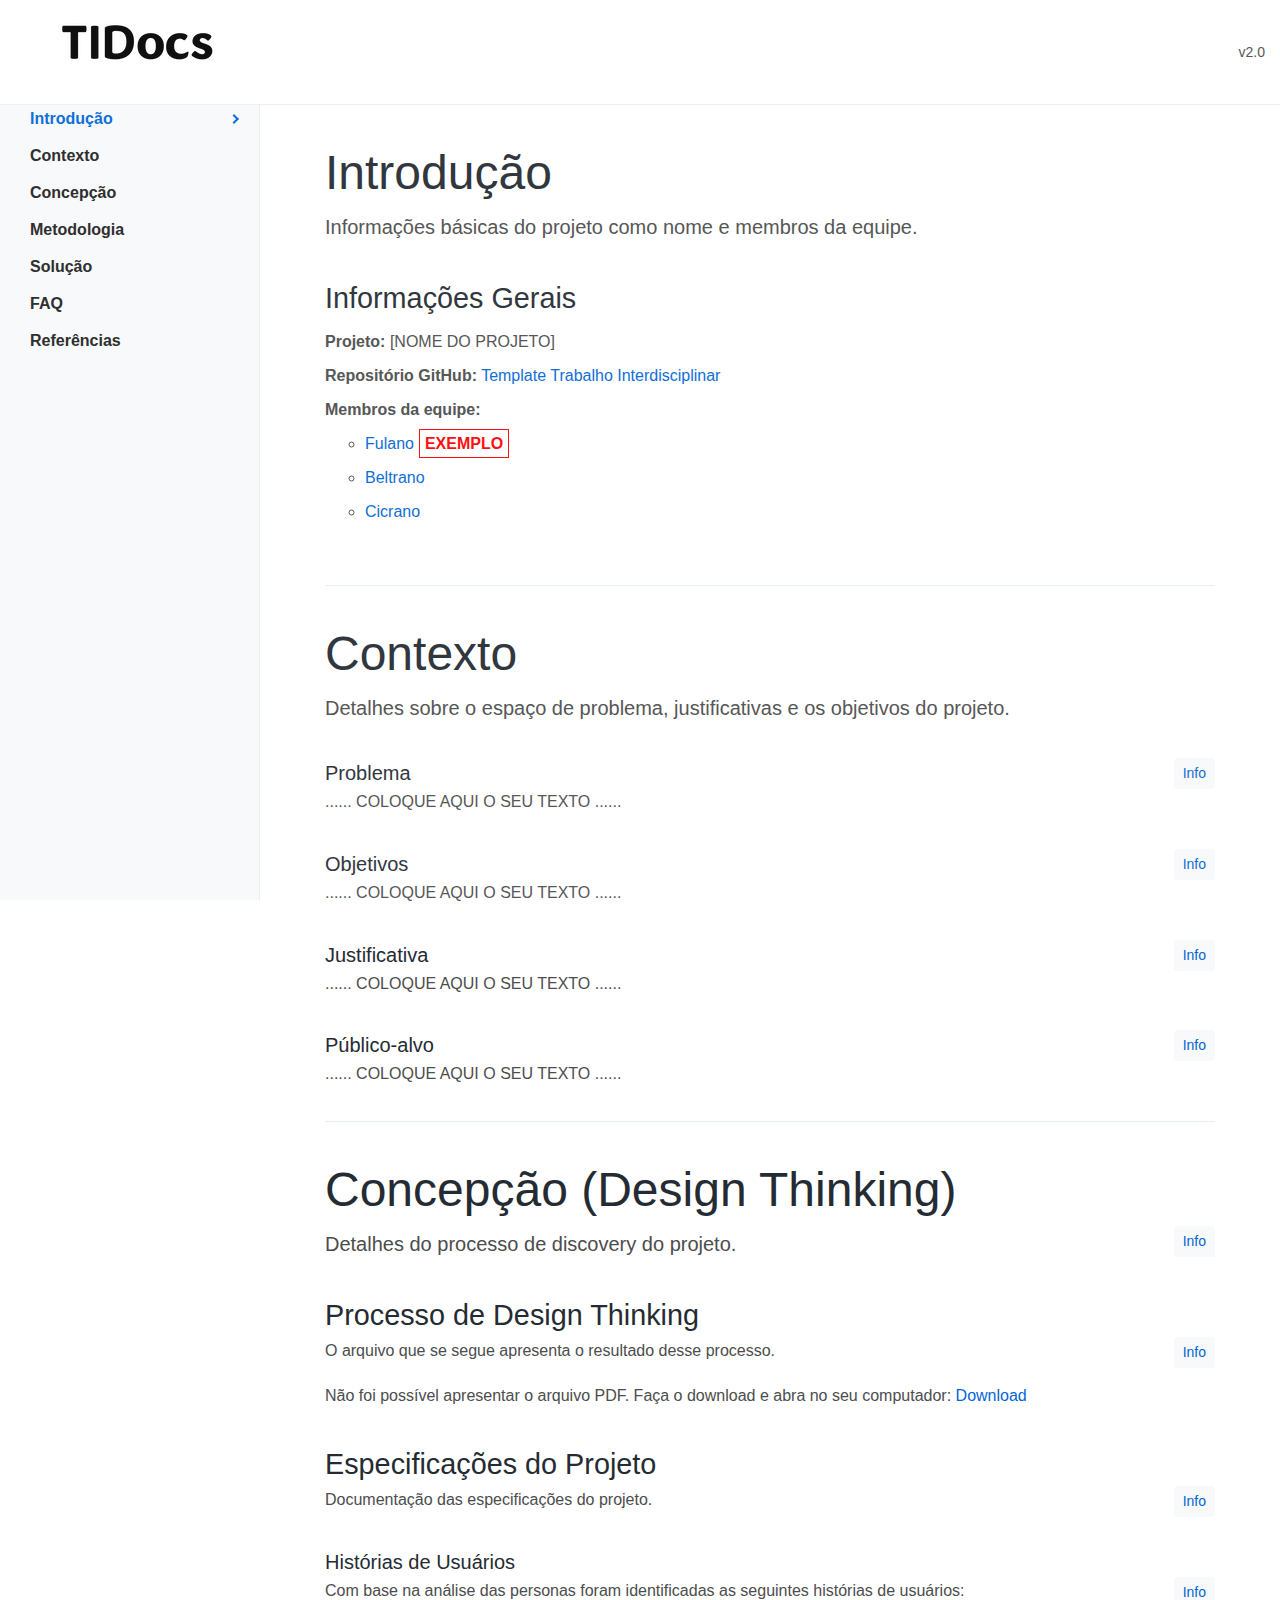
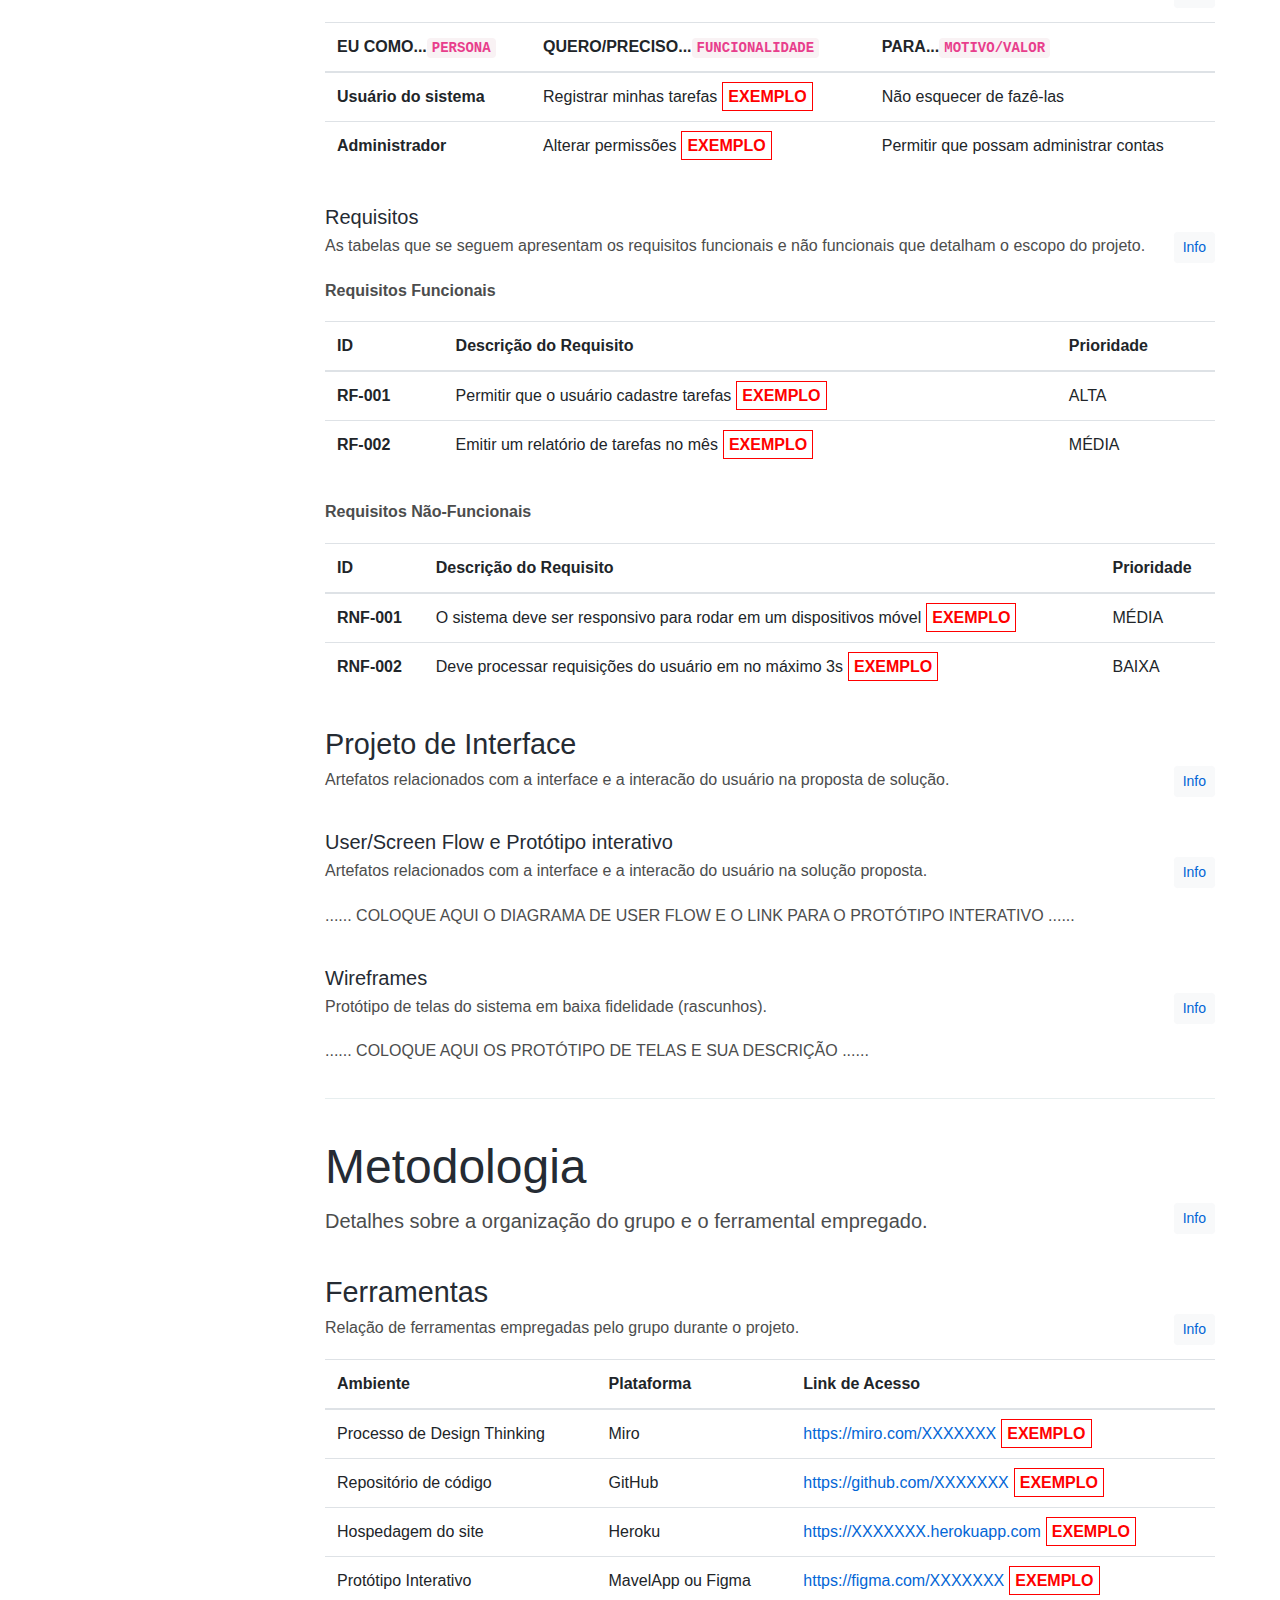
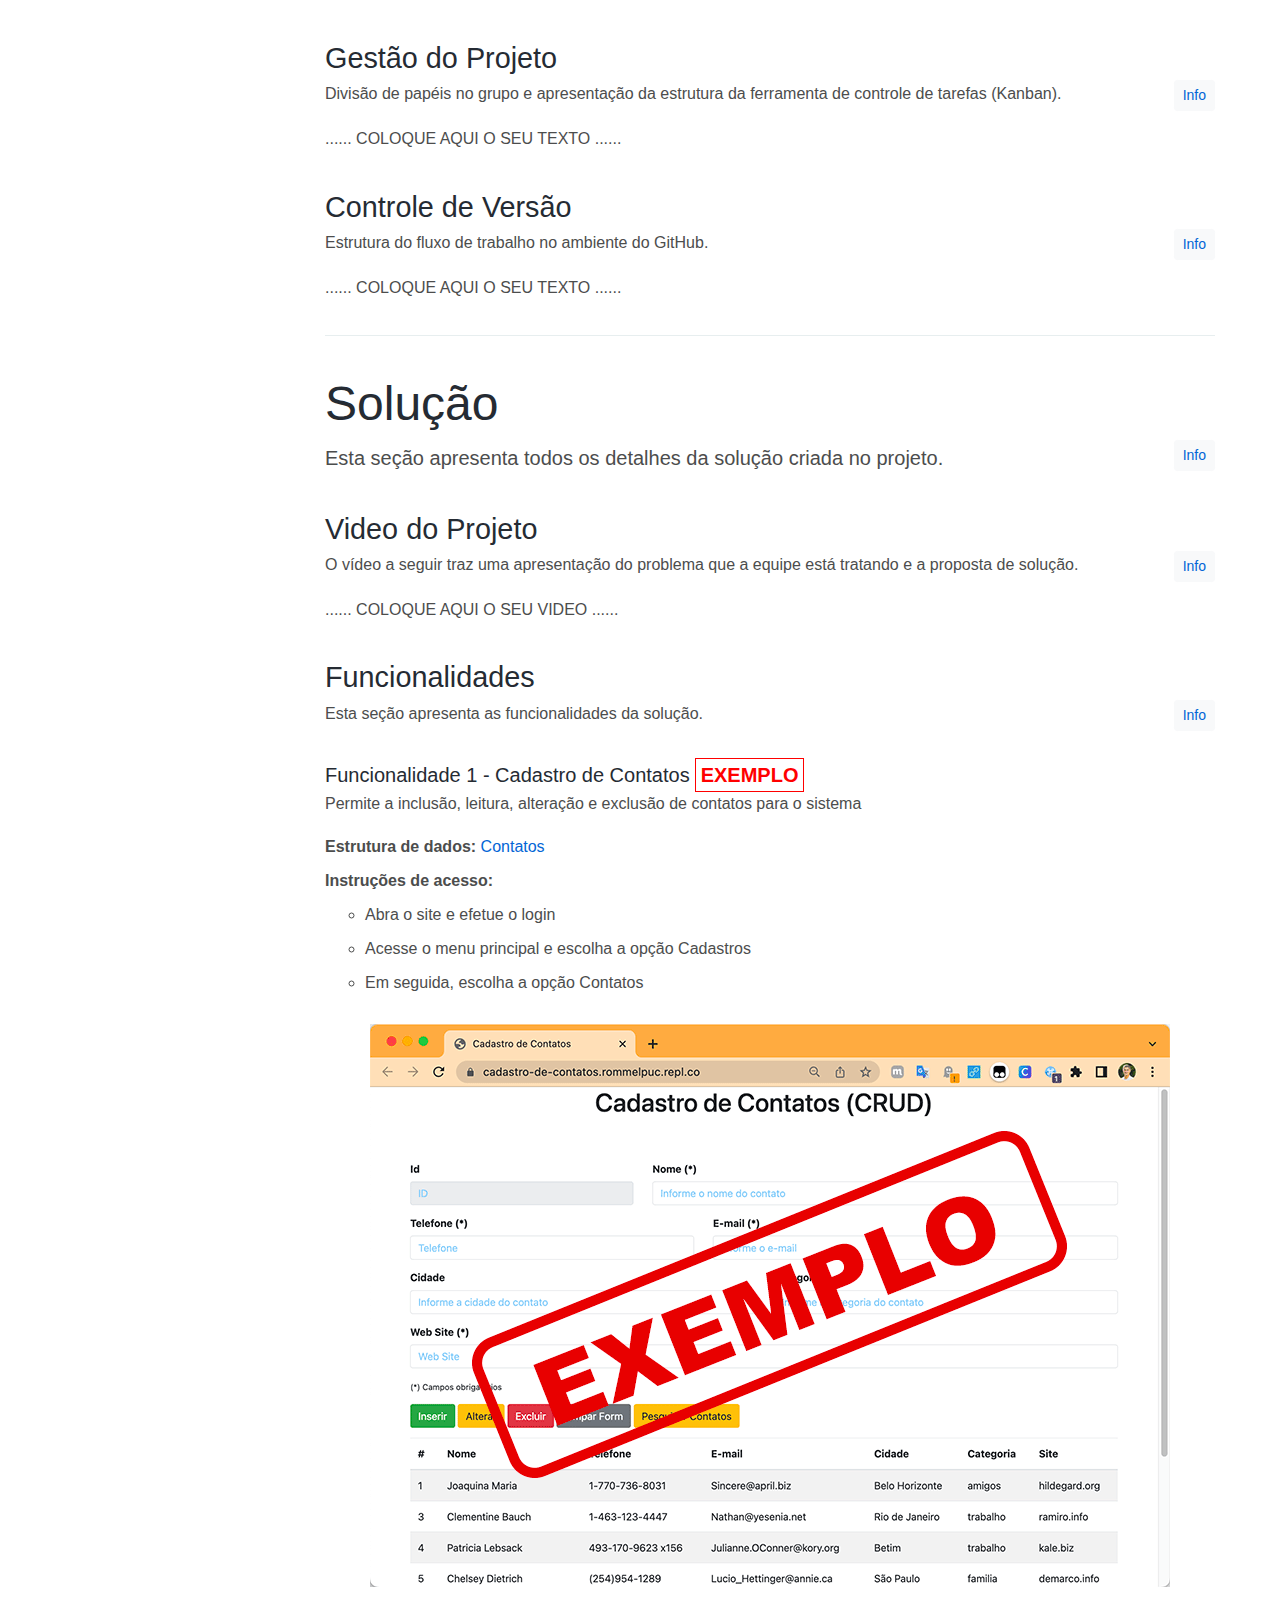
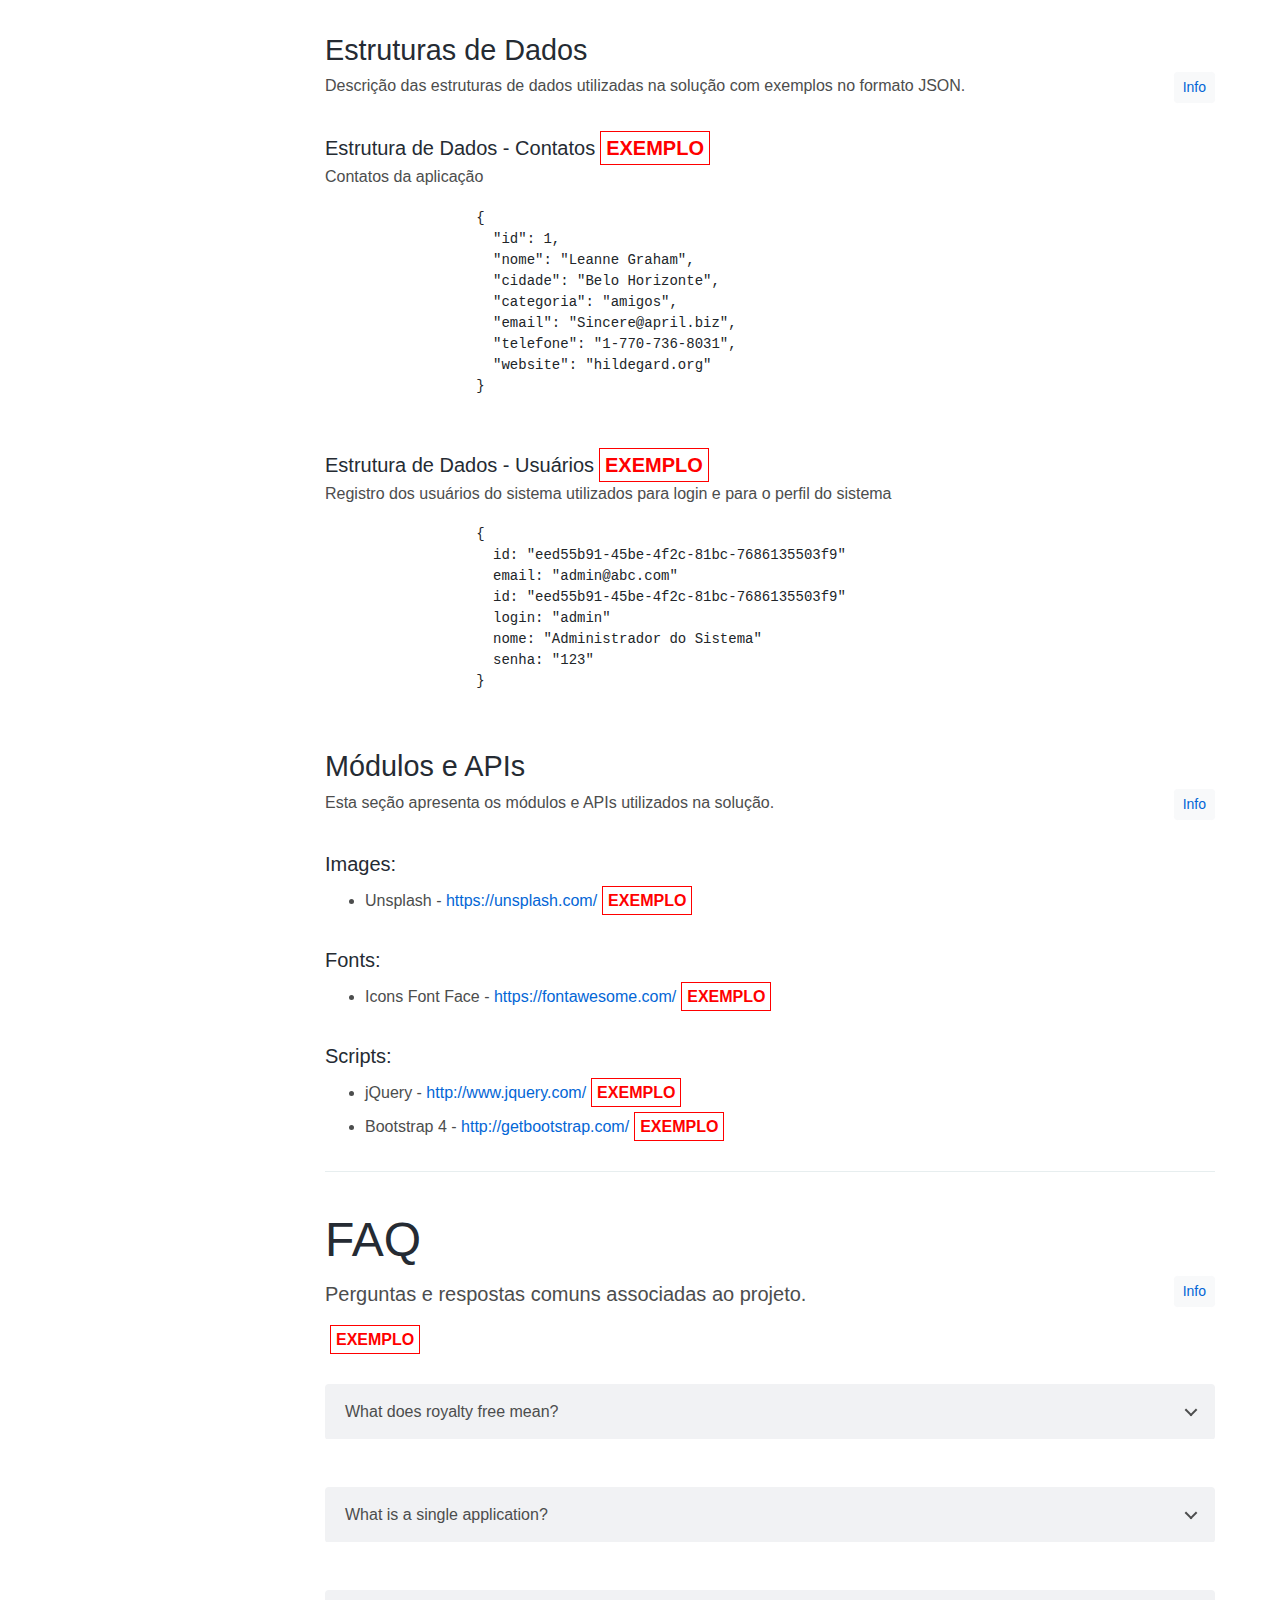
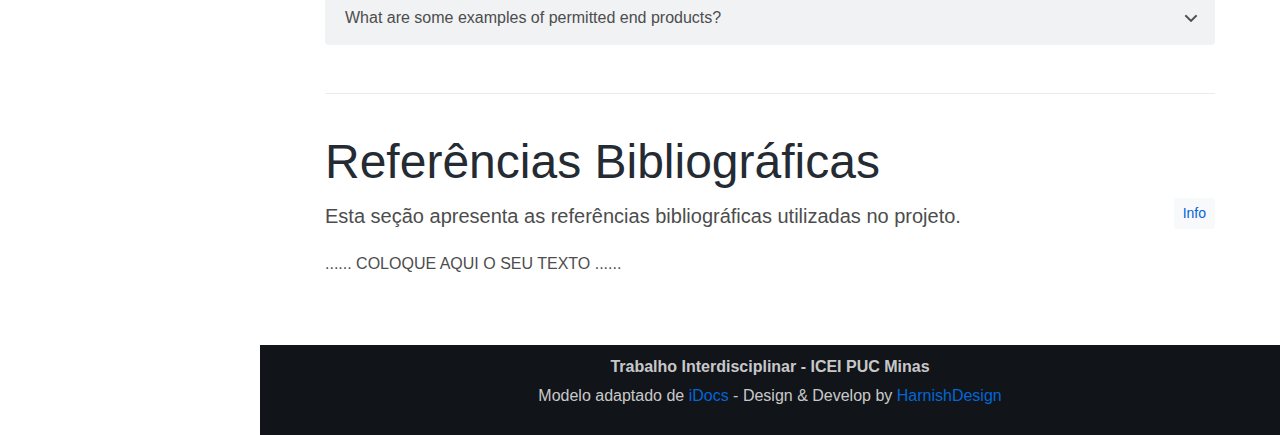
<file: docs/index.html>
<!DOCTYPE html>
<html lang="en">

<head>
  <meta charset="UTF-8">
  <meta http-equiv="X-UA-Compatible" content="IE=edge">
  <meta name="viewport" content="width=device-width, initial-scale=1, minimum-scale=1.0, shrink-to-fit=no">
  <link href="assets/images/favicon.png" rel="icon">
  <title>Trabalho Interdisciplinar - Documentação</title>
  <meta name="description" content="Documentação do projeto da disciplina de Trabalho Interdisciplinar">
  <meta name="author" content="Rommel Carneiro (WebTech)">

  <!-- Stylesheet ========================= -->
  <link rel="stylesheet" type="text/css" href="assets/vendor/bootstrap/css/bootstrap.min.css">
  <link rel="stylesheet" type="text/css" href="assets/vendor/font-awesome/css/all.min.css">
  <link rel="stylesheet" type="text/css" href="assets/vendor/magnific-popup/magnific-popup.min.css">
  <link rel="stylesheet" type="text/css" href="assets/vendor/highlight.js/styles/github.css">
  <!-- Custom Stylesheet -->
  <link rel="stylesheet" type="text/css" href="assets/css/stylesheet.css">
</head>

<body data-spy="scroll" data-target=".idocs-navigation" data-offset="125">
  <!-- Preloader -->
  <div class="preloader">
    <div class="lds-ellipsis">
      <div></div>
      <div></div>
      <div></div>
      <div></div>
    </div>
  </div>

  <!-- Document Wrapper  =============================== -->
  <div id="main-wrapper">

    <!-- Header  ============================ -->
    <header id="header" class="sticky-top">
      <!-- Navbar -->
      <nav class="primary-menu navbar navbar-expand-lg navbar-dropdown-dark">
        <div class="container-fluid">
          <!-- Sidebar Toggler -->
          <button type="button" id="sidebarCollapse" class="navbar-toggler d-block d-md-none"><span></span><span
              class="w-75"></span><span class="w-50"></span></button>

          <!-- Logo -->
          <a class="logo ml-md-3" href="index.html" title="iDocs Template"> <img src="assets/images/logo.png"
              alt="iDocs Template"> </a>
          <span class="text-2 ml-2">v2.0</span>
          <!-- Logo End -->
        </div>
      </nav>
    </header>
    <!-- Header End -->

    <!-- Content ============================ -->
    <main id="content">

      <!-- Sidebar Navigation	============================ -->
      <div class="idocs-navigation bg-light">
        <ul class="nav flex-column ">
          <li class="nav-item"><a class="nav-link active" href="#ti_intro">Introdução</a> </li>
          <li class="nav-item"><a class="nav-link" href="#ti_contexto">Contexto</a></li>
          <li class="nav-item"><a class="nav-link" href="#ti_concepcao">Concepção</a>
            <ul class="nav flex-column">
              <li class="nav-item"><a class="nav-link" href="#ti_processo_dt">Design Thinking</a></li>
              <li class="nav-item"><a class="nav-link" href="#ti_especificacoes">Especificações</a></li>
              <li class="nav-item"><a class="nav-link" href="#ti_projeto_interfaces">Projeto de Interfaces</a></li>
            </ul>
          </li>
          <li class="nav-item"><a class="nav-link" href="#ti_metodologia">Metodologia</a>
            <ul class="nav flex-column">
              <li class="nav-item"><a class="nav-link" href="#ti_ferramentas">Ferramentas</a></li>
              <li class="nav-item"><a class="nav-link" href="#ti_gestao_projeto">Gestao do Projeto</a></li>
              <li class="nav-item"><a class="nav-link" href="#ti_controle_versao">Controle de Versão</a></li>
            </ul>
          </li>
          <li class="nav-item"><a class="nav-link" href="#ti_solucao">Solução</a>
            <ul class="nav flex-column">
              <li class="nav-item"><a class="nav-link" href="#ti_video">Vídeo do Projeto</a></li>
              <li class="nav-item"><a class="nav-link" href="#ti_funcionalidades">Funcionalidades</a></li>
              <li class="nav-item"><a class="nav-link" href="#ti_estruturas_dados">Estruturas de Dados</a></li>
              <li class="nav-item"><a class="nav-link" href="#ti_modulos_apis">Módulos e APIs</a></li>
            </ul>
          </li>
          <li class="nav-item"><a class="nav-link" href="#ti_faq">FAQ</a></li>
          <li class="nav-item"><a class="nav-link" href="#ti_referencias">Referências</a></li>
        </ul>
      </div>

      <!-- Docs Content ============================ -->
      <div class="idocs-content">
        <div class="container">

          <!-- Introdução ============================ -->
          <section id="ti_intro">
            <h2>Introdução</h2>
            <p class="lead">Informações básicas do projeto como nome e membros da equipe.</p>

            <section id="ti_intro_info">
              <h4>Informações Gerais</h4>
              <div class="row">
                <div class="col-12">
                  <ul class="list-unstyled">
                    <li><strong>Projeto:</strong> [NOME DO PROJETO]</li>
                    <li><strong>Repositório GitHub:</strong> <a href="https://github.com/WebTech-PUC-Minas/ti1-template">Template Trabalho Interdisciplinar</a>
                    </li>
                    <li><strong>Membros da equipe:</strong>
                      <ul>
                        <li><a href="https://github.com/fulano">Fulano</a><span class="exemplo">EXEMPLO</span></li>
                        <li><a href="https://github.com/beltrano">Beltrano</a></li>
                        <li><a href="https://github.com/cicrano">Cicrano</a></li>
                      </ul>
                    </li>
                  </ul>
                </div>
              </div>
            </section>

          </section>
          <hr class="divider">

          <!-- Contexto ============================ -->
          <section id="ti_contexto">
            <h2>Contexto</h2>
            <p class="lead">Detalhes sobre o espaço de problema, justificativas e os objetivos do projeto.</p>
            <section>
              <h5>Problema
              <button type="button" class="btn btn-light btn-sm float-right" data-toggle="collapse" href="#collapseProblema">Info</button></h5>
              <div class="alert alert-warning collapse" role="alert" id="collapseProblema">
                Nesse momento você deve apresentar o problema que a sua aplicação deve resolver. No entanto, não é a hora de comentar sobre a aplicação. Descreva também o contexto em que essa aplicação será usada, se houver: empresa, tecnologias, etc. Novamente, descreva apenas o que de fato existir, pois ainda não é a hora de apresentar requisitos detalhados ou projetos.
              </div>
              <p>......  COLOQUE AQUI O SEU TEXTO ......</p>
            </section>

            <section>
              <h5>Objetivos
              <button type="button" class="btn btn-light btn-sm float-right" data-toggle="collapse" href="#collapseObjetivos">Info</button></h5>
              <div class="alert alert-warning collapse" role="alert" id="collapseObjetivos">
                Aqui você deve descrever os objetivos do trabalho indicando que o objetivo geral é desenvolver um software para solucionar o problema apresentado acima. Apresente também alguns (pelo menos 2) objetivos específicos dependendo de onde você vai querer concentrar a sua prática investigativa, ou como você vai aprofundar no seu trabalho.
              </div>
              <p>......  COLOQUE AQUI O SEU TEXTO ......</p>
            </section>

            <section>
              <h5>Justificativa
              <button type="button" class="btn btn-light btn-sm float-right" data-toggle="collapse" href="#collapseJustificativa">Info</button></h5>
              <div class="alert alert-warning collapse" role="alert" id="collapseJustificativa">
                Descreva a importância ou a motivação para trabalhar com esta aplicação que você escolheu. Indique as razões pelas quais você escolheu seus objetivos específicos ou as razões para aprofundar em certos aspectos do software. O grupo de trabalho pode fazer uso de questionários, entrevistas e dados estatísticos, que podem ser apresentados, com o objetivo de esclarecer detalhes do problema que será abordado pelo grupo.
              </div>
              <p>......  COLOQUE AQUI O SEU TEXTO ......</p>
            </section>

            <section>
              <h5>Público-alvo
              <button type="button" class="btn btn-light btn-sm float-right" data-toggle="collapse" href="#collapsePublico">Info</button></h5>
              <div class="alert alert-warning collapse" role="alert" id="collapsePublico">
                Descreva quem serão as pessoas que usarão a sua aplicação indicando os diferentes perfis. O objetivo aqui não é definir quem serão os clientes ou quais serão os papéis dos usuários na aplicação. A ideia é, dentro do possível, conhecer um pouco mais sobre o perfil dos usuários: conhecimentos prévios, relação com a tecnologia, relações hierárquicas, etc.
                Adicione informações sobre o público-alvo por meio de uma descrição textual, ou diagramas de personas, mapa de stakeholders, ou como o grupo achar mais conveniente.
              </div>
              <p>......  COLOQUE AQUI O SEU TEXTO ......</p>
            </section>

          </section>
          <hr class="divider">

          <!-- Concepção ============================ -->
          <section id="ti_concepcao">
            <h2>Concepção (Design Thinking)</h2>
            <p class="lead">Detalhes do processo de discovery do projeto.
            <button type="button" class="btn btn-light btn-sm float-right" data-toggle="collapse" href="#collapseConcepcao">Info</button></p>
            <div class="alert alert-warning collapse" role="alert" id="collapseConcepcao">
              <p>Apresente o processo de discovery do projeto. Com foco na experiência do usuário, esse processo abrange a compreensão do contexto do problema e das características do usuário, a definição do problema, a geração de ideias, a prototipagem e a elaboração de uma proposta de solução</p>
            </div>

            <section id="ti_processo_dt">
              <h4>Processo de Design Thinking</h4>
              <p>O arquivo que se segue apresenta o resultado desse processo.
                <button type="button" class="btn btn-light btn-sm float-right" data-toggle="collapse" href="#collapseProcesso">Info</button>
              </p>
              <div class="alert alert-warning collapse" role="alert" id="collapseProcesso">
                <p>Apresente o processo de Design Thinking realizado pelo grupo e documentado por meio do software Miro. No documento apresentado, devem ser incluídos: (1) a matriz CSD, (2) o mapa de stakeholders, (3) as personas, (4) as respectivas propostas de valor e (5) o processo de ideação identificando as ideias levantadas e sua priorização.</p>
              </div>
              <object data="assets/files/processo-dt.pdf" type="application/pdf" width="100%" height="500px">
                <p>Não foi possível apresentar o arquivo PDF. Faça o download e abra no seu computador: <a href="/assets/files/processo-dt.pdf">Download</a></p>
              </object>
            </section>

            <section id="ti_especificacoes">
              <h4>Especificações do Projeto</h4>
              <p>Documentação das especificações do projeto.
                <button type="button" class="btn btn-light btn-sm float-right" data-toggle="collapse" href="#collapseEspecificacao">Info</button>
              </p>
              <div class="alert alert-warning collapse" role="alert" id="collapseEspecificacao">
                <p>Apresente as especificações do projeto, incluindo as histórias de usuário e os requisitos funcionais e não funcionais.</p>
              </div>

              <section>
                <h5>Histórias de Usuários</h5>
                <p>Com base na análise das personas foram identificadas as seguintes histórias de usuários:
                  <button type="button" class="btn btn-light btn-sm float-right" data-toggle="collapse" href="#collapseHistorias">Info</button>
                </p>
                <div class="alert alert-warning collapse" role="alert" id="collapseHistorias">
                  <p>Apresente aqui as histórias de usuário que são relevantes para o projeto de sua solução. As Histórias de Usuário consistem em uma ferramenta poderosa para a compreensão e elicitação dos requisitos funcionais e não funcionais da sua aplicação. Se possível, agrupe as histórias de usuário por contexto, para facilitar consultas recorrentes à essa parte do documento.</p>
                </div>
                <table class="table">
                  <thead>
                      <tr>
                          <th scope="col">EU COMO...<code>PERSONA</code></th>
                          <th scope="col">QUERO/PRECISO...<code>FUNCIONALIDADE</code></th>
                          <th scope="col">PARA...<code>MOTIVO/VALOR</code></th>
                      </tr>
                  </thead>
                  <tbody>
                      <tr>
                          <th scope="row">Usuário do sistema</th>
                          <td>Registrar minhas tarefas<span class="exemplo">EXEMPLO</span></td>
                          <td>Não esquecer de fazê-las</td>
                      </tr>
                      <tr>
                          <th scope="row">Administrador</th>
                          <td>Alterar permissões<span class="exemplo">EXEMPLO</span></td>
                          <td>Permitir que possam administrar contas</td>
                      </tr>
                  </tbody>
                </table>
              </section>

              <section>
                <h5>Requisitos</h5>
                <p>As tabelas que se seguem apresentam os requisitos funcionais e não funcionais que detalham o escopo do projeto.
                  <button type="button" class="btn btn-light btn-sm float-right" data-toggle="collapse" href="#collapseRequisitos">Info</button>
                </p>
                <div class="alert alert-warning collapse" role="alert" id="collapseRequisitos">
                  <p>Com base nas Histórias de Usuário, enumere os requisitos da sua
                    solução. Classifique esses requisitos em dois grupos:</p>
                  <ul>
                    <li><a href="https://pt.wikipedia.org/wiki/Requisito_funcional">Requisitos Funcionais (RF)</a>:
                      correspondem a uma funcionalidade que deve estar presente na plataforma (ex: cadastro de usuário).</li>
                    <li><a href="https://pt.wikipedia.org/wiki/Requisito_n%C3%A3o_funcional">Requisitos Não Funcionais (RNF)</a>: correspondem a uma característica técnica, seja de usabilidade, desempenho, confiabilidade, segurança ou outro (ex: suporte a dispositivos iOS e Android).</li>
                  </ul>

                  <p>Lembre-se que cada requisito deve corresponder à uma e somente uma característica alvo da sua solução. Além disso, certifique-se de que todos os aspectos capturados nas Histórias de Usuário foram cobertos.</p>
                </div>

                <p><strong>Requisitos Funcionais</strong></p>
                <table class="table">
                  <thead>
                      <tr>
                          <th scope="col">ID</th>
                          <th scope="col">Descrição do Requisito</th>
                          <th scope="col">Prioridade</th>
                      </tr>
                  </thead>
                  <tbody>
                      <tr>
                          <th scope="row">RF-001</th>
                          <td>Permitir que o usuário cadastre tarefas<span class="exemplo">EXEMPLO</span></td>
                          <td>ALTA</td>
                      </tr>
                      <tr>
                          <th scope="row">RF-002</th>
                          <td>Emitir um relatório de tarefas no mês<span class="exemplo">EXEMPLO</span></td>
                          <td>MÉDIA</td>
                      </tr>
                  </tbody>
                </table>

                <p><strong>Requisitos Não-Funcionais</strong></p>
                <table class="table">
                  <thead>
                      <tr>
                          <th scope="col">ID</th>
                          <th scope="col">Descrição do Requisito</th>
                          <th scope="col">Prioridade</th>
                      </tr>
                  </thead>
                  <tbody>
                      <tr>
                          <th scope="row">RNF-001</th>
                          <td>O sistema deve ser responsivo para rodar em um dispositivos móvel<span class="exemplo">EXEMPLO</span></td>
                          <td>MÉDIA</td>
                      </tr>
                      <tr>
                          <th scope="row">RNF-002</th>
                          <td>Deve processar requisições do usuário em no máximo 3s<span class="exemplo">EXEMPLO</span></td>
                          <td>BAIXA</td>
                      </tr>
                  </tbody>
                </table>
              </section>
            </section>

            <section id="ti_projeto_interfaces">
              <h4>Projeto de Interface</h4>
              <p>Artefatos relacionados com a interface e a interacão do usuário na proposta de solução.
                <button type="button" class="btn btn-light btn-sm float-right" data-toggle="collapse" href="#collapseInterface">Info</button>
              </p>
              <div class="alert alert-warning collapse" role="alert" id="collapseInterface">
                <p>Apresente a ideia de interface que está sendo prevista para o projeto. Inclua os wireframes, o user/screen flow e o protótipo interativo.</p>
              </div>

              <section>
                <h5>User/Screen Flow e Protótipo interativo</h5>
                <p>Artefatos relacionados com a interface e a interacão do usuário na solução proposta.
                  <button type="button" class="btn btn-light btn-sm float-right" data-toggle="collapse" href="#collapseUserFlow">Info</button>
                </p>
                <div class="alert alert-warning collapse" role="alert" id="collapseUserFlow">
                  <p>O fluxo de usuário (User Flow) é uma técnica que permite ao desenvolvedor mapear todo fluxo de telas do site ou app. Essa técnica funciona para alinhar os caminhos e as possíveis ações que o usuário pode fazer junto com os membros de sua equipe. <img  class="img-fluid" src="assets/images/exemplo-userflow.png" alt="Exemplo de fluxo de usuário">
                  </p>
                  <p>Um protótipo interativo apresenta o projeto de interfaces e permite ao usuário navegar pelas funcionalidades como se estivesse lidando com o software pronto. Veja o exemplo a seguir.<br>
                    <iframe title="Protótipo interativo" src="https://marvelapp.com/prototype/4hd6091?emb=1&iosapp=false&frameless=false" width="600px" height="360px" allowtransparency="true" frameborder="0"></iframe>
                  </p>
                </div>
                <p>......  COLOQUE AQUI O DIAGRAMA DE USER FLOW E O LINK PARA O PROTÓTIPO INTERATIVO ......</p>
              </section>

              <section>
                <h5>Wireframes</h5>
                <p>Protótipo de telas do sistema em baixa fidelidade (rascunhos).
                  <button type="button" class="btn btn-light btn-sm float-right" data-toggle="collapse" href="#collapseWireframes">Info</button>
                </p>
                <div class="alert alert-warning collapse" role="alert" id="collapseWireframes">
                  <p>Os Wireframes são protótipos das telas da aplicação usados em design de interface para sugerir a estrutura de um site web e seu relacionamentos entre suas páginas. Um wireframe web é uma ilustração semelhante ao layout de elementos fundamentais na interface. <img  class="img-fluid" src="assets/images/exemplo-wireframe.png" alt="Exemplo de wireframe"></p>
                </div>
                <p>......  COLOQUE AQUI OS PROTÓTIPO DE TELAS E SUA DESCRIÇÃO ......</p>
              </section>

            </section>
          </section>

          <hr class="divider">

          <!-- Metodologia ============================ -->
          <section id="ti_metodologia">
            <h2>Metodologia</h2>
            <p class="lead">Detalhes sobre a organização do grupo e o ferramental empregado.
              <button type="button" class="btn btn-light btn-sm float-right" data-toggle="collapse" href="#collapseMetodologia">Info</button>
            </p>
            <div class="alert alert-warning collapse" role="alert"  id="collapseMetodologia">
              <p>Nesta parte do documento, você deve apresentar a metodologia adotada pelo grupo, descrevendo o processo de trabalho baseado nas metodologias ágeis, a divisão de papéis e tarefas, as ferramentas empregadas e como foi realizada agestão de configuração do projeto via GitHub.</p>
              <p>Coloque detalhes sobre o processo de Design Thinking e a implementação do Framework Scrum seguido pelo grupo. O grupo poderá fazer uso de ferramentas on-line para acompanhar o andamento do projeto, a execução das tarefas e o status de desenvolvimento da solução.</p>
            </div>

            <section>
              <h4 id="ti_ferramentas">Ferramentas</h4>
              <p>Relação de ferramentas empregadas pelo grupo durante o projeto.
                <button type="button" class="btn btn-light btn-sm float-right" data-toggle="collapse" href="#collapseFerramentas">Info</button>
              </p>
              <div class="alert alert-warning collapse" role="alert" id="collapseFerramentas">
                <p>Liste as ferramentas empregadas no desenvolvimento do projeto, justificando a escolha delas, sempre que possível. Inclua itens como: (1) Editor de código, ferramentas de comunicação, ferramentas de diagramação, plataformas de hospedagem, entre outras.</p>
              </div>
              <table class="table">
                <thead>
                    <tr>
                        <th scope="col">Ambiente</th>
                        <th scope="col">Plataforma</th>
                        <th scope="col">Link de Acesso</th>
                    </tr>
                </thead>
                <tbody>
                    <tr>
                        <td>Processo de Design Thinking</td>
                        <td>Miro</td>
                        <td><a href="https://miro.com/XXXXXXX">https://miro.com/XXXXXXX</a><span class="exemplo">EXEMPLO</span></td>
                    </tr>
                    <tr>
                        <td>Repositório de código</td>
                        <td>GitHub</td>
                        <td><a href="https://github.com/XXXXXXX">https://github.com/XXXXXXX</a><span class="exemplo">EXEMPLO</span></td>
                    </tr>
                    <tr>
                        <td>Hospedagem do site</td>
                        <td>Heroku</td>
                        <td><a href="https://XXXXXXX.herokuapp.com">https://XXXXXXX.herokuapp.com</a><span class="exemplo">EXEMPLO</span></td>
                    </tr>
                    <tr>
                        <td>Protótipo Interativo</td>
                        <td>MavelApp ou Figma</td>
                        <td><a href="https://figma.com/XXXXXXX">https://figma.com/XXXXXXX</a><span class="exemplo">EXEMPLO</span></td>
                    </tr>
                </tbody>
              </table>
            </section>

            <section id="ti_gestao_projeto">
              <h4>Gestão do Projeto</h4>
              <p>Divisão de papéis no grupo e apresentação da estrutura da ferramenta de controle de tarefas (Kanban).
                <button type="button" class="btn btn-light btn-sm float-right" data-toggle="collapse" href="#collapsePapeis">Info</button>
              </p>
              <div class="alert alert-warning collapse" role="alert" id="collapsePapeis">
                <p>Apresente a divisão de papéis e tarefas entre os membros do grupo. Informe quem é o Scrum Master, o Product Owner e os desenvolvedores. Informe também quem é o responsável pela documentação do projeto.</p>
                <p>Apresente o quadro de gerenciamento do time (Kanban), seu formato e as experiências na utilização dessa ferramenta (GitHub Projects) </p>
              </div>
              <p>......  COLOQUE AQUI O SEU TEXTO ......</p>
            </section>


            <section id="ti_controle_versao">
              <h4>Controle de Versão</h4>
              <p>Estrutura do fluxo de trabalho no ambiente do GitHub.
              <button type="button" class="btn btn-light btn-sm float-right" data-toggle="collapse" href="#collapseVersao">Info</button>
              </p>
              <div class="alert alert-warning collapse" role="alert" id="collapseVersao">
                <p>Discuta como a configuração do projeto foi feita na ferramenta de versionamento (GitHub). Exponha como a gerência de tags, merges, commits e branchs é realizada. Discuta como a gerência de issues foi realizada.<br>
                  <img class="img-fluid" src="assets/images/exemplo-workflow.png" alt="">
                </p>
              </div>
              <p>......  COLOQUE AQUI O SEU TEXTO ......</p>
            </section>
          </section>
          <hr class="divider">

          <!-- Funcionalidades ==================== -->
          <section id="ti_solucao">
            <h2>Solução</h2>
            <p class="lead">Esta seção apresenta todos os detalhes da solução criada no projeto.
              <button type="button" class="btn btn-light btn-sm float-right" data-toggle="collapse" href="#collapseSolucao">Info</button>
            </p>
            <div class="alert alert-warning collapse" role="alert" id="collapseSolucao">
              <p>Apresente cada uma das funcionalidades que a aplicação fornece tanto para os usuários quanto aos administradores da solução.</p>
              <p>Inclua, para cada funcionalidade, itens como: (1) titulos e descrição da funcionalidade; (2) Estrutura de dados associada; (3) o detalhe sobre as instruções de acesso e uso.</p>
            </div>

            <section id="ti_video">
              <h4>Video do Projeto</h4>
              <p>O vídeo a seguir traz uma apresentação do problema que a equipe está tratando e a proposta de solução.
                <button type="button" class="btn btn-light btn-sm float-right" data-toggle="collapse" href="#collapseVideo">Info</button>
              </p>
              <div class="alert alert-warning collapse" role="alert" id="collapseVideo">
                <p>O video de apresentação é voltado para que o público externo possa conhecer a solução. O formato é livre, sendo importante que seja apresentado o problema e a solução numa linguagem descomplicada e direta.</p>
                <p>Utilize o recurso de compartilhamento via embed e inclua o vídeo logo abaixo.</p>
              </div>
              <p>......  COLOQUE AQUI O SEU VIDEO ......</p>
            </section>

            <section id="ti_funcionalidades">
              <h4>Funcionalidades</h4>
              <p>Esta seção apresenta as funcionalidades da solução.
              <button type="button" class="btn btn-light btn-sm float-right" data-toggle="collapse" href="#collapseFuncionalidades">Info</button>
              </p>
              <div class="alert alert-warning collapse" role="alert" id="collapseFuncionalidades">
                <p>Apresente cada uma das funcionalidades que a aplicação fornece tanto para os usuários quanto aos administradores da solução.</p>
                <p>Inclua, para cada funcionalidade, itens como: (1) titulos e descrição da funcionalidade; (2) Estrutura de dados associada; (3) o detalhe sobre as instruções de acesso e uso.</p>
              </div>

              <section>
                <h5>Funcionalidade 1 - Cadastro de Contatos<span class="exemplo">EXEMPLO</span></h5>
                <p>Permite a inclusão, leitura, alteração e exclusão de contatos para o sistema</p>
                <ul class="list-unstyled">
                  <li><strong>Estrutura de dados: </strong><a href="#ti_ed_contatos">Contatos</a></li>
                  <li><strong>Instruções de acesso: </strong><ul>
                    <li>Abra o site e efetue o login</li>
                    <li>Acesse o menu principal e escolha a opção Cadastros </li>
                    <li>Em seguida, escolha a opção Contatos</li>
                  </ul></li>
                </ul>
                <p class="text-center"><img class="img-fluid" src="assets/images/exemplo-funcionalidade.png" alt="Tela Cadastro de Contatos"></p>
              </section>
            </section>

            <!-- Estruturas de dados =============== -->
            <section id="ti_estruturas_dados">
              <h4>Estruturas de Dados</h4>
              <p>Descrição das estruturas de dados utilizadas na solução com exemplos no formato JSON.
                <button type="button" class="btn btn-light btn-sm float-right" data-toggle="collapse" href="#collapseEstruturas">Info</button>
              </p>
              <div class="alert alert-warning collapse" role="alert" id="collapseEstruturas">
                <p>Apresente as estruturas de dados utilizadas na solução tanto para dados utilizados na essência da aplicação quanto outras estruturas que foram criadas para algum tipo de configuração</p>
                <p>Nomeie a estrutura, coloque uma descrição sucinta e apresente um exemplo em formato JSON.</p>
              </div>

              <section>
                <h5>Estrutura de Dados - Contatos<span class="exemplo">EXEMPLO</span></h5>
                <p>Contatos da aplicação</p>
                <pre>
                  {
                    "id": 1,
                    "nome": "Leanne Graham",
                    "cidade": "Belo Horizonte",
                    "categoria": "amigos",
                    "email": "Sincere@april.biz",
                    "telefone": "1-770-736-8031",
                    "website": "hildegard.org"
                  }
                </pre>
              </section>

              <section>
                <h5>Estrutura de Dados - Usuários<span class="exemplo">EXEMPLO</span></h5>
                <p>Registro dos usuários do sistema utilizados para login e para o perfil do sistema</p>
                <pre>
                  {
                    id: "eed55b91-45be-4f2c-81bc-7686135503f9"
                    email: "admin@abc.com"
                    id: "eed55b91-45be-4f2c-81bc-7686135503f9"
                    login: "admin"
                    nome: "Administrador do Sistema"
                    senha: "123"
                  }
                </pre>
              </section>
            </section>

            <!-- Módulos e APIs ================= -->
            <section id="ti_modulos_apis">
              <h4>Módulos e APIs</h4>
              <p>Esta seção apresenta os módulos e APIs utilizados na solução.
                <button type="button" class="btn btn-light btn-sm float-right" data-toggle="collapse" href="#collapseModulos">Info</button>
              </p>
              <div class="alert alert-warning collapse" role="alert" id="collapseModulos">
                <p>Apresente os módulos e APIs utilizados no desenvolvimento da solução. Inclua itens como: (1) Frameworks, bibliotecas, módulos, etc. utilizados no desenvolvimento da solução; (2) APIs utilizadas para acesso a dados, serviços, etc.</p>
              </div>

              <section>
                <h5>Images:</h5>
                <ul>
                  <li>Unsplash - <a target="_blank" href="https://unsplash.com/">https://unsplash.com/</a><span class="exemplo">EXEMPLO</span></li>
                </ul>
              </section>

              <section>
                <h5>Fonts:</h5>
                <ul>
                  <li>Icons Font Face - <a target="_blank" href="https://fontawesome.com/">https://fontawesome.com/</a><span class="exemplo">EXEMPLO</span></li>
                </ul>
              </section>

              <section>
                <h5>Scripts:</h5>
                <ul>
                  <li>jQuery - <a target="_blank" href="http://www.jquery.com/">http://www.jquery.com/</a><span class="exemplo">EXEMPLO</span></li>
                  <li>Bootstrap 4 - <a target="_blank" href="http://getbootstrap.com/">http://getbootstrap.com/</a><span class="exemplo">EXEMPLO</span></li>
                </ul>
              </section>
            </section>

          </section>
          <hr class="divider">

          <!-- FAQ ============================ -->
          <section id="ti_faq">
            <h2>FAQ</h2>
            <p class="lead">Perguntas e respostas comuns associadas ao projeto.
              <button type="button" class="btn btn-light btn-sm float-right" data-toggle="collapse" href="#collapseFAQ">Info</button>
            </p>
            <div class="alert alert-warning collapse" role="alert" id="collapseFAQ">
              <p>Apresente uma lista de perguntas e respostas comuns associadas ao projeto. Inclua perguntas como: (1) detalhes de acesso e uso do projeto; (2) informações sobre a instalação e configuração da aplicação; (3) questões sobre a manutenção da aplicação; (4) detalhes sobre a integração da aplicação com outros sistemas; (5) questões sobre a segurança da aplicação.</p>
            </div>

            <span class="exemplo">EXEMPLO</span>
            <div class="row">
              <div class="col-lg-12">
                <div class="accordion accordion-alterate arrow-right" id="popularTopics">
                  <div class="card">
                    <div class="card-header" id="heading1">
                      <h5 class="mb-0"> <a href="#" class="collapsed" data-toggle="collapse" data-target="#collapse1"
                          aria-expanded="false" aria-controls="collapse1">What does royalty free mean?</a> </h5>
                    </div>
                    <div id="collapse1" class="collapse" aria-labelledby="heading1" data-parent="#popularTopics">
                      <div class="card-body"> Lorem Ipsum is simply dummy text of the printing and typesetting industry.
                        Lorem Ipsum has been the industry's standard dummy text ever since the 1500s, when an unknown
                        printer took a galley of type and scrambled it to make a type specimen book. It has survived not
                        only five centuries, but also the leap into electronic typesetting, remaining essentially
                        unchanged. </div>
                    </div>
                  </div>
                  <div class="card">
                    <div class="card-header" id="heading2">
                      <h5 class="mb-0"> <a href="#" class="collapsed" data-toggle="collapse" data-target="#collapse2"
                          aria-expanded="false" aria-controls="collapse2">What is a single application?</a> </h5>
                    </div>
                    <div id="collapse2" class="collapse" aria-labelledby="heading2" data-parent="#popularTopics">
                      <div class="card-body"> Iisque Anim pariatur cliche reprehenderit, enim eiusmod high life
                        accusamus terry richardson ad squid. Food truck quinoa nesciunt laborum eiusmod. Brunch 3 wolf
                        moon tempor, sunt aliqua put a bird on it squid single-origin coffee nulla assumenda shoreditch
                        et. Nihil anim keffiyeh helvetica, craft beer labore wes anderson cred nesciunt sapiente ea
                        proident. Ad vegan excepteur butcher vice lomo. </div>
                    </div>
                  </div>
                  <div class="card">
                    <div class="card-header" id="heading3">
                      <h5 class="mb-0"> <a href="#" class="collapsed" data-toggle="collapse" data-target="#collapse3"
                          aria-expanded="false" aria-controls="collapse3">What are some examples of permitted end
                          products?</a> </h5>
                    </div>
                    <div id="collapse3" class="collapse" aria-labelledby="heading3" data-parent="#popularTopics">
                      <div class="card-body"> Iisque persius interesset his et, in quot quidam persequeris vim, ad mea
                        essent possim iriure. Mutat tacimates id sit. Ridens mediocritatem ius an, eu nec magna
                        imperdiet. </div>
                    </div>
                  </div>
                </div>
              </div>
            </div>

          </section>
          <hr class="divider">

          <!-- Referências Bibliográficas ================= -->
          <section id="ti_referencias">
            <h2>Referências Bibliográficas</h2>
            <p class="lead">Esta seção apresenta as referências bibliográficas utilizadas no projeto.
              <button type="button" class="btn btn-light btn-sm float-right" data-toggle="collapse" href="#collapseReferencias">Info</button></p>
            <div class="alert alert-warning collapse" role="alert" id="collapseReferencias">
              <p>Apresente as referências bibliográficas utilizadas no projeto. Inclua itens como: (1) livros, artigos, tutoriais, etc. utilizados no desenvolvimento da solução; (2) links para sites, blogs, etc. utilizados no desenvolvimento da solução.</p>
            </div>
            <p>......  COLOQUE AQUI O SEU TEXTO ......</p>
          </section>

        </div>
      </div>
    <!-- Content end -->
    </main>

    <!-- Footer
  ============================ -->
    <footer id="footer" class="section bg-dark footer-text-light">
      <div class="container">
        <p class="text-center"><strong>Trabalho Interdisciplinar - ICEI PUC Minas</strong><br>Modelo adaptado de <a
            href="http://www.harnishdesign.net/idocs-one-page-documentation-html-template/">iDocs</a>  - Design &amp; Develop by <a class="btn-link" target="_blank"
            href="http://www.harnishdesign.net/">HarnishDesign</a></p>
      </div>
    </footer>
    <!-- Footer end -->

    <!-- Document Wrapper end -->
  </div>

  <!-- Back To Top -->
  <a id="back-to-top" data-toggle="tooltip" title="Topo" href="javascript:void(0)"><i
        class="fa fa-chevron-up"></i></a>

  <!-- JavaScript ============================ -->
  <script src="assets/vendor/jquery/jquery.min.js"></script>
  <script src="assets/vendor/bootstrap/js/bootstrap.bundle.min.js"></script>
  <!-- Highlight JS -->
  <script src="assets/vendor/highlight.js/highlight.min.js"></script>
  <!-- Easing -->
  <script src="assets/vendor/jquery.easing/jquery.easing.min.js"></script>
  <!-- Magnific Popup -->
  <script src="assets/vendor/magnific-popup/jquery.magnific-popup.min.js"></script>
  <!-- Custom Script -->
  <script src="assets/js/theme.js"></script>
</body>

</html>
</file>
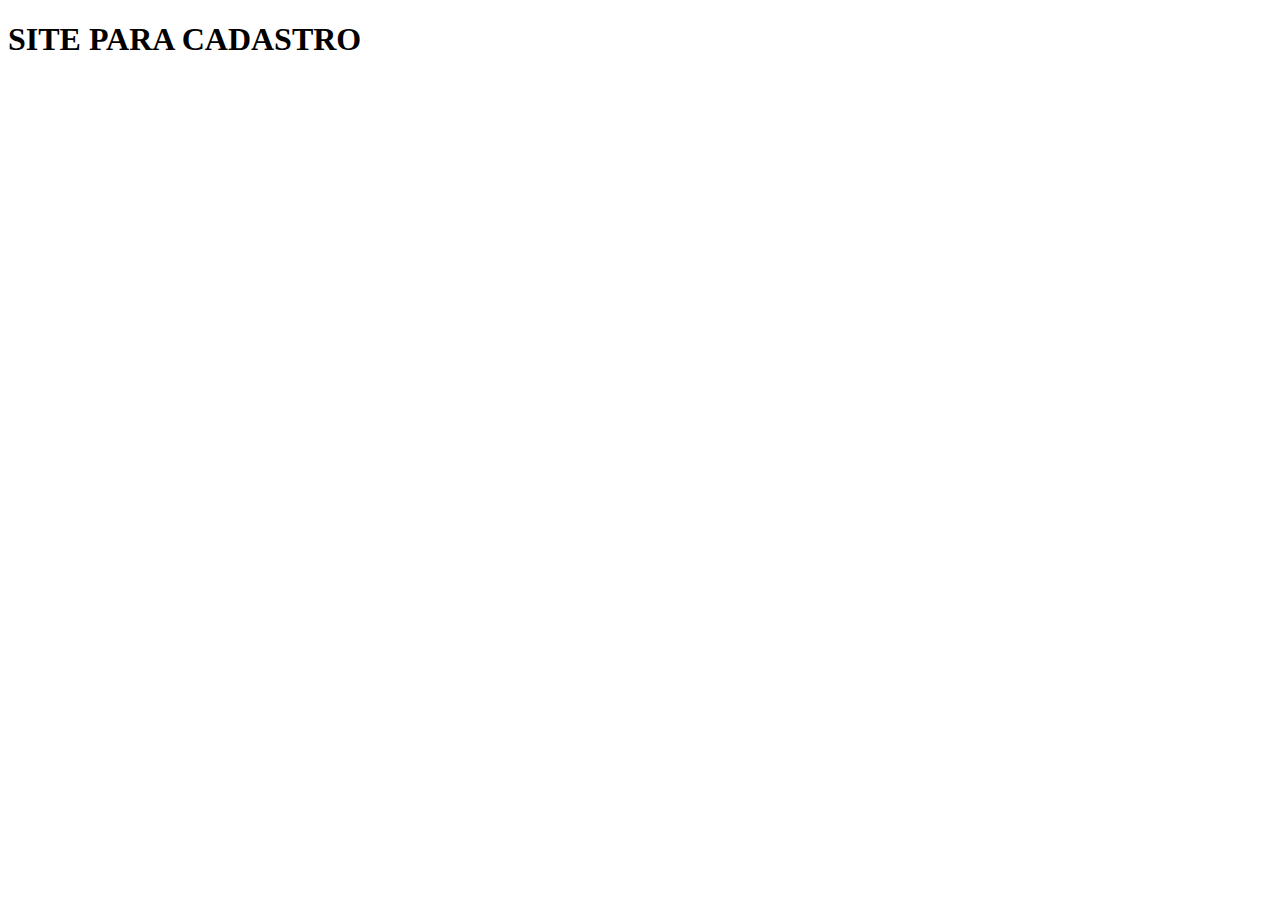
<file: codigo/cadastro.html>
<!DOCTYPE html>
<html lang="en">
<head>
    <meta charset="UTF-8">
    <meta name="viewport" content="width=device-width, initial-scale=1.0">
    <title>cadastro</title>
</head>
<body>
    <h1>SITE PARA CADASTRO</h1>
</body>
</html>
</file>
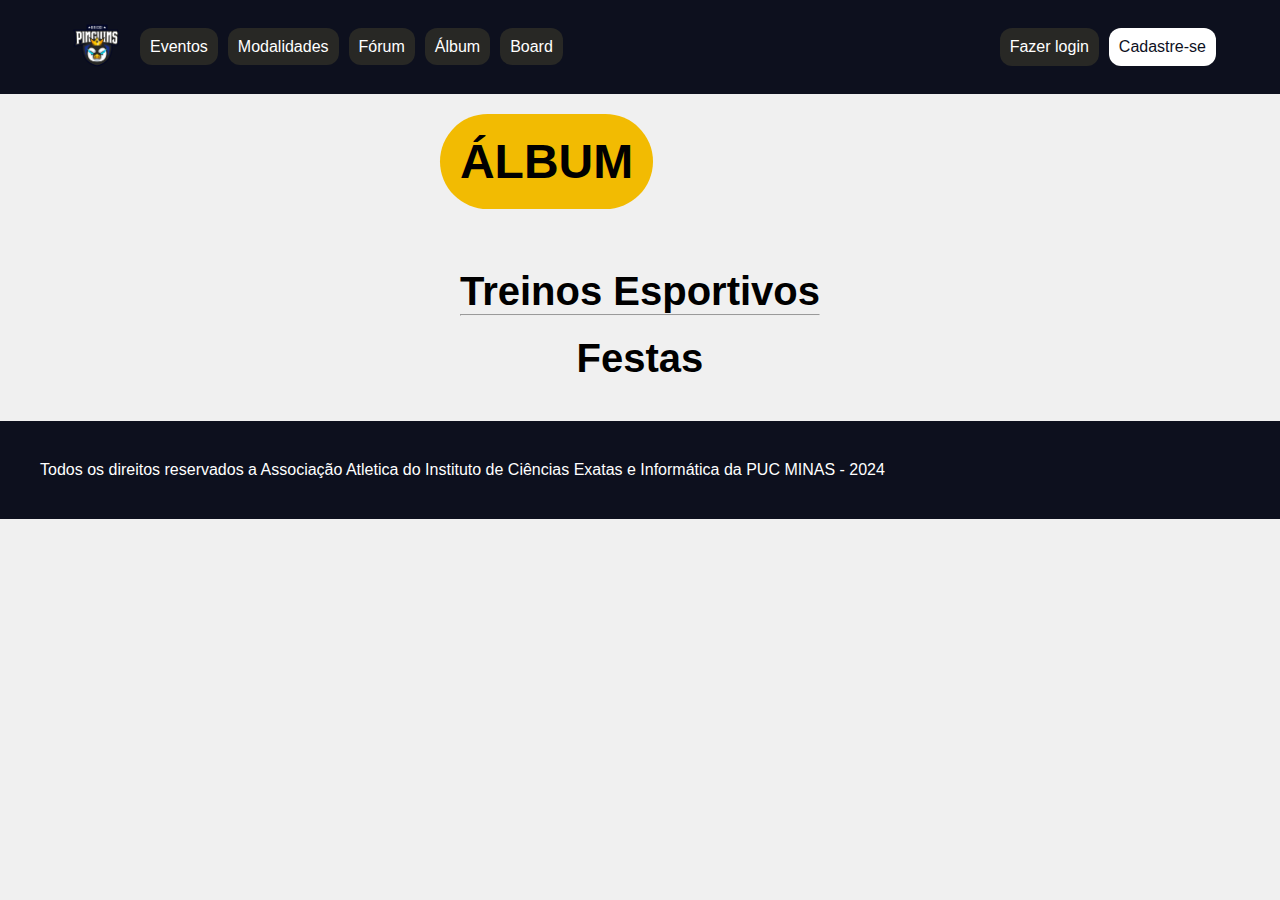
<file: codigo/pages/album.html>
<!DOCTYPE html>
<html lang="pt-BR">
<head>
    <meta charset="UTF-8">
    <meta name="viewport" content="width=device-width, initial-scale=1.0">
    <title>Imagens de Treinos Esportivos e Festas</title>
    <link rel="stylesheet" href="../assets/css/album.css">
</head>
<body>
    <header>
        <div class="nav-caixa">
            <a href="telahome.html"><img src="../assets/images/logo.png" alt="logo"></a>
            <nav class="navegacao">
                <ul>
                    <li><a href="eventos.html">Eventos</a></li>
                    <li><a href="modalidades.html">Modalidades</a></li>
                    <li><a href="forum.html">Fórum</a></li>
                    <li><a href="album.html">Álbum</a></li>
                    <li><a id="board" href="board.html">Board</a></li>
                </ul>
            </nav>
        </div>
        <div class="wrap"> 
            <div id="botoes" class="botoes">
                <a href="login.html">Fazer login</a>
                <a href="cadastro.html">Cadastre-se</a>
            </div>

            <a id="deslogar" class="deslogar" href="#">Logout</a>
        </div>
    </header>
    <main>
        <h1>ÁLBUM</h1>
        <div class="container">
            <h2>Treinos Esportivos</h2>
            <div id="sports-images" class="images-container"></div>
            <hr>
            <h2 id="festa">Festas</h2>
            <div id="party-images" class="images-container"></div>
        </div>
    </main>
    <footer>
        <p>Todos os direitos reservados a Associação Atletica do Instituto de Ciências Exatas e Informática da PUC MINAS - 2024</p>
    </footer>
    <script type="module" src="../assets/js/album.js"></script>
</body>
</html>
</file>
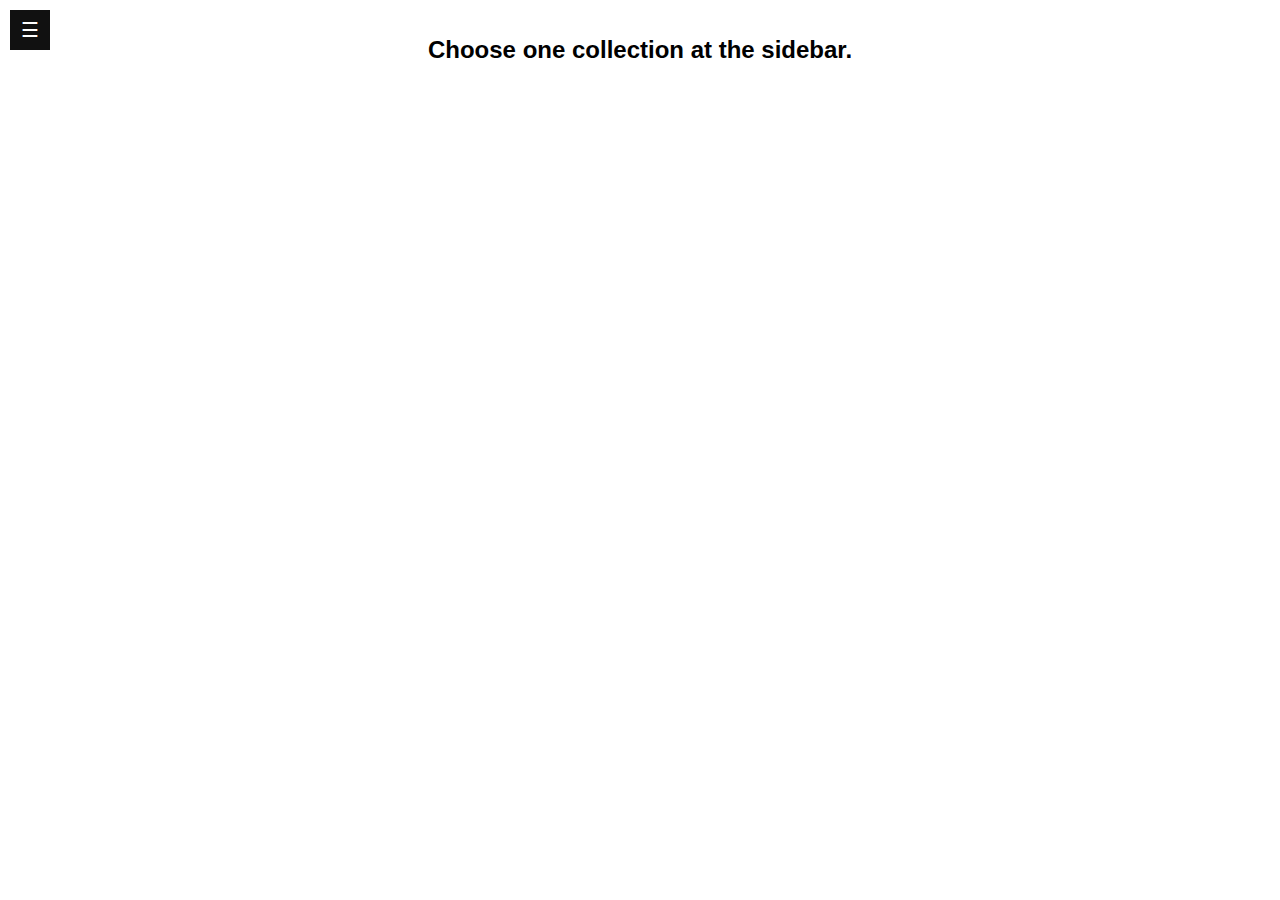
<file: codigo/pages/board.html>
<!DOCTYPE html>
<html lang="en">
<head>
    <meta charset="UTF-8">
    <meta name="viewport" content="width=device-width, initial-scale=1.0">
    <title>Pinguins</title>
    <link rel="stylesheet" href="../assets/css/board.css">
</head>
<header>
    <div id="sidebar" class="sidebar">
        <a href="#" class="close-btn" id="close-btn">&times;</a>
    </div>
</header>
<body>
    <div id="main-content">
        <button class="open-btn" id="open-btn">&#9776;</button>
        <div id="collection-container">
            <h2 id="collection-title">Choose one collection at the sidebar.</h2>
            <ul id="collection-list"></ul>
            <div id="add-button-wrapper"></div>
        </div>
    </div>

    <script type="module" src="../assets/js/board.js"></script>
</body>
</html>
</file>
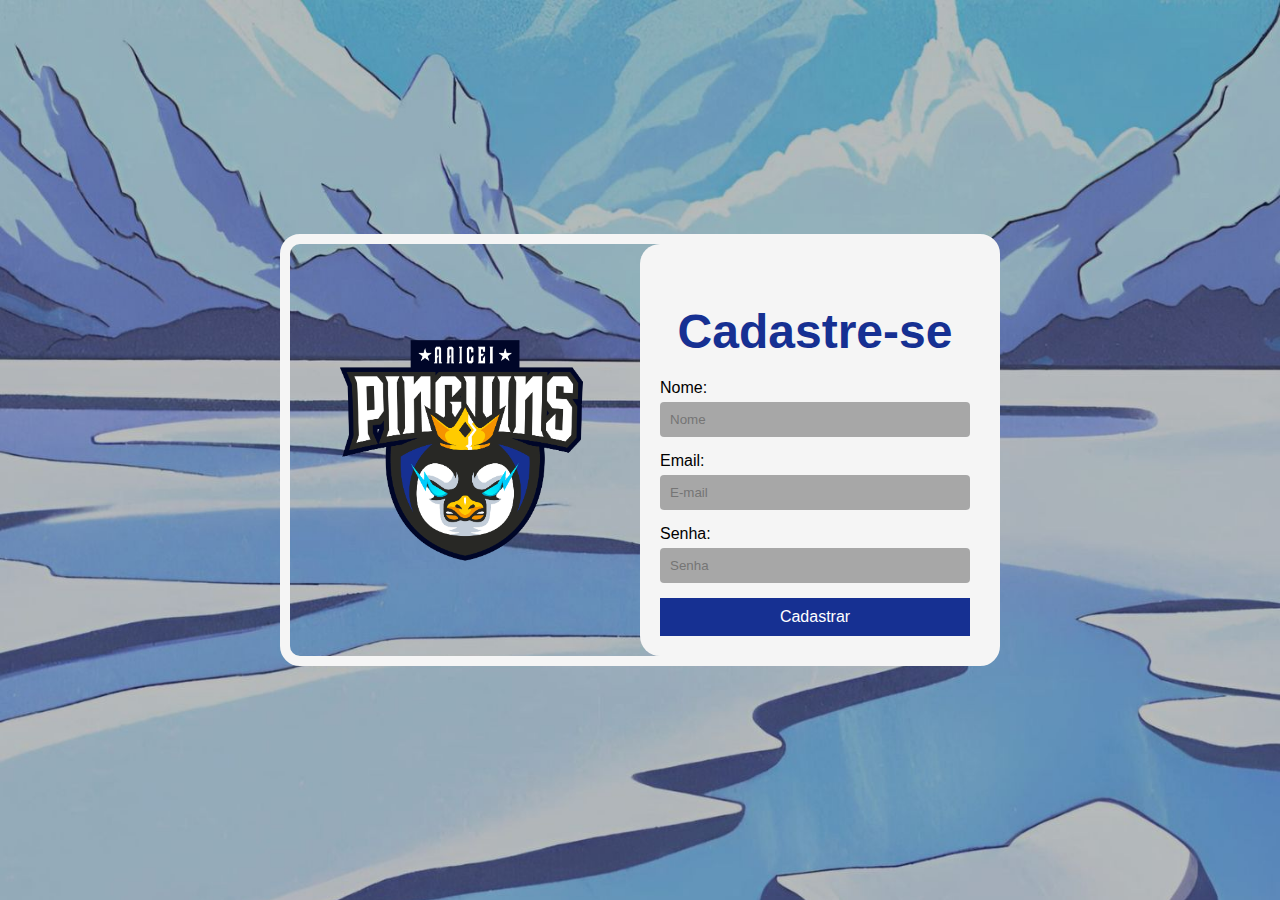
<file: codigo/pages/cadastro.html>
<!DOCTYPE html>
<html lang="pt-BR">
<head>
    <meta charset="UTF-8">
    <meta name="viewport" content="width=device-width, initial-scale=1.0">
    <title>Formulário de Cadastro</title>
    <link rel="stylesheet" href="../assets/css/cadastro.css">
</head>
<body>
    <div class="container">
        <div class="img">
            <img src="../assets/img/logo.png" alt="logo">
        </div>
        <form id="registrationForm">
            <h2>Cadastre-se</h2>
            <div class="form-group">
                <label for="name">Nome:</label>
                <input type="text" id="name" name="name" placeholder="Nome" required>
            </div>
            <div class="form-group">
                <label for="email">Email:</label>
                <input type="email" id="email" name="email" placeholder="E-mail" required>
            </div>
            <div class="form-group">
                <label for="password">Senha:</label>
                <input type="password" id="password" name="password" placeholder="Senha" required>
            </div>
            <button type="submit">Cadastrar</button>
            <div class="message" id="message"></div>
        </form>
    </div>
    <script type="module" src="../assets/js/cadastro.js"></script>
</body>
</html>
</file>
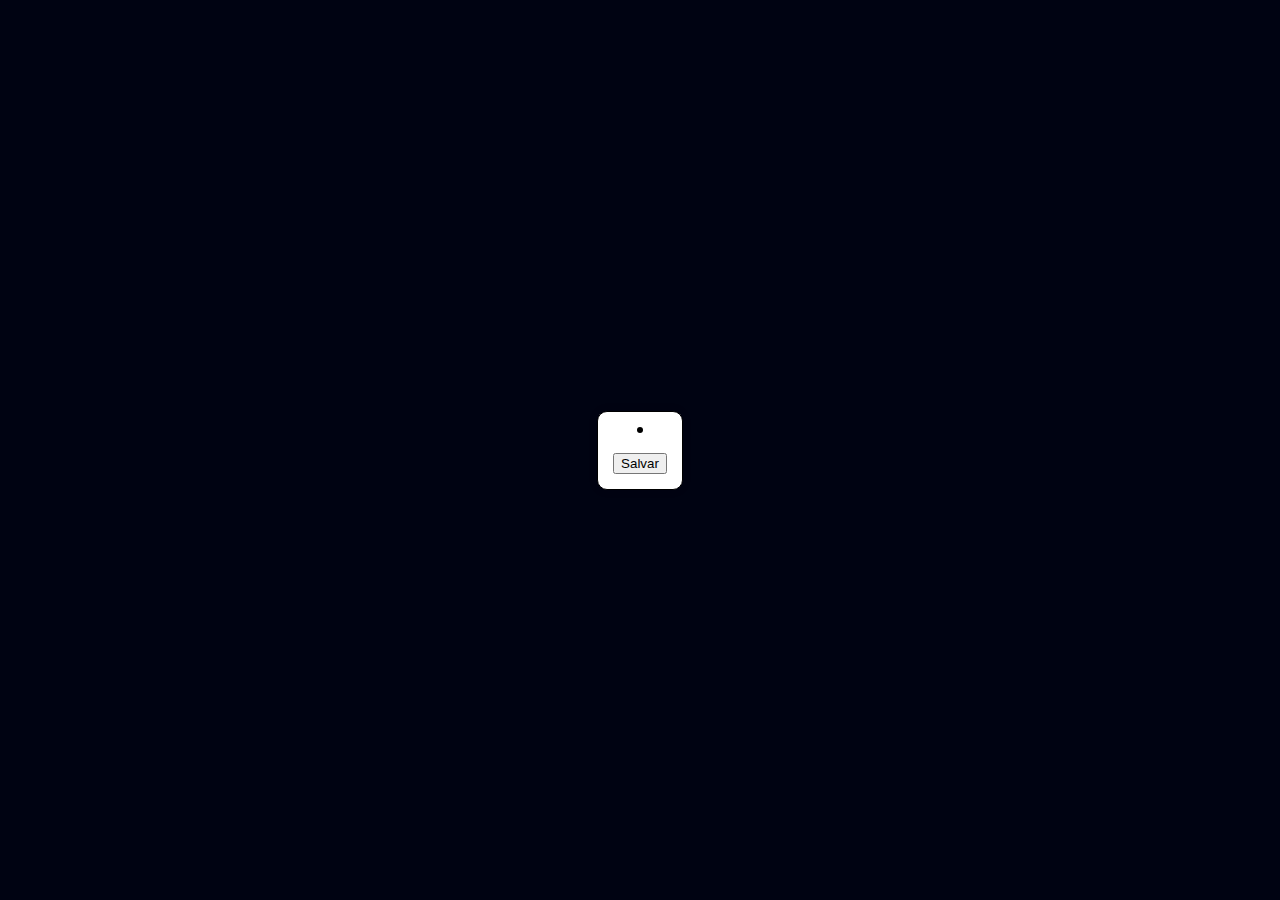
<file: codigo/pages/editItem.html>
<!DOCTYPE html>
<html lang="en">
<head>
    <meta charset="UTF-8">
    <meta name="viewport" content="width=device-width, initial-scale=1.0">
    <link rel="stylesheet" href="../assets/css/editItem.css">
    <title>Pinguins</title>
</head>
<body>
    <form id="edit-form">
        <div id="item-id"></div>
        <div id="input-list"></div>
        <button type="submit">Salvar</button>
    </form>
    
    <script type="module" src="../assets/js/editItem.js"></script>
</body>
</html>
</file>
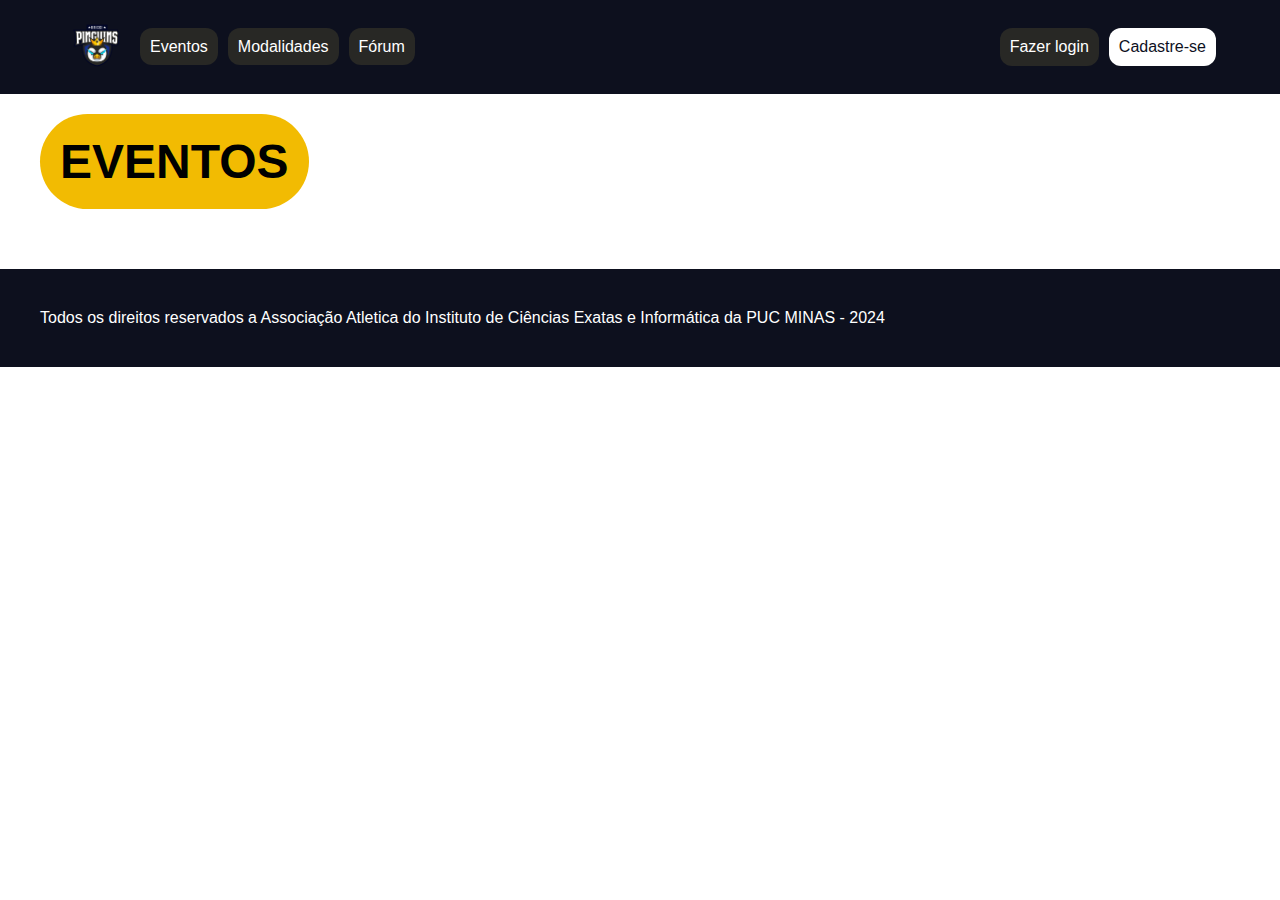
<file: codigo/pages/eventos.html>
<!DOCTYPE html>
<html lang="en">

<head>
    <meta charset="UTF-8">
    <meta name="viewport" content="width=device-width, initial-scale=1.0">
    <link rel="stylesheet" href="../assets/css/eventos.css">
    <title>Eventos</title>
</head>

<body>
    <header>
        <div class="nav-caixa">
            <a href="telahome.html"><img src="../assets/images/logo.png" alt="logo"></a>
            <nav class="navegacao">
                <ul>
                    <li>
                        <a href="eventos.html">Eventos</a>
                    </li>
                    <li>
                        <a href="modalidades.html">Modalidades</a>
                    </li>
                    <li>
                        <a href="forum.html">Fórum</a>
                    </li>
                </ul>
            </nav>
        </div>
        <div class="botoes">
            <a href="login.html">Fazer login</a>
            <a href="cadastro.html">Cadastre-se</a>
        </div>
    </header>
    <main>
        <h1>EVENTOS</h1>
        <div class="eventos">
        </div>
    </main>
    <footer>
        <p>Todos os direitos reservados a Associação Atletica do Instituto de Ciências Exatas e Informática da PUC MINAS
            - 2024</p>
    </footer>
    <script type="module" src="../assets/js/eventos.js"></script>
</body>
</html>
</file>
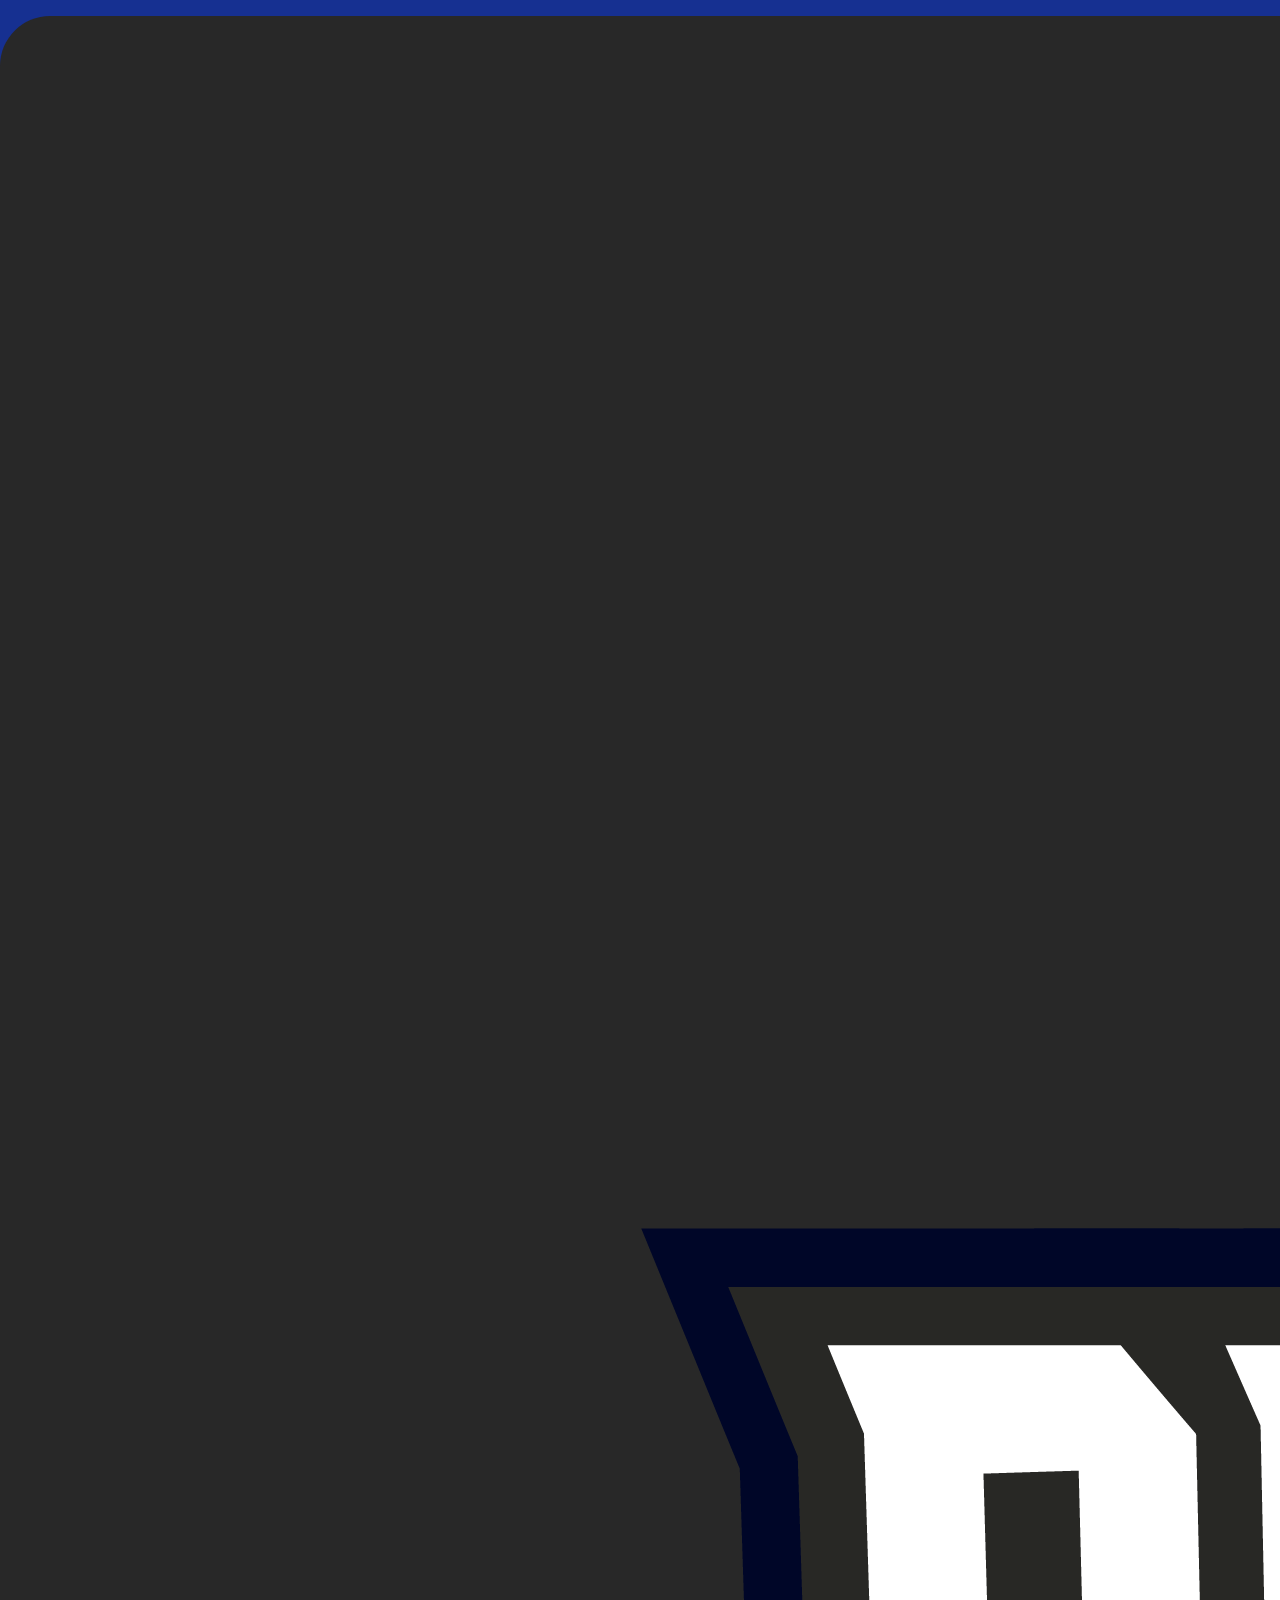
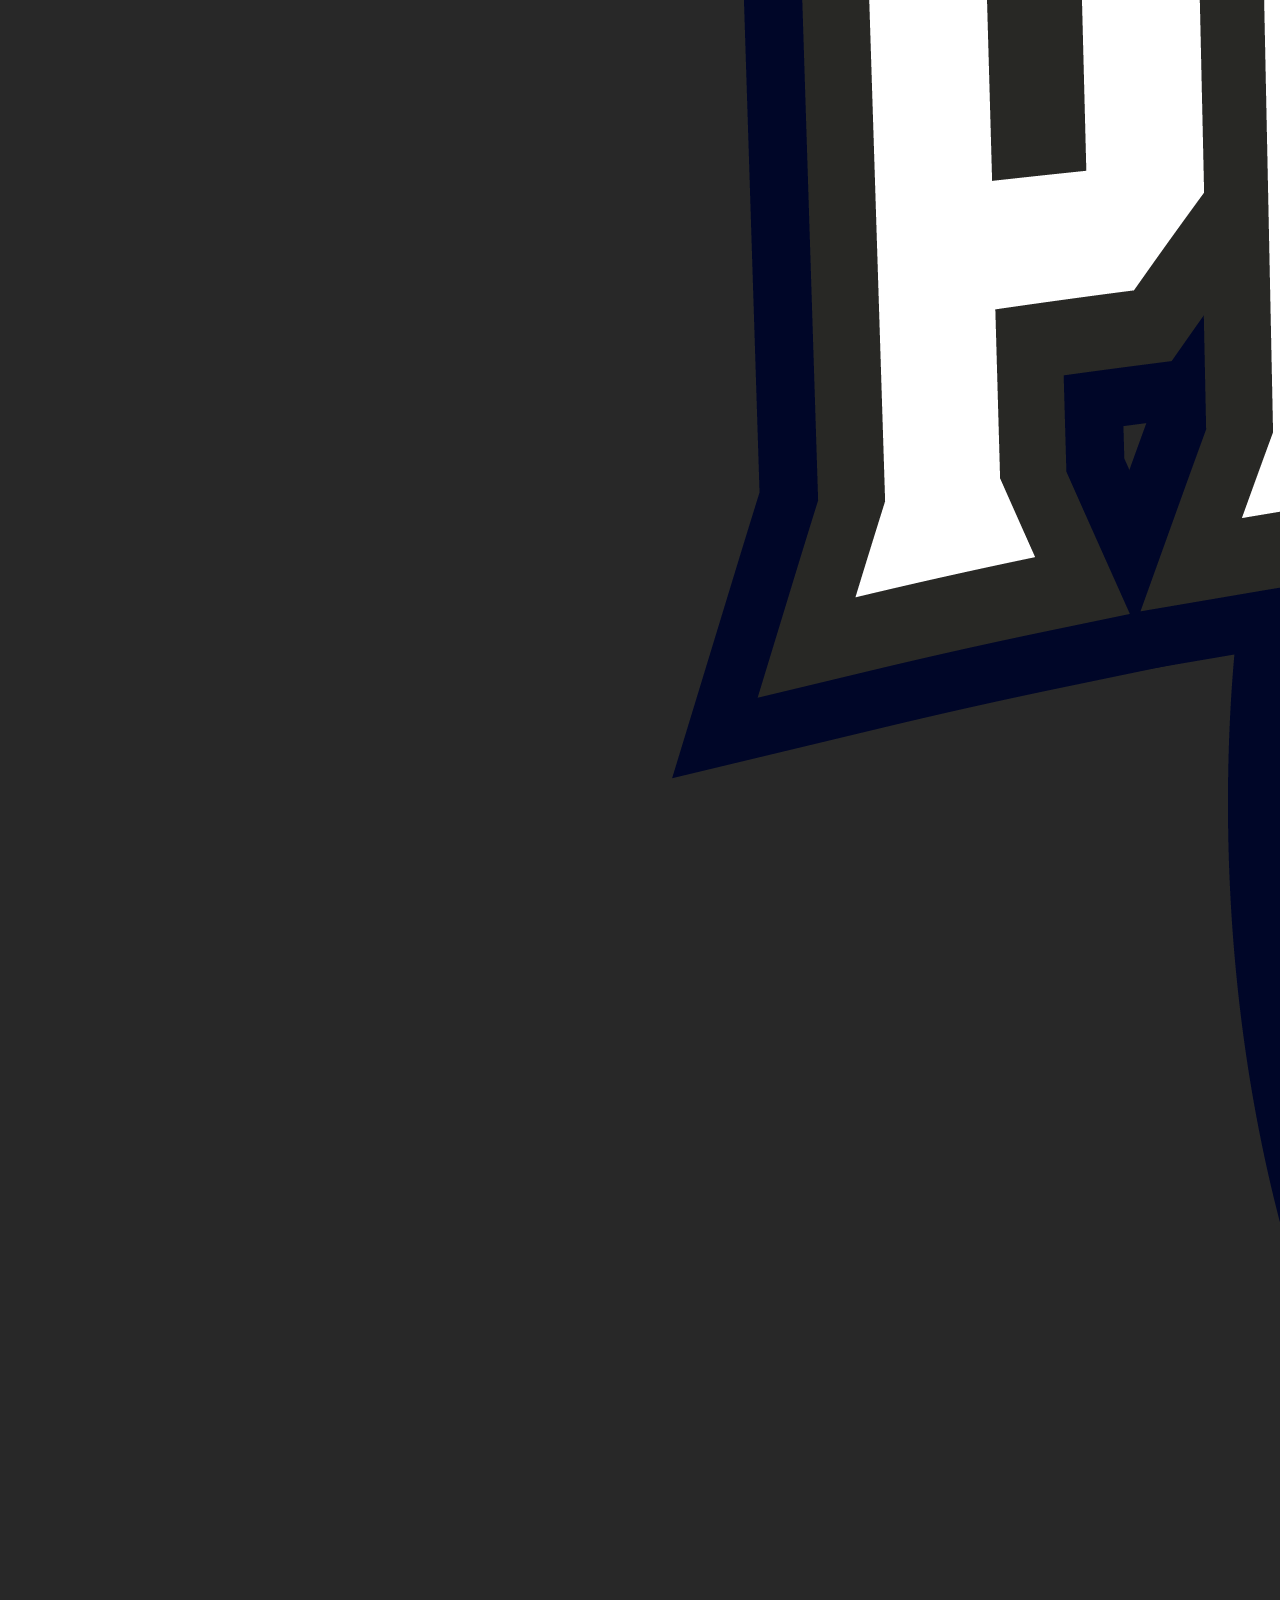
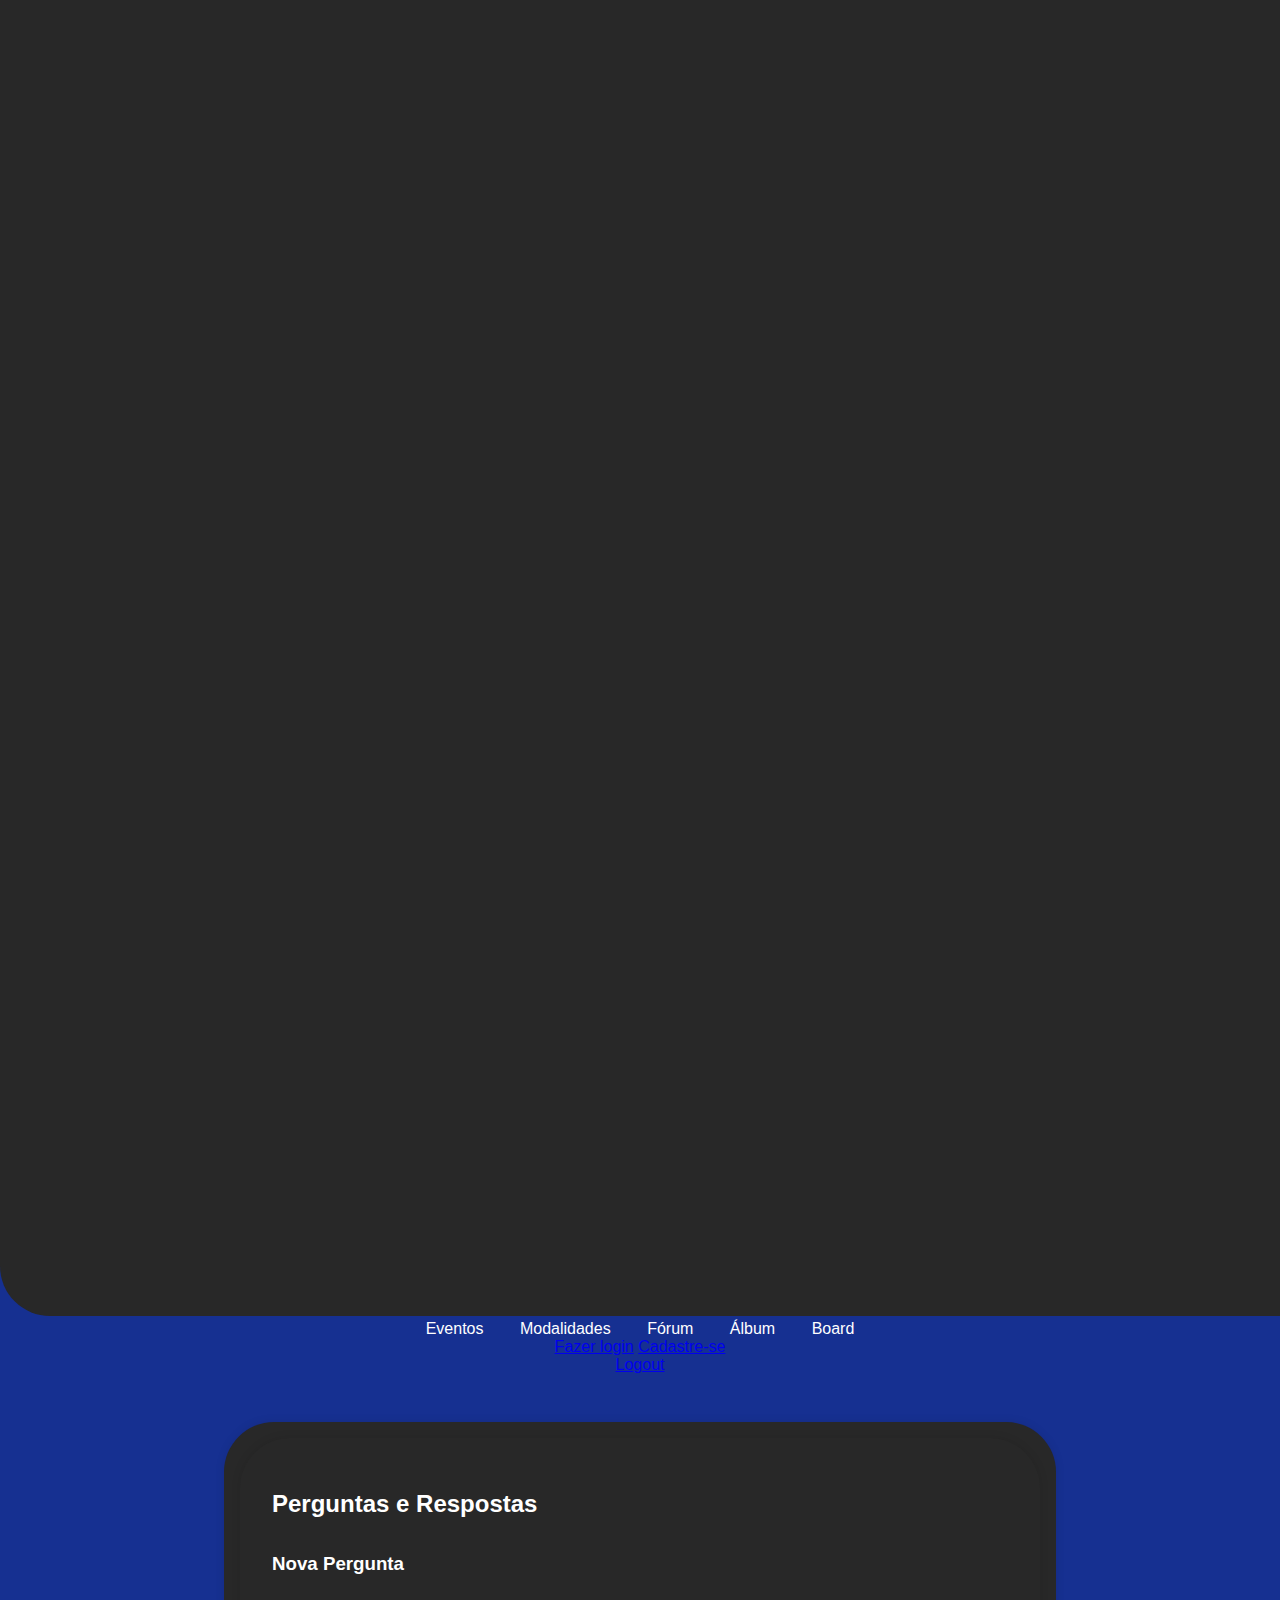
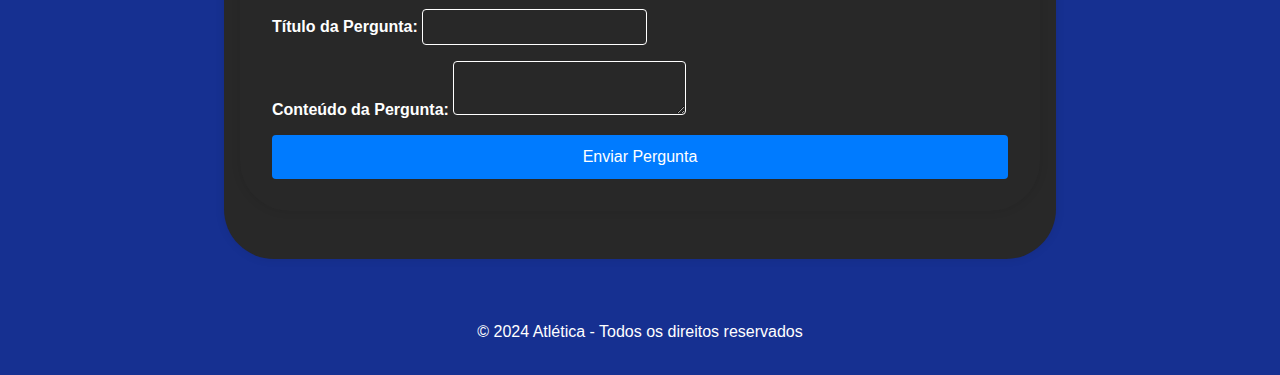
<file: codigo/pages/forum.html>
<!DOCTYPE html>
<html lang="pt-BR">
<head>
    <meta charset="UTF-8">
    <meta name="viewport" content="width=device-width, initial-scale=1.0">
    <title>Fórum da Atlética</title>
    <link rel="stylesheet" href="/codigo/assets/css/forum.css">
</head>
<body>
    <header>
        <div class="nav-caixa">
            <a href="telahome.html"><img src="../assets/images/logo.png" alt="logo"></a>
            <nav class="navegacao">
                <ul>
                    <li><a href="eventos.html">Eventos</a></li>
                    <li><a href="modalidades.html">Modalidades</a></li>
                    <li><a href="forum.html">Fórum</a></li>
                    <li><a href="album.html">Álbum</a></li>
                    <li><a id="board" href="board.html">Board</a></li>
                        </div>
                        <div class="wrap"> 
                            <div id="botoes" class="botoes">
                                <a href="login.html">Fazer login</a>
                                <a href="cadastro.html">Cadastre-se</a>
                </ul>
            </nav>
        </div>
       
            
            <a id="deslogar" class="deslogar" href="#">Logout</a>
        </div>
    </header>

    <main>


        <section class="forum">
            <h2>Perguntas e Respostas</h2>
            <div id="forum-container">
                <!-- Perguntas -->
            </div>
            <form id="newQuestionForm">
                <h3>Nova Pergunta</h3>
                <div>
                    <label for="question-title">Título da Pergunta:</label>
                    <input type="text" id="question-title" name="question-title" required>
                </div>
                <div>
                    <label for="question-content">Conteúdo da Pergunta:</label>
                    <textarea id="question-content" name="question-content" required></textarea>
                </div>
                <button type="submit">Enviar Pergunta</button>
            </form>
        </section>
    </main>

    <footer>
        <p>&copy; 2024 Atlética - Todos os direitos reservados</p>
    </footer>
    <script type="module" src="/codigo/assets/js/auth.js"></script>
    <script type="module" src="/codigo/assets/js/forum.js"></script>
</body>
</file>
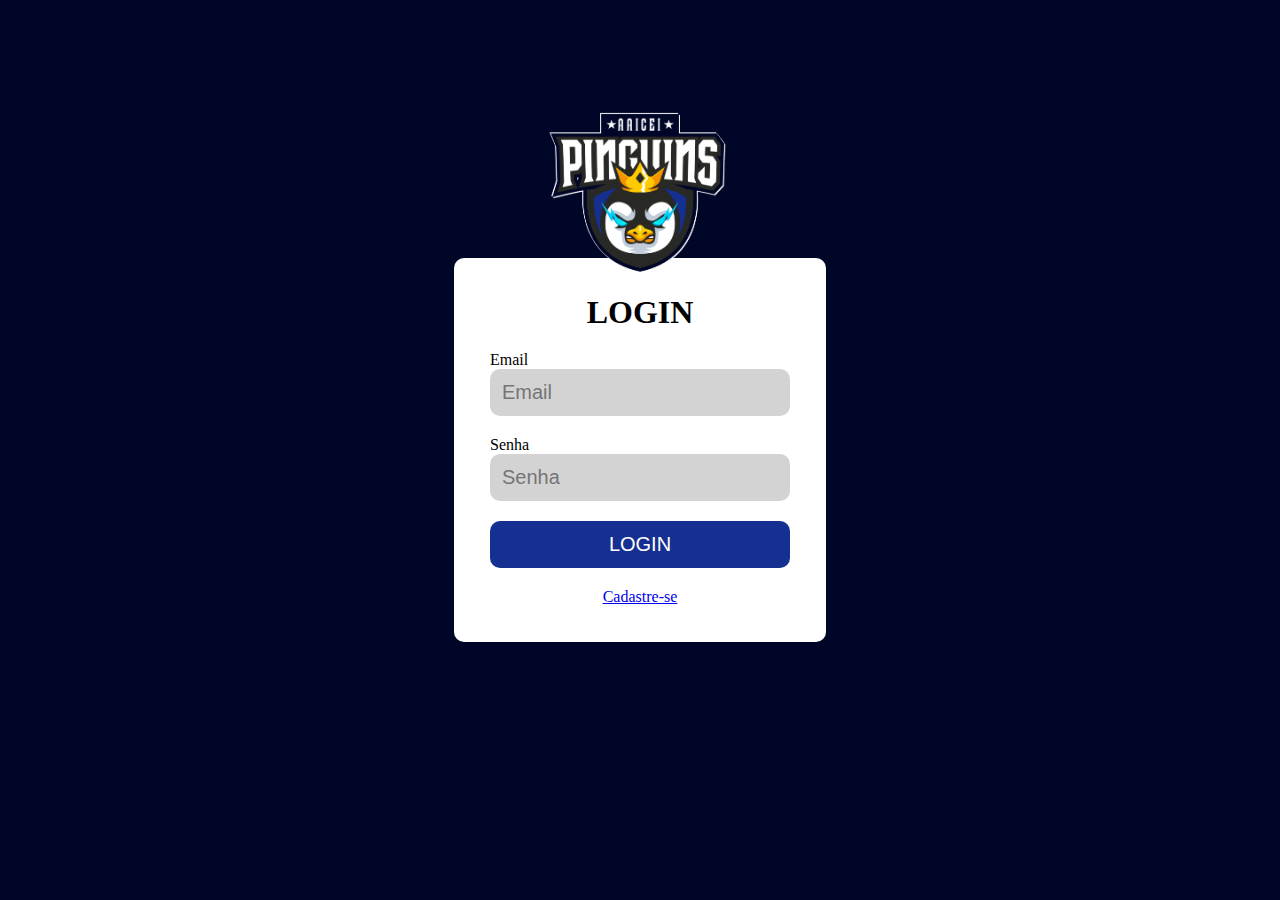
<file: codigo/pages/login.html>
<!DOCTYPE html>
<html lang="en">
<head>
    <meta charset="UTF-8">
    <meta name="viewport" content="width=device-width, initial-scale=1.0">
    <link rel="stylesheet" href="../assets/css/login.css">
    <title>Pinguins</title>
</head>
<body>
    <form id="login-form">
        <img src="../assets/img/logo.png" alt="Logo">
        <h1>LOGIN</h1>
        <div class="campo">
            <label for="email">Email</label>
            <input type="text" id="email" name="email" placeholder="Email" required>
        </div>

        <div class="campo">
            <label for="password">Senha</label>
            <input type="text" id="password" name="password" placeholder="Senha" required>
        </div>

        <button type="submit">LOGIN</button>
        <a href="../index.html">Cadastre-se</a>
    </form>

    <script type="module" src="../assets/js/login.js"></script>

</body>
</html>
</file>
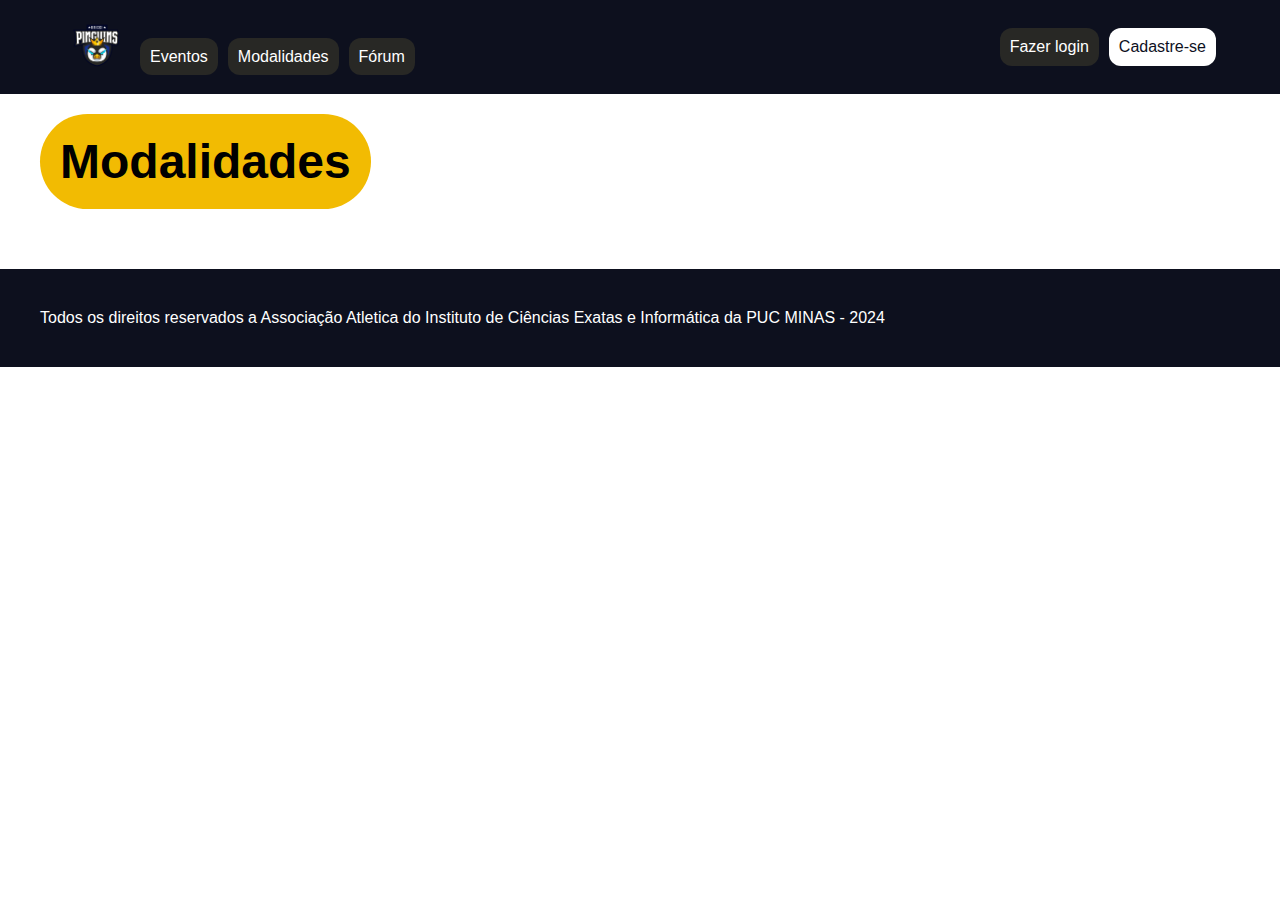
<file: codigo/pages/modalidades.html>
<!DOCTYPE html>
<html lang="en">

<head>
    <meta charset="UTF-8">
    <meta name="viewport" content="width=device-width, initial-scale=1.0">
    <link rel="stylesheet" href="../assets/css/modalidades.css">
    <title>Eventos</title>
</head>

<body>
    <header>
        <div class="nav-caixa">
            <a href="telahome.html"><img src="../assets/images/logo.png" alt="logo"></a>
            <nav class="navegacao">
                <ul>
                    <li>
                        <a href="eventos.html">Eventos</a>
                    </li>
                    <li>
                        <a href="modalidades.html">Modalidades</a>
                    </li>
                    <li>
                        <a href="forum.html">Fórum</a>
                    </li>
                </ul>
            </nav>
        </div>
        <div class="botoes">
            <a href="login.html">Fazer login</a>
            <a href="cadastro.html">Cadastre-se</a>
        </div>
    </header>
    <main>
        <h1>Modalidades</h1>
        <div class="eventos">
        </div>
    </main>
    <footer>
        <p>Todos os direitos reservados a Associação Atletica do Instituto de Ciências Exatas e Informática da PUC MINAS
            - 2024</p>
    </footer>
    <script type="module" src="../assets/js/modalidades.js"></script>
</body>

</html>
</file>
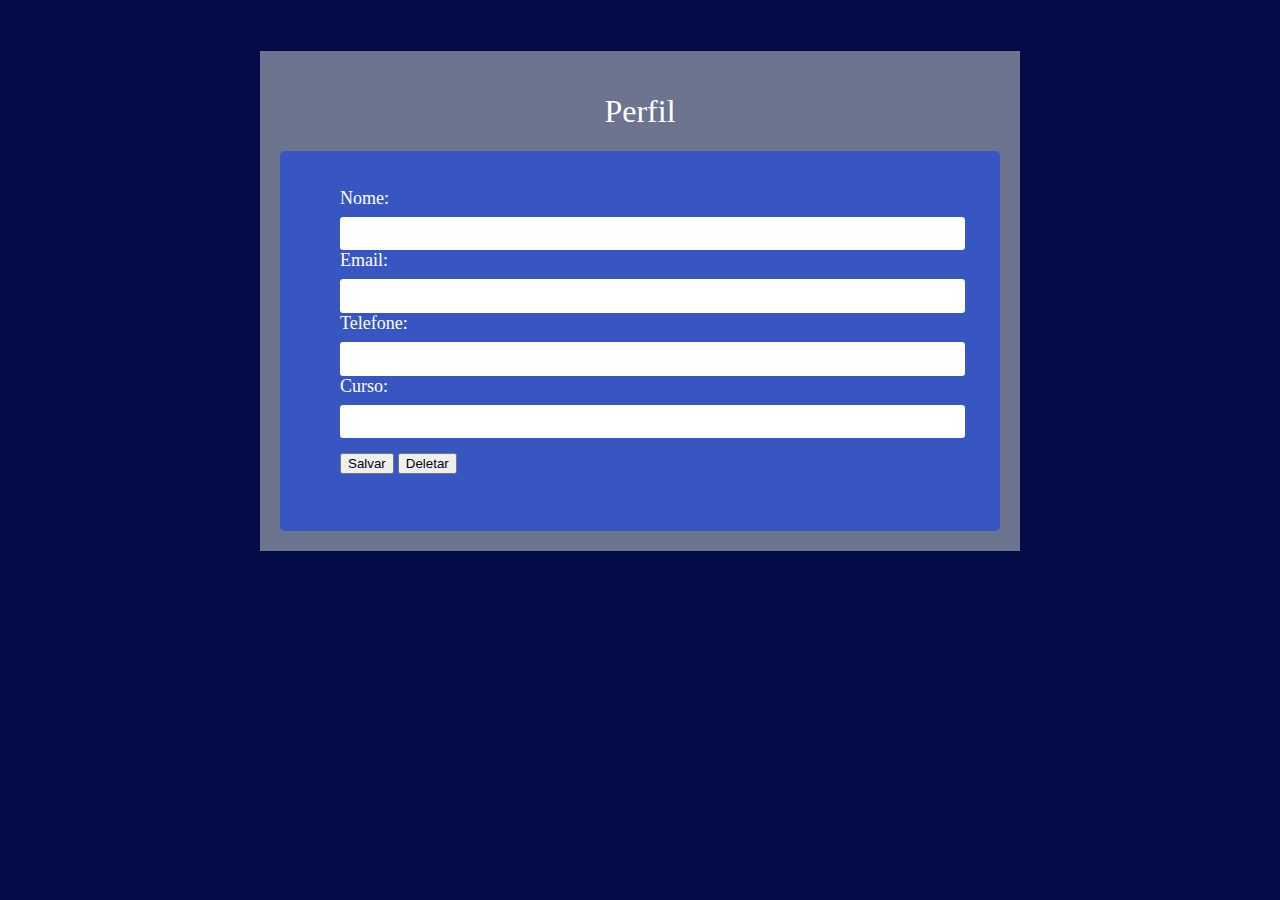
<file: codigo/pages/perfil.html>
<!DOCTYPE html>

<html>
<head>
	<title>Perfil</title>
    <meta charset="UTF-8">
    <meta name="viewport" content="width=device-width, initial-scale=1.0">
    <link rel="stylesheet" href="../assets/css/perfil.css">
</head>
<body>
   <div class="container">
  <div class="header">
    <h1>Perfil</h1>
  </div>
  <form id="survey-form">
    <div class="form-input">
      <div class="profile-image">
        <!-- <img src="/ti-1-ppl-cc-m-20241-3-ppgm-mateus/codigo/assets/img/imagem perfil.png" alt="ícone"> -->
      </div>
      <div class="user-info">
        <label for="name">Nome:</label>
        <input type="text" id="name" name="name" class="form-input-size" placeholder="" required>
        <label for="email">Email:</label>
        <input type="email" id="email" name="email" class="form-input-size" placeholder="">
        <label for="phone">Telefone:</label>
        <input type="tel" id="phone" name="phone" class="form-input-size" placeholder="" required>
        <label for="curso">Curso:</label>
        <input id="curso" name="curso" class="form-input-size" placeholder="" required>
       <div class="botões">
        <input type="submit" value="Salvar">
        <button type="button" id="Deletar">Deletar</button>
      </div>
        
    </div>
  </form>
  <script type="module" src="../assets/js/perfil.js"></script>
</div>
</file>
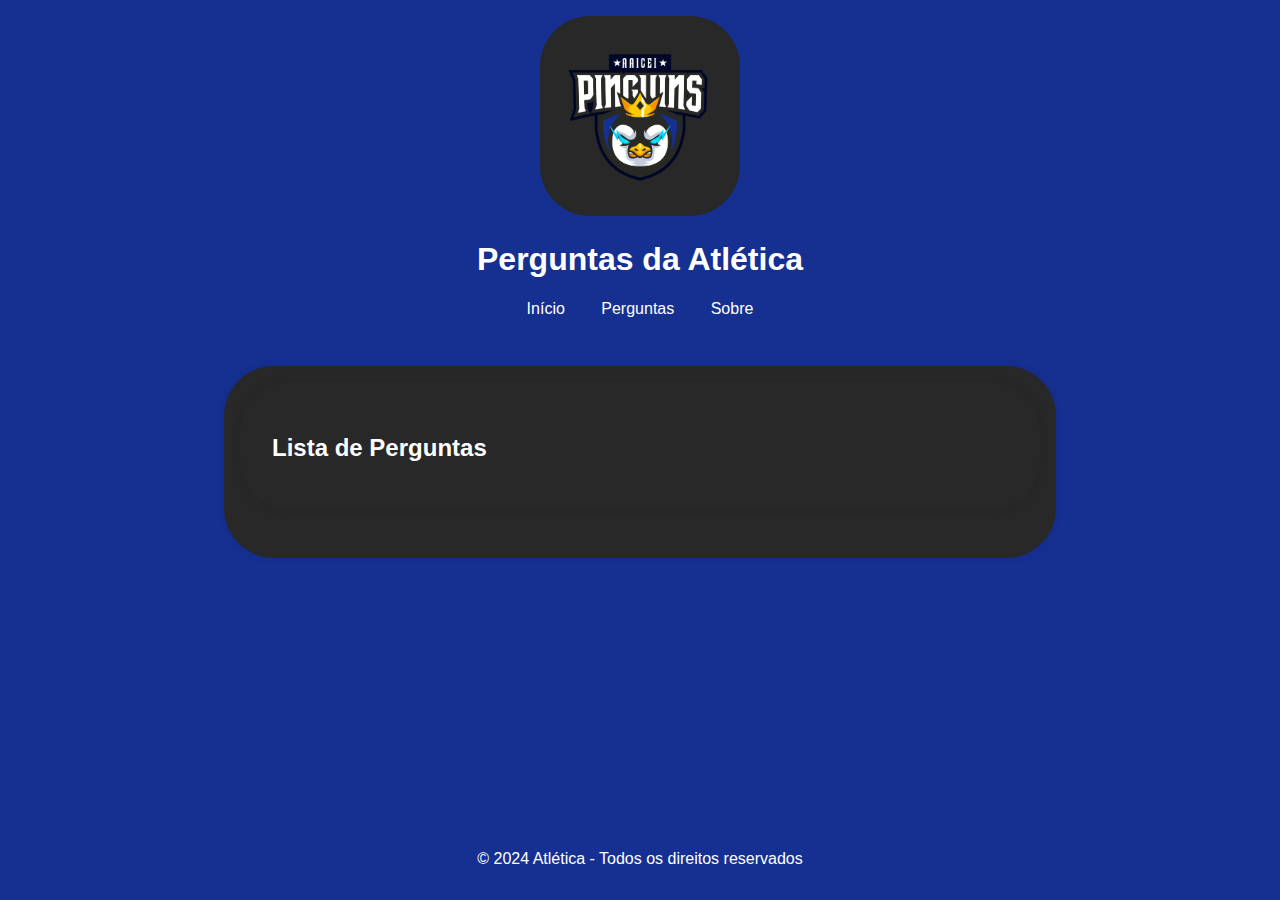
<file: codigo/pages/perguntas.html>
<!DOCTYPE html>
<html lang="pt-BR">
<head>
    <meta charset="UTF-8">
    <meta name="viewport" content="width=device-width, initial-scale=1.0">
    <title>Perguntas</title>
    <link rel="stylesheet" href="/codigo/assets/css/perguntas.css">
</head>
<body>
    <header>
        <div class="img">
            <img src="/codigo/assets/images/logo.png" alt="Logo" style="width: 200px;height: 200px;">
        </div>
        <h1>Perguntas da Atlética</h1>
        <nav>
            <ul>
                <li><a href="#">Início</a></li>
                <li><a href="#">Perguntas</a></li>
                <li><a href="#">Sobre</a></li>
            </ul>
        </nav>
    </header>

    <main>
        <section class="perguntas">
            <h2>Lista de Perguntas</h2>
            <div id="perguntas-container">
                <!-- Perguntas serão carregadas aqui -->
            </div>
        </section>
    </main>

    <footer>
        <p>&copy; 2024 Atlética - Todos os direitos reservados</p>
    </footer>

    <script type="module" src="../assets/js/perguntas.js"></script>
</body>
</html>
</file>
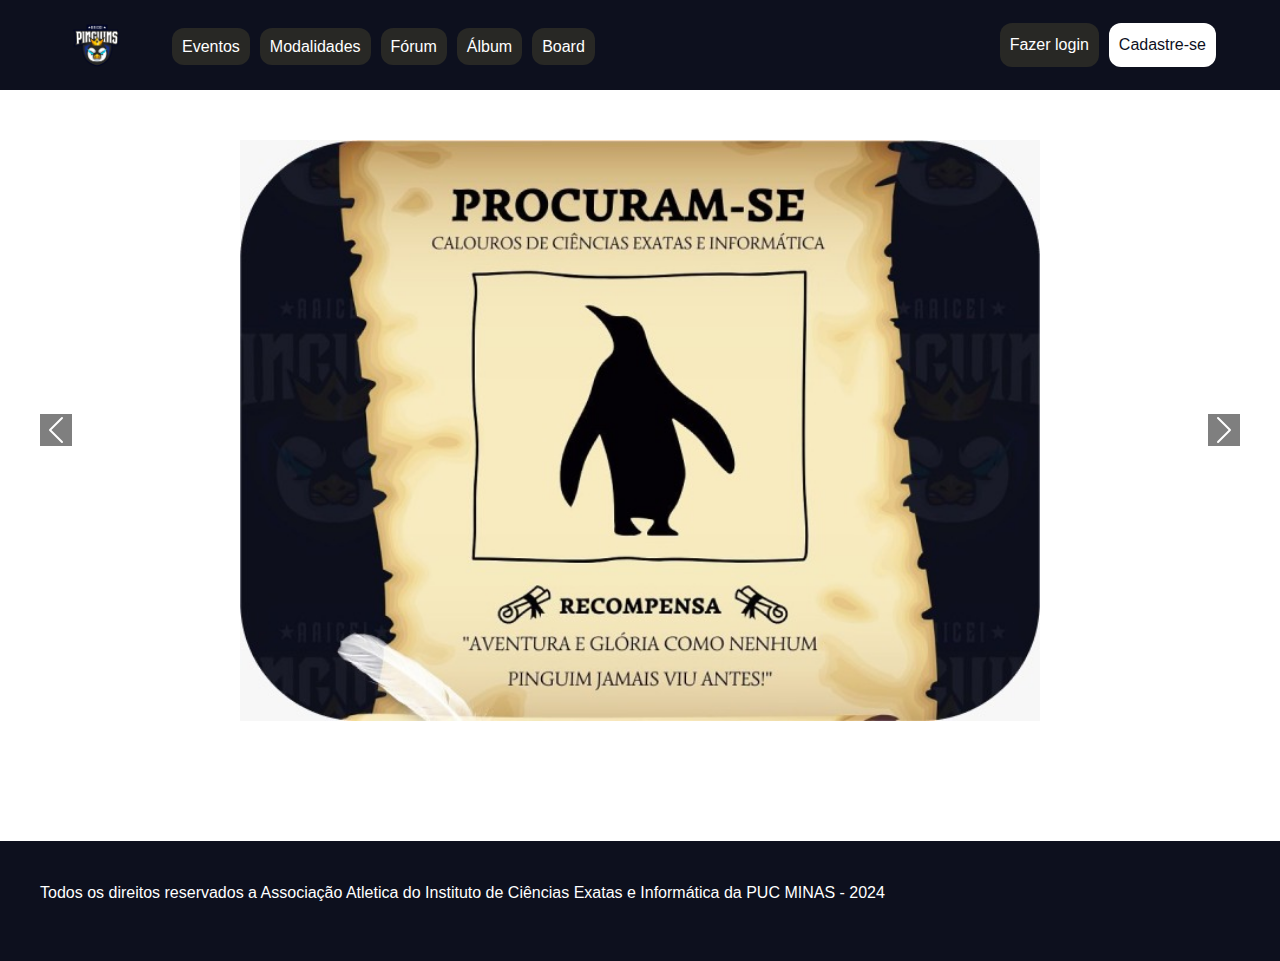
<file: codigo/pages/telahome.html>
<!DOCTYPE html>
<html lang="en">

<head>
    <meta charset="UTF-8">
    <meta name="viewport" content="width=device-width, initial-scale=1.0">
    <link href="https://cdn.jsdelivr.net/npm/bootstrap@5.3.3/dist/css/bootstrap.min.css" rel="stylesheet"
        integrity="sha384-QWTKZyjpPEjISv5WaRU9OFeRpok6YctnYmDr5pNlyT2bRjXh0JMhjY6hW+ALEwIH" crossorigin="anonymous">
    <link rel="stylesheet" href="../assets/css/telahome.css">
    <title>ATLÉTICA PINGUINS</title>
</head>

<body>
    <header>
        <div class="nav-caixa">
            <a href="telahome.html"><img src="../assets/images/logo.png" alt="logo"></a>
            <nav class="navegacao">
                <ul>
                    <li><a href="eventos.html">Eventos</a></li>
                    <li><a href="modalidades.html">Modalidades</a></li>
                    <li><a href="forum.html">Fórum</a></li>
                    <li><a href="album.html">Álbum</a></li>
                    <li><a id="board" href="board.html">Board</a></li>
                </ul>
            </nav>
        </div>
        <div class="wrap"> 
            <div id="botoes" class="botoes">
                <a href="login.html">Fazer login</a>
                <a href="cadastro.html">Cadastre-se</a>
            </div>
            
            <a id="deslogar" class="deslogar" href="#">Logout</a>
        </div>
    </header>
    <main>
        <div>
            <div id="carouselExampleIndicators" class="carousel slide">
                <div class="carousel-indicators">
                    <button type="button" data-bs-target="#carouselExampleIndicators" data-bs-slide-to="0"
                        class="active" aria-current="true" aria-label="Slide 1"></button>
                    <button type="button" data-bs-target="#carouselExampleIndicators" data-bs-slide-to="1"
                        aria-label="Slide 2"></button>
                    <button type="button" data-bs-target="#carouselExampleIndicators" data-bs-slide-to="2"
                        aria-label="Slide 3"></button>
                </div>
                <div class="carousel-inner">
                    <div class="carousel-item active">
                        <img src="../assets/images/noticia1.jpg" class="d-block w-20" alt="...">
                    </div>
                    <div class="carousel-item">
                        <img src="../assets/images/noticia2.jpg" class="d-block w-20" alt="...">
                    </div>
                    <div class="carousel-item">
                        <img src="../assets/images/noticia3.jpg" class="d-block w-20" alt="...">
                    </div>
                </div>
                <button class="carousel-control-prev" type="button" data-bs-target="#carouselExampleIndicators"
                    data-bs-slide="prev">
                    <span class="carousel-control-prev-icon" aria-hidden="true"></span>
                    <span class="visually-hidden">Previous</span>
                </button>
                <button class="carousel-control-next" type="button" data-bs-target="#carouselExampleIndicators"
                    data-bs-slide="next">
                    <span class="carousel-control-next-icon" aria-hidden="true"></span>
                    <span class="visually-hidden">Next</span>
                </button>
            </div>
        </div>
        <article></article>
    </main>
    <footer>
        <p>Todos os direitos reservados a Associação Atletica do Instituto de Ciências Exatas e Informática da PUC MINAS
            - 2024</p>
    </footer>
    <script src="https://cdn.jsdelivr.net/npm/bootstrap@5.3.3/dist/js/bootstrap.bundle.min.js"
    integrity="sha384-YvpcrYf0tY3lHB60NNkmXc5s9fDVZLESaAA55NDzOxhy9GkcIdslK1eN7N6jIeHz"
    crossorigin="anonymous"></script>
    <script type="module" src="/codigo/assets/js/auth.js"></script>
    <script type="module" src="/codigo/assets/js/telahome.js"></script>
</body>
</html>
</file>
<file: docs/assets/vendor/highlight.js/styles/github.css>
/*

github.com style (c) Vasily Polovnyov <vast@whiteants.net>

*/

.hljs {
  display: block;
  overflow-x: auto;
  padding: 0.5em;
  color: #333;
  background: #f8f8f8;
}

.hljs-comment,
.hljs-quote {
  color: #998;
  font-style: italic;
}

.hljs-keyword,
.hljs-selector-tag,
.hljs-subst {
  color: #333;
  font-weight: bold;
}

.hljs-number,
.hljs-literal,
.hljs-variable,
.hljs-template-variable,
.hljs-tag .hljs-attr {
  color: #008080;
}

.hljs-string,
.hljs-doctag {
  color: #d14;
}

.hljs-title,
.hljs-section,
.hljs-selector-id {
  color: #900;
  font-weight: bold;
}

.hljs-subst {
  font-weight: normal;
}

.hljs-type,
.hljs-class .hljs-title {
  color: #458;
  font-weight: bold;
}

.hljs-tag,
.hljs-name,
.hljs-attribute {
  color: #000080;
  font-weight: normal;
}

.hljs-regexp,
.hljs-link {
  color: #009926;
}

.hljs-symbol,
.hljs-bullet {
  color: #990073;
}

.hljs-built_in,
.hljs-builtin-name {
  color: #0086b3;
}

.hljs-meta {
  color: #999;
  font-weight: bold;
}

.hljs-deletion {
  background: #fdd;
}

.hljs-addition {
  background: #dfd;
}

.hljs-emphasis {
  font-style: italic;
}

.hljs-strong {
  font-weight: bold;
}
</file>
<file: docs/assets/css/stylesheet.css>
/*===========================================================

   Template Name: iDocs - One Page Documentation HTML Template
   Author: Harnish Design
   Template URL: http://demo.harnishdesign.net/html/idocs
   Author URL: https://themeforest.net/user/harnishdesign
   File Description : Main css file of the template
	
=================================================
  Table of Contents
=================================================

	1. Basic
	2. Helpers Classes
	3. Layouts
		3.1 Side Navigation
		3.2 Docs Content
		3.3 Section Divider
	4. Header
		4.1 Main Navigation
	5 Elements
		5.1 List Style
		5.2 Changelog
		5.3 Accordion & Toggle
		5.4 Nav
		5.5 Tabs
		5.6 Popup Img
		5.7 Featured Box
	6 Footer
		6.1 Social Icons
		6.2 Back to Top
	7 Extra

=======================================================*/
/* =================================== */
/*  1. Basic Style 
/* =================================== */
body, html {
  height: 100%;
}

body {
  background: #dddddd;
  color: #4c4d4d;
}

/*-------- Preloader --------*/
.preloader {
  position: fixed;
  width: 100%;
  height: 100%;
  z-index: 999999999 !important;
  background-color: #fff;
  top: 0;
  left: 0;
  right: 0;
  bottom: 0;
}
.preloader .lds-ellipsis {
  display: inline-block;
  position: absolute;
  width: 80px;
  height: 80px;
  margin-top: -40px;
  margin-left: -40px;
  top: 50%;
  left: 50%;
}
.preloader .lds-ellipsis div {
  position: absolute;
  top: 33px;
  width: 13px;
  height: 13px;
  border-radius: 50%;
  background: #000;
  animation-timing-function: cubic-bezier(0, 1, 1, 0);
}
.preloader .lds-ellipsis div:nth-child(1) {
  left: 8px;
  animation: lds-ellipsis1 0.6s infinite;
}
.preloader .lds-ellipsis div:nth-child(2) {
  left: 8px;
  animation: lds-ellipsis2 0.6s infinite;
}
.preloader .lds-ellipsis div:nth-child(3) {
  left: 32px;
  animation: lds-ellipsis2 0.6s infinite;
}
.preloader .lds-ellipsis div:nth-child(4) {
  left: 56px;
  animation: lds-ellipsis3 0.6s infinite;
}

@keyframes lds-ellipsis1 {
  0% {
    transform: scale(0);
  }
  100% {
    transform: scale(1);
  }
}
@keyframes lds-ellipsis3 {
  0% {
    transform: scale(1);
  }
  100% {
    transform: scale(0);
  }
}
@keyframes lds-ellipsis2 {
  0% {
    transform: translate(0, 0);
  }
  100% {
    transform: translate(24px, 0);
  }
}
/*--- Preloader Magnific Popup ----*/
.mfp-container .preloader {
  background: transparent;
}
.mfp-container .preloader .lds-ellipsis div {
  background: #fff;
}

::selection {
  background: #0366d6;
  color: #fff;
  text-shadow: none;
}

code {
  padding: 2px 5px;
  background-color: #f9f2f4;
  border-radius: 4px;
}

form {
  padding: 0;
  margin: 0;
  display: inline;
}

img {
  vertical-align: inherit;
}

a, a:focus {
  color: #0366d6;
  -webkit-transition: all 0.2s ease;
  transition: all 0.2s ease;
}

a:hover, a:active {
  color: #0355b3;
  -webkit-transition: all 0.2s ease;
  transition: all 0.2s ease;
}

a:focus, a:active,
.btn.active.focus,
.btn.active:focus,
.btn.focus,
.btn:active.focus,
.btn:active:focus,
.btn:focus,
button:focus,
button:active {
  outline: none;
}

p {
  line-height: 1.8;
}

blockquote {
  border-left: 5px solid #eee;
  padding: 10px 20px;
}

iframe {
  border: 0 !important;
}

h1, h2, h3, h4, h5, h6 {
  color: #252b33;
  line-height: 1.5;
  margin: 2rem 0 0 0;
  font-family: Roboto, sans-serif;
}

h1 {
  font-size: 3rem;
}

h2 {
  font-size: 3rem;
}

h4 {
  font-size: 1.8rem;
}

dl, ol, ul, pre, blockquote, .table {
  margin-bottom: 1.8rem;
}

/*=== Highlight Js ===*/
.hljs {
  padding: 1.5rem;
}

/* =================================== */
/*  2. Helpers Classes
/* =================================== */
/* Box Shadow */
.shadow-md {
  -webkit-box-shadow: 0px 0px 50px -35px rgba(0, 0, 0, 0.4) !important;
  box-shadow: 0px 0px 50px -35px rgba(0, 0, 0, 0.4) !important;
}

/* Border Radius */
.rounded-lg {
  border-radius: 0.6rem !important;
}

.rounded-top-0 {
  border-top-left-radius: 0px !important;
  border-top-right-radius: 0px !important;
}

.rounded-bottom-0 {
  border-bottom-left-radius: 0px !important;
  border-bottom-right-radius: 0px !important;
}

.rounded-left-0 {
  border-top-left-radius: 0px !important;
  border-bottom-left-radius: 0px !important;
}

.rounded-right-0 {
  border-top-right-radius: 0px !important;
  border-bottom-right-radius: 0px !important;
}

/* Border Size */
.border-1 {
  border-width: 1px !important;
}

.border-2 {
  border-width: 2px !important;
}

.border-3 {
  border-width: 3px !important;
}

.border-4 {
  border-width: 4px !important;
}

.border-5 {
  border-width: 5px !important;
}

/* Text Size */
.text-0 {
  font-size: 11px !important;
  font-size: 0.6875rem !important;
}

.text-1 {
  font-size: 12px !important;
  font-size: 0.75rem !important;
}

.text-2 {
  font-size: 14px !important;
  font-size: 0.875rem !important;
}

.text-3 {
  font-size: 16px !important;
  font-size: 1rem !important;
}

.text-4 {
  font-size: 18px !important;
  font-size: 1.125rem !important;
}

.text-5 {
  font-size: 21px !important;
  font-size: 1.3125rem !important;
}

.text-6 {
  font-size: 24px !important;
  font-size: 1.50rem !important;
}

.text-7 {
  font-size: 28px !important;
  font-size: 1.75rem !important;
}

.text-8 {
  font-size: 32px !important;
  font-size: 2rem !important;
}

.text-9 {
  font-size: 36px !important;
  font-size: 2.25rem !important;
}

.text-10 {
  font-size: 40px !important;
  font-size: 2.50rem !important;
}

.text-11 {
  font-size: 2.75rem !important;
}
@media (max-width: 992px) {
  .text-11 {
    font-size: calc(1.4rem + 2.1774193548vw)  !important;
  }
}

.text-12 {
  font-size: 3rem !important;
}
@media (max-width: 992px) {
  .text-12 {
    font-size: calc(1.425rem + 2.5403225806vw)  !important;
  }
}

.text-13 {
  font-size: 3.25rem !important;
}
@media (max-width: 992px) {
  .text-13 {
    font-size: calc(1.45rem + 2.9032258065vw)  !important;
  }
}

.text-14 {
  font-size: 3.5rem !important;
}
@media (max-width: 992px) {
  .text-14 {
    font-size: calc(1.475rem + 3.2661290323vw)  !important;
  }
}

.text-15 {
  font-size: 3.75rem !important;
}
@media (max-width: 992px) {
  .text-15 {
    font-size: calc(1.5rem + 3.6290322581vw)  !important;
  }
}

.text-16 {
  font-size: 4rem !important;
}
@media (max-width: 992px) {
  .text-16 {
    font-size: calc(1.525rem + 3.9919354839vw)  !important;
  }
}

.text-17 {
  font-size: 4.5rem !important;
}
@media (max-width: 992px) {
  .text-17 {
    font-size: calc(1.575rem + 4.7177419355vw)  !important;
  }
}

.text-18 {
  font-size: 5rem !important;
}
@media (max-width: 992px) {
  .text-18 {
    font-size: calc(1.625rem + 5.4435483871vw)  !important;
  }
}

.text-19 {
  font-size: 5.25rem !important;
}
@media (max-width: 992px) {
  .text-19 {
    font-size: calc(1.65rem + 5.8064516129vw)  !important;
  }
}

.text-20 {
  font-size: 5.75rem !important;
}
@media (max-width: 992px) {
  .text-20 {
    font-size: calc(1.7rem + 6.5322580645vw)  !important;
  }
}

.text-21 {
  font-size: 6.5rem !important;
}
@media (max-width: 992px) {
  .text-21 {
    font-size: calc(1.775rem + 7.6209677419vw)  !important;
  }
}

.text-22 {
  font-size: 7rem !important;
}
@media (max-width: 992px) {
  .text-22 {
    font-size: calc(1.825rem + 8.3467741935vw)  !important;
  }
}

.text-23 {
  font-size: 7.75rem !important;
}
@media (max-width: 992px) {
  .text-23 {
    font-size: calc(1.9rem + 9.435483871vw)  !important;
  }
}

.text-24 {
  font-size: 8.25rem !important;
}
@media (max-width: 992px) {
  .text-24 {
    font-size: calc(1.95rem + 10.1612903226vw)  !important;
  }
}

.text-25 {
  font-size: 9rem !important;
}
@media (max-width: 992px) {
  .text-25 {
    font-size: calc(2.025rem + 11.25vw)  !important;
  }
}

.text-11, .text-12, .text-13, .text-14, .text-15, .text-16, .text-17, .text-18, .text-19, .text-20, .text-21, .text-22, .text-23, .text-24, .text-25 {
  line-height: 1.3;
}

/* Line height */
.line-height-07 {
  line-height: 0.7 !important;
}

.line-height-1 {
  line-height: 1 !important;
}

.line-height-2 {
  line-height: 1.2 !important;
}

.line-height-3 {
  line-height: 1.4 !important;
}

.line-height-4 {
  line-height: 1.6 !important;
}

.line-height-5 {
  line-height: 1.8 !important;
}

/* Font Weight */
.font-weight-100 {
  font-weight: 100 !important;
}

.font-weight-200 {
  font-weight: 200 !important;
}

.font-weight-300 {
  font-weight: 300 !important;
}

.font-weight-400 {
  font-weight: 400 !important;
}

.font-weight-500 {
  font-weight: 500 !important;
}

.font-weight-600 {
  font-weight: 600 !important;
}

.font-weight-700 {
  font-weight: 700 !important;
}

.font-weight-800 {
  font-weight: 800 !important;
}

.font-weight-900 {
  font-weight: 900 !important;
}

/* Opacity */
.opacity-0 {
  opacity: 0;
}

.opacity-1 {
  opacity: 0.1;
}

.opacity-2 {
  opacity: 0.2;
}

.opacity-3 {
  opacity: 0.3;
}

.opacity-4 {
  opacity: 0.4;
}

.opacity-5 {
  opacity: 0.5;
}

.opacity-6 {
  opacity: 0.6;
}

.opacity-7 {
  opacity: 0.7;
}

.opacity-8 {
  opacity: 0.8;
}

.opacity-9 {
  opacity: 0.9;
}

.opacity-10 {
  opacity: 1;
}

/* Background light */
.bg-light-1 {
  background-color: #e9ecef !important;
}

.bg-light-2 {
  background-color: #dee2e6 !important;
}

.bg-light-3 {
  background-color: #ced4da !important;
}

.bg-light-4 {
  background-color: #adb5bd !important;
}

/* Background Dark */
.bg-dark {
  background-color: #111418 !important;
}

.bg-dark-1 {
  background-color: #212529 !important;
}

.bg-dark-2 {
  background-color: #343a40 !important;
}

.bg-dark-3 {
  background-color: #495057 !important;
}

.bg-dark-4 {
  background-color: #6c757d !important;
}

/* Progress Bar */
.progress-sm {
  height: 0.5rem !important;
}

.progress-lg {
  height: 1.5rem !important;
}

hr {
  border-top: 1px solid rgba(16, 85, 96, 0.1);
}

/* =================================== */
/*  3. Layouts
/* =================================== */
#main-wrapper {
  background: #fff;
}

.box #main-wrapper {
  max-width: 1200px;
  margin: 0 auto;
  -webkit-box-shadow: 0px 0px 10px rgba(0, 0, 0, 0.1);
  box-shadow: 0px 0px 10px rgba(0, 0, 0, 0.1);
}
.box .idocs-navigation {
  left: auto;
}

@media (min-width: 1200px) {
  .container {
    max-width: 1170px !important;
  }
}
/*=== 3.1 Side Navigation ===*/
.idocs-navigation {
  position: fixed;
  top: 70px;
  left: 0;
  overflow: hidden;
  overflow-y: auto;
  width: 260px;
  height: calc(100% - 70px);
  z-index: 1;
  border-right: 1px solid rgba(0, 0, 0, 0.05);
  transition: all 0.3s;
}
.idocs-navigation > .nav {
  padding: 30px 0;
}
.idocs-navigation .nav .nav-item {
  position: relative;
}
.idocs-navigation .nav .nav {
  margin: 0 0 5px;
}
.idocs-navigation .nav .nav-link {
  position: relative;
  padding: 6px 30px;
  line-height: 25px;
  font-weight: 600;
}
.idocs-navigation .nav .nav-item:hover > .nav-link, .idocs-navigation .nav .nav-item .nav-link.active {
  font-weight: 700;
}
.idocs-navigation .nav .nav {
  display: none;
  border-left: 1px solid regba(0, 0, 0, 0.3);
}
.idocs-navigation .nav .nav .nav-item .nav-link:after {
  content: "";
  position: absolute;
  left: 30px;
  height: 100%;
  border-left: 1px solid rgba(0, 0, 0, 0.12);
  width: 1px;
  top: 0;
}
.idocs-navigation .nav .nav .nav-item .nav-link.active:after {
  border-color: #0366d6;
  border-width: 2px;
}
.idocs-navigation .nav .nav-item .nav-link.active + .nav {
  display: block;
}
.idocs-navigation .nav .nav .nav-link {
  color: #6a6a6a;
  padding: 4px 30px 4px 45px;
  font-size: 15px;
  text-transform: none;
}
.idocs-navigation .nav .nav .nav .nav-link {
  padding: 4px 30px 4px 60px;
  font-size: 15px;
}
.idocs-navigation .nav .nav .nav .nav-item .nav-link:after {
  left: 45px;
}
.idocs-navigation > .nav > .nav-item > .nav-link.active:after {
  position: absolute;
  content: " ";
  top: 50%;
  right: 18px;
  border-color: #000;
  border-top: 2px solid;
  border-right: 2px solid;
  width: 7px;
  height: 7px;
  -webkit-transform: translate(-50%, -50%) rotate(45deg);
  transform: translate(-50%, -50%) rotate(45deg);
  -webkit-transition: all 0.2s ease;
  transition: all 0.2s ease;
}
.idocs-navigation.docs-navigation-dark .nav .nav-link {
  color: rgba(250, 250, 250, 0.85);
}
.idocs-navigation.docs-navigation-dark .nav .nav .nav-link {
  color: rgba(250, 250, 250, 0.7);
}
.idocs-navigation.docs-navigation-dark .nav .nav .nav-item .nav-link:after {
  border-color: rgba(250, 250, 250, 0.2);
}
.idocs-navigation.docs-navigation-dark .nav .nav .nav-item .nav-link.active:after {
  border-color: #0366d6;
}

/*=== 3.2 Docs Content ===*/
.idocs-content {
  position: relative;
  margin-left: 260px;
  padding: 0px 50px 50px;
  min-height: 750px;
  transition: all 0.3s;
}
.idocs-content ol li, .idocs-content ul li {
  margin-top: 10px;
}

@media (max-width: 767.98px) {
  .idocs-navigation {
    margin-left: -260px;
  }
  .idocs-navigation.active {
    margin-left: 0;
  }

  .idocs-content {
    margin-left: 0px;
    padding: 0px;
  }
}
/*=== 3.3 Section Divider ===*/
.divider {
  margin: 2rem 0;
}

/* =================================== */
/*  4. Header
/* =================================== */
#header {
  -webkit-transition: all 0.5s ease;
  transition: all 0.5s ease;
}
#header .navbar {
  padding: 0px;
  min-height: 70px;
}
#header .logo {
  -webkit-box-align: center;
  -ms-flex-align: center;
  align-items: center;
  display: -webkit-box;
  display: -ms-flexbox;
  display: flex;
  -ms-flex-item-align: stretch;
  align-self: stretch;
}

/*=== 4.1 Main Navigation ===*/
.navbar-light .navbar-nav .active > .nav-link {
  color: #0c2f55;
}
.navbar-light .navbar-nav .nav-link.active, .navbar-light .navbar-nav .nav-link.show {
  color: #0c2f55;
}
.navbar-light .navbar-nav .show > .nav-link {
  color: #0c2f55;
}

.primary-menu {
  display: -webkit-box !important;
  display: -ms-flexbox !important;
  display: flex !important;
  height: auto !important;
  -webkit-box-ordinal-group: 0;
  -ms-flex-item-align: stretch;
  align-self: stretch;
  background: #fff;
  border-bottom: 1px solid #efefef;
}
.primary-menu.bg-transparent {
  position: absolute;
  z-index: 999;
  top: 0;
  left: 0;
  width: 100%;
  box-shadow: none;
  border-bottom: 1px solid rgba(250, 250, 250, 0.3);
}
.primary-menu.sticky-on {
  position: fixed;
  top: 0;
  width: 100%;
  z-index: 1020;
  left: 0;
  -webkit-box-shadow: 0px 0px 10px rgba(0, 0, 0, 0.05);
  box-shadow: 0px 0px 10px rgba(0, 0, 0, 0.05);
  -webkit-animation: slide-down 0.7s;
  -moz-animation: slide-down 0.7s;
  animation: slide-down 0.7s;
}
@-webkit-keyframes slide-down {
  0% {
    opacity: 0;
    transform: translateY(-100%);
  }
  100% {
    opacity: 1;
    transform: translateY(0);
  }
}
@-moz-keyframes slide-down {
  0% {
    opacity: 0;
    transform: translateY(-100%);
  }
  100% {
    opacity: 1;
    transform: translateY(0);
  }
}
@keyframes slide-down {
  0% {
    opacity: 0;
    transform: translateY(-100%);
  }
  100% {
    opacity: 1;
    transform: translateY(0);
  }
}
.primary-menu.sticky-on .none-on-sticky {
  display: none !important;
}
.primary-menu ul.navbar-nav > li {
  display: -webkit-box;
  display: -ms-flexbox;
  display: flex;
  height: 100%;
}
.primary-menu ul.navbar-nav > li + li {
  margin-left: 2px;
}
.primary-menu ul.navbar-nav > li a {
  display: -webkit-box;
  display: -ms-flexbox;
  display: flex;
  -webkit-box-align: center;
  -ms-flex-align: center;
  align-items: center;
}
.primary-menu ul.navbar-nav > li > a:not(.btn) {
  height: 70px;
  padding: 0px 0.85em;
  color: #252b33;
  -webkit-transition: all 0.2s ease;
  transition: all 0.2s ease;
  position: relative;
  position: relative;
}
.primary-menu ul.navbar-nav > li:hover > a:not(.btn), .primary-menu ul.navbar-nav > li > a.active:not(.btn) {
  color: #0366d6;
  text-decoration: none;
  -webkit-transition: all 0.2s ease;
  transition: all 0.2s ease;
}
.primary-menu ul.navbar-nav > li a.btn {
  padding: 0.4rem 1.4rem;
}
.primary-menu ul.navbar-nav > li.dropdown .dropdown-menu li > a:not(.btn) {
  padding: 8px 0px;
  background-color: transparent;
  text-transform: none;
  color: #777;
  -webkit-transition: all 0.2s ease;
  transition: all 0.2s ease;
}
.primary-menu ul.navbar-nav > li.dropdown .dropdown-menu li:hover > a:not(.btn) {
  color: #0366d6;
  -webkit-transition: all 0.2s ease;
  transition: all 0.2s ease;
}
.primary-menu ul.navbar-nav > li.dropdown:hover > a:after {
  clear: both;
  content: ' ';
  display: block;
  width: 0;
  height: 0;
  border-style: solid;
  border-color: transparent transparent #fff transparent;
  position: absolute;
  border-width: 0px 7px 6px 7px;
  bottom: 0px;
  left: 50%;
  margin: 0 0 0 -5px;
  z-index: 1022;
}
.primary-menu ul.navbar-nav > li.dropdown .dropdown-menu {
  -webkit-box-shadow: 0px 0px 12px rgba(0, 0, 0, 0.176);
  box-shadow: 0px 0px 12px rgba(0, 0, 0, 0.176);
  border: 0px none;
  padding: 10px 15px;
  min-width: 220px;
  margin: 0;
  font-size: 14px;
  font-size: 0.875rem;
  z-index: 1021;
}
.primary-menu ul.navbar-nav > li.dropdown > .dropdown-toggle .arrow {
  display: none;
}
.primary-menu .dropdown-menu-right {
  left: auto !important;
  right: 100% !important;
}
.primary-menu ul.navbar-nav > li.dropdown-mega {
  position: static;
}
.primary-menu ul.navbar-nav > li.dropdown-mega > .dropdown-menu {
  width: 100%;
  padding: 20px 20px;
  margin-left: 0px !important;
}
.primary-menu ul.navbar-nav > li.dropdown-mega .dropdown-mega-content > .row > div {
  padding: 5px 5px 5px 20px;
  border-right: 1px solid #eee;
}
.primary-menu ul.navbar-nav > li.dropdown-mega .dropdown-mega-content > .row > div:last-child {
  border-right: 0;
}
.primary-menu ul.navbar-nav > li.dropdown-mega .sub-title {
  display: block;
  font-size: 16px;
  margin-top: 1rem;
  padding-bottom: 5px;
}
.primary-menu ul.navbar-nav > li.dropdown-mega .dropdown-mega-submenu {
  list-style-type: none;
  padding-left: 0px;
}
.primary-menu ul.navbar-nav > li a.btn {
  font-size: 14px;
  padding: 0.65rem 2rem;
  text-transform: uppercase;
}
.primary-menu ul.navbar-nav > li.dropdown .dropdown-menu .dropdown-menu {
  left: 100%;
  margin-top: -40px;
}
.primary-menu ul.navbar-nav > li.dropdown .dropdown-menu .dropdown-toggle:after {
  border-top: .4em solid transparent;
  border-right: 0;
  border-bottom: 0.4em solid transparent;
  border-left: 0.4em solid;
}
.primary-menu ul.navbar-nav > li.dropdown .dropdown-toggle .arrow {
  position: absolute;
  min-width: 30px;
  height: 100%;
  right: 0px;
  top: 0;
  -webkit-transition: all 0.2s ease;
  transition: all 0.2s ease;
}
.primary-menu ul.navbar-nav > li.dropdown .dropdown-toggle .arrow:after {
  content: " ";
  position: absolute;
  top: 50%;
  left: 50%;
  border-color: #000;
  border-top: 1px solid;
  border-right: 1px solid;
  width: 6px;
  height: 6px;
  -webkit-transform: translate(-50%, -50%) rotate(45deg);
  transform: translate(-50%, -50%) rotate(45deg);
}
.primary-menu .dropdown-toggle:after {
  content: none;
}
.primary-menu.navbar-line-under-text ul.navbar-nav > li > a:not(.btn):after {
  position: absolute;
  content: "";
  height: 2px;
  width: 0;
  left: 50%;
  right: 0;
  bottom: 14px;
  background-color: transparent;
  color: #fff;
  border-bottom: 2px solid #0366d6;
  -webkit-transition: all 0.3s ease-in-out;
  transition: all 0.3s ease-in-out;
  transform: translate(-50%, 0) translateZ(0);
  -webkit-transform: translate(-50%, 0) translateZ(0);
}
.primary-menu.navbar-line-under-text ul.navbar-nav > li > a:hover:not(.logo):after, .primary-menu.navbar-line-under-text ul.navbar-nav > li > a.active:after {
  width: calc(100% - 0.99em);
}

/*== Color Options ==*/
.primary-menu.navbar-text-light .navbar-toggler span {
  background: #fff;
}

.primary-menu.navbar-text-light .navbar-nav > li > a:not(.btn) {
  color: #fff;
}
.primary-menu.navbar-text-light .navbar-nav > li:hover > a:not(.btn), .primary-menu.navbar-text-light .navbar-nav > li > a.active:not(.btn) {
  color: rgba(250, 250, 250, 0.75);
}

.primary-menu.navbar-text-light.navbar-line-under-text .navbar-nav > li > a:not(.logo):after, .primary-menu.navbar-text-light.navbar-line-under-text .navbar-nav > li > a.active:after {
  border-color: rgba(250, 250, 250, 0.6);
}

.primary-menu.navbar-dropdown-dark ul.navbar-nav > li.dropdown .dropdown-menu {
  background-color: #252A2C;
  color: #fff;
}
.primary-menu.navbar-dropdown-dark ul.navbar-nav > li.dropdown .dropdown-menu .dropdown-menu {
  background-color: #272c2e;
}
.primary-menu.navbar-dropdown-dark ul.navbar-nav > li.dropdown:hover > a:after {
  border-color: transparent transparent #252A2C transparent;
}
.primary-menu.navbar-dropdown-dark ul.navbar-nav > li.dropdown .dropdown-menu li > a:not(.btn) {
  color: rgba(250, 250, 250, 0.8);
}
.primary-menu.navbar-dropdown-dark ul.navbar-nav > li.dropdown .dropdown-menu li:hover > a:not(.btn) {
  color: #fafafa;
  font-weight: 600;
}
.primary-menu.navbar-dropdown-dark ul.navbar-nav > li.dropdown-mega .dropdown-mega-content > .row > div {
  border-color: #3a3a3a;
}
.primary-menu.navbar-dropdown-primary ul.navbar-nav > li.dropdown .dropdown-menu {
  background-color: #0366d6;
  color: #fff;
}
.primary-menu.navbar-dropdown-primary ul.navbar-nav > li.dropdown .dropdown-menu .dropdown-menu {
  background-color: #0366d6;
}
.primary-menu.navbar-dropdown-primary ul.navbar-nav > li.dropdown:hover > a:after {
  border-color: transparent transparent #0366d6 transparent;
}
.primary-menu.navbar-dropdown-primary ul.navbar-nav > li.dropdown .dropdown-menu li > a:not(.btn) {
  color: rgba(250, 250, 250, 0.95);
}
.primary-menu.navbar-dropdown-primary ul.navbar-nav > li.dropdown .dropdown-menu li:hover > a:not(.btn) {
  color: #fafafa;
  font-weight: 600;
}
.primary-menu.navbar-dropdown-primary ul.navbar-nav > li.dropdown-mega .dropdown-mega-content > .row > div {
  border-color: rgba(250, 250, 250, 0.2);
}

/* Hamburger Menu Button */
.navbar-toggler {
  width: 25px;
  height: 30px;
  padding: 10px;
  margin: 18px 15px;
  position: relative;
  border: none;
  -webkit-transform: rotate(0deg);
  transform: rotate(0deg);
  -webkit-transition: 0.5s ease-in-out;
  transition: 0.5s ease-in-out;
  cursor: pointer;
  display: block;
}
.navbar-toggler span {
  display: block;
  position: absolute;
  height: 2px;
  width: 100%;
  background: #3c3636;
  border-radius: 2px;
  opacity: 1;
  left: 0;
  -webkit-transform: rotate(0deg);
  transform: rotate(0deg);
  -webkit-transition: 0.25s ease-in-out;
  transition: 0.25s ease-in-out;
}
.navbar-toggler span:nth-child(1) {
  top: 7px;
  -webkit-transform-origin: left center;
  -moz-transform-origin: left center;
  -o-transform-origin: left center;
  transform-origin: left center;
}
.navbar-toggler span:nth-child(2) {
  top: 14px;
  -webkit-transform-origin: left center;
  -moz-transform-origin: left center;
  -o-transform-origin: left center;
  transform-origin: left center;
}
.navbar-toggler span:nth-child(3) {
  top: 21px;
  -webkit-transform-origin: left center;
  -moz-transform-origin: left center;
  -o-transform-origin: left center;
  transform-origin: left center;
}
.navbar-toggler.show span:nth-child(1) {
  top: 4px;
  left: 3px;
  -webkit-transform: rotate(45deg);
  transform: rotate(45deg);
}
.navbar-toggler.show span:nth-child(2) {
  width: 0%;
  opacity: 0;
}
.navbar-toggler.show span:nth-child(3) {
  top: 22px;
  left: 3px;
  -webkit-transform: rotate(-45deg);
  transform: rotate(-45deg);
}

.navbar-accordion {
  position: initial;
}

.navbar-expand-none .navbar-collapse {
  position: absolute;
  top: 99%;
  right: 0;
  left: 0;
  background: #fff;
  margin-top: 0px;
  z-index: 1000;
  -webkit-box-shadow: 0px 0px 15px rgba(0, 0, 0, 0.1);
  box-shadow: 0px 0px 15px rgba(0, 0, 0, 0.1);
}
.navbar-expand-none .navbar-collapse .navbar-nav {
  overflow: hidden;
  overflow-y: auto;
  max-height: 65vh;
  padding: 15px;
}
.navbar-expand-none ul.navbar-nav li {
  display: block;
  border-bottom: 1px solid #eee;
  margin: 0;
  padding: 0;
}
.navbar-expand-none ul.navbar-nav li:last-child {
  border: none;
}
.navbar-expand-none ul.navbar-nav li + li {
  margin-left: 0px;
}
.navbar-expand-none ul.navbar-nav li.dropdown > .dropdown-toggle > .arrow.show:after {
  -webkit-transform: translate(-50%, -50%) rotate(-45deg);
  transform: translate(-50%, -50%) rotate(-45deg);
  -webkit-transition: all 0.2s ease;
  transition: all 0.2s ease;
}
.navbar-expand-none ul.navbar-nav li > a:hover:after, .navbar-expand-none ul.navbar-nav li > a.active:after {
  content: none !important;
  width: 0px !important;
}
.navbar-expand-none ul.navbar-nav li.dropdown > .dropdown-toggle .arrow {
  display: block;
}
.navbar-expand-none ul.navbar-nav > li > a:not(.btn) {
  height: auto;
  padding: 8px 0;
  position: relative;
}
.navbar-expand-none ul.navbar-nav > li.dropdown .dropdown-menu li > a:not(.btn) {
  padding: 8px 0;
  position: relative;
}
.navbar-expand-none ul.navbar-nav > li.dropdown:hover > a:after {
  content: none;
}
.navbar-expand-none ul.navbar-nav > li.dropdown .dropdown-toggle .arrow:after {
  -webkit-transform: translate(-50%, -50%) rotate(134deg);
  transform: translate(-50%, -50%) rotate(134deg);
  -webkit-transition: all 0.2s ease;
  transition: all 0.2s ease;
}
.navbar-expand-none ul.navbar-nav > li.dropdown .dropdown-menu {
  margin: 0;
  -webkit-box-shadow: none;
  box-shadow: none;
  border: none;
  padding: 0px 0px 0px 15px;
}
.navbar-expand-none ul.navbar-nav > li.dropdown .dropdown-menu .dropdown-menu {
  margin: 0;
}
.navbar-expand-none ul.navbar-nav > li.dropdown-mega .dropdown-mega-content > .row > div {
  padding: 0px 15px;
}
.navbar-expand-none.navbar-text-light .navbar-collapse {
  background: rgba(0, 0, 0, 0.95);
}
.navbar-expand-none.navbar-text-light .navbar-collapse ul.navbar-nav li {
  border-color: rgba(250, 250, 250, 0.15);
}
.navbar-expand-none.navbar-dropdown-dark .navbar-collapse {
  background-color: #252A2C;
}
.navbar-expand-none.navbar-dropdown-primary .navbar-collapse {
  background-color: #0366d6;
}
.navbar-expand-none.navbar-dropdown-primary ul.navbar-nav > li.dropdown .dropdown-menu .dropdown-menu {
  background-color: #0366d6;
}
.navbar-expand-none.navbar-dropdown-dark ul.navbar-nav li {
  border-color: #444;
}
.navbar-expand-none.navbar-dropdown-dark ul.navbar-nav > li > a {
  color: #a3a2a2;
}
.navbar-expand-none.navbar-dropdown-dark ul.navbar-nav > li:hover > a {
  color: #fff;
}
.navbar-expand-none.navbar-dropdown-primary ul.navbar-nav li {
  border-color: rgba(250, 250, 250, 0.2);
}
.navbar-expand-none.navbar-dropdown-primary ul.navbar-nav > li > a {
  color: rgba(250, 250, 250, 0.8);
}
.navbar-expand-none.navbar-dropdown-primary ul.navbar-nav > li:hover > a {
  color: #fff;
}

@media (max-width: 575.98px) {
  .navbar-expand-sm .navbar-collapse {
    position: absolute;
    top: 99%;
    right: 0;
    left: 0;
    background: #fff;
    margin-top: 0px;
    z-index: 1000;
    -webkit-box-shadow: 0px 0px 15px rgba(0, 0, 0, 0.1);
    box-shadow: 0px 0px 15px rgba(0, 0, 0, 0.1);
  }
  .navbar-expand-sm .navbar-collapse .navbar-nav {
    overflow: hidden;
    overflow-y: auto;
    max-height: 65vh;
    padding: 15px;
  }
  .navbar-expand-sm ul.navbar-nav li {
    display: block;
    border-bottom: 1px solid #eee;
    margin: 0;
    padding: 0;
  }
  .navbar-expand-sm ul.navbar-nav li:last-child {
    border: none;
  }
  .navbar-expand-sm ul.navbar-nav li + li {
    margin-left: 0px;
  }
  .navbar-expand-sm ul.navbar-nav li.dropdown > .dropdown-toggle > .arrow.show:after {
    -webkit-transform: translate(-50%, -50%) rotate(-45deg);
    transform: translate(-50%, -50%) rotate(-45deg);
    -webkit-transition: all 0.2s ease;
    transition: all 0.2s ease;
  }
  .navbar-expand-sm ul.navbar-nav li > a:hover:after, .navbar-expand-sm ul.navbar-nav li > a.active:after {
    content: none !important;
    width: 0px !important;
  }
  .navbar-expand-sm ul.navbar-nav li.dropdown > .dropdown-toggle .arrow {
    display: block;
  }
  .navbar-expand-sm ul.navbar-nav > li > a:not(.btn) {
    height: auto;
    padding: 8px 0;
    position: relative;
  }
  .navbar-expand-sm ul.navbar-nav > li.dropdown .dropdown-menu li > a:not(.btn) {
    padding: 8px 0;
    position: relative;
  }
  .navbar-expand-sm ul.navbar-nav > li.dropdown:hover > a:after {
    content: none;
  }
  .navbar-expand-sm ul.navbar-nav > li.dropdown .dropdown-toggle .arrow:after {
    -webkit-transform: translate(-50%, -50%) rotate(134deg);
    transform: translate(-50%, -50%) rotate(134deg);
    -webkit-transition: all 0.2s ease;
    transition: all 0.2s ease;
  }
  .navbar-expand-sm ul.navbar-nav > li.dropdown .dropdown-menu {
    margin: 0;
    -webkit-box-shadow: none;
    box-shadow: none;
    border: none;
    padding: 0px 0px 0px 15px;
  }
  .navbar-expand-sm ul.navbar-nav > li.dropdown .dropdown-menu .dropdown-menu {
    margin: 0;
  }
  .navbar-expand-sm ul.navbar-nav > li.dropdown-mega .dropdown-mega-content > .row > div {
    padding: 0px 15px;
  }
  .navbar-expand-sm.navbar-text-light .navbar-collapse {
    background: rgba(0, 0, 0, 0.95);
  }
  .navbar-expand-sm.navbar-text-light .navbar-collapse ul.navbar-nav li {
    border-color: rgba(250, 250, 250, 0.15);
  }
  .navbar-expand-sm.navbar-dropdown-dark .navbar-collapse {
    background-color: #252A2C;
  }
  .navbar-expand-sm.navbar-dropdown-primary .navbar-collapse {
    background-color: #0366d6;
  }
  .navbar-expand-sm.navbar-dropdown-primary ul.navbar-nav > li.dropdown .dropdown-menu .dropdown-menu {
    background-color: #0366d6;
  }
  .navbar-expand-sm.navbar-dropdown-dark ul.navbar-nav li {
    border-color: #444;
  }
  .navbar-expand-sm.navbar-dropdown-dark ul.navbar-nav > li > a {
    color: #a3a2a2;
  }
  .navbar-expand-sm.navbar-dropdown-dark ul.navbar-nav > li:hover > a {
    color: #fff;
  }
  .navbar-expand-sm.navbar-dropdown-primary ul.navbar-nav li {
    border-color: rgba(250, 250, 250, 0.2);
  }
  .navbar-expand-sm.navbar-dropdown-primary ul.navbar-nav > li > a {
    color: rgba(250, 250, 250, 0.8);
  }
  .navbar-expand-sm.navbar-dropdown-primary ul.navbar-nav > li:hover > a {
    color: #fff;
  }
}
@media (max-width: 767.98px) {
  .navbar-expand-md .navbar-collapse {
    position: absolute;
    top: 99%;
    right: 0;
    left: 0;
    background: #fff;
    margin-top: 0px;
    z-index: 1000;
    -webkit-box-shadow: 0px 0px 15px rgba(0, 0, 0, 0.1);
    box-shadow: 0px 0px 15px rgba(0, 0, 0, 0.1);
  }
  .navbar-expand-md .navbar-collapse .navbar-nav {
    overflow: hidden;
    overflow-y: auto;
    max-height: 65vh;
    padding: 15px;
  }
  .navbar-expand-md ul.navbar-nav li {
    display: block;
    border-bottom: 1px solid #eee;
    margin: 0;
    padding: 0;
  }
  .navbar-expand-md ul.navbar-nav li:last-child {
    border: none;
  }
  .navbar-expand-md ul.navbar-nav li + li {
    margin-left: 0px;
  }
  .navbar-expand-md ul.navbar-nav li.dropdown > .dropdown-toggle > .arrow.show:after {
    -webkit-transform: translate(-50%, -50%) rotate(-45deg);
    transform: translate(-50%, -50%) rotate(-45deg);
    -webkit-transition: all 0.2s ease;
    transition: all 0.2s ease;
  }
  .navbar-expand-md ul.navbar-nav li > a:hover:after, .navbar-expand-md ul.navbar-nav li > a.active:after {
    content: none !important;
    width: 0px !important;
  }
  .navbar-expand-md ul.navbar-nav li.dropdown > .dropdown-toggle .arrow {
    display: block;
  }
  .navbar-expand-md ul.navbar-nav > li > a:not(.btn) {
    height: auto;
    padding: 8px 0;
    position: relative;
  }
  .navbar-expand-md ul.navbar-nav > li.dropdown .dropdown-menu li > a:not(.btn) {
    padding: 8px 0;
    position: relative;
  }
  .navbar-expand-md ul.navbar-nav > li.dropdown:hover > a:after {
    content: none;
  }
  .navbar-expand-md ul.navbar-nav > li.dropdown .dropdown-toggle .arrow:after {
    -webkit-transform: translate(-50%, -50%) rotate(134deg);
    transform: translate(-50%, -50%) rotate(134deg);
    -webkit-transition: all 0.2s ease;
    transition: all 0.2s ease;
  }
  .navbar-expand-md ul.navbar-nav > li.dropdown .dropdown-menu {
    margin: 0;
    -webkit-box-shadow: none;
    box-shadow: none;
    border: none;
    padding: 0px 0px 0px 15px;
  }
  .navbar-expand-md ul.navbar-nav > li.dropdown .dropdown-menu .dropdown-menu {
    margin: 0;
  }
  .navbar-expand-md ul.navbar-nav > li.dropdown-mega .dropdown-mega-content > .row > div {
    padding: 0px 15px;
  }
  .navbar-expand-md.navbar-text-light .navbar-collapse {
    background: rgba(0, 0, 0, 0.95);
  }
  .navbar-expand-md.navbar-text-light .navbar-collapse ul.navbar-nav li {
    border-color: rgba(250, 250, 250, 0.15);
  }
  .navbar-expand-md.navbar-dropdown-dark .navbar-collapse {
    background-color: #252A2C;
  }
  .navbar-expand-md.navbar-dropdown-primary .navbar-collapse {
    background-color: #0366d6;
  }
  .navbar-expand-md.navbar-dropdown-primary ul.navbar-nav > li.dropdown .dropdown-menu .dropdown-menu {
    background-color: #0366d6;
  }
  .navbar-expand-md.navbar-dropdown-dark ul.navbar-nav li {
    border-color: #444;
  }
  .navbar-expand-md.navbar-dropdown-dark ul.navbar-nav > li > a {
    color: #a3a2a2;
  }
  .navbar-expand-md.navbar-dropdown-dark ul.navbar-nav > li:hover > a {
    color: #fff;
  }
  .navbar-expand-md.navbar-dropdown-primary ul.navbar-nav li {
    border-color: rgba(250, 250, 250, 0.2);
  }
  .navbar-expand-md.navbar-dropdown-primary ul.navbar-nav > li > a {
    color: rgba(250, 250, 250, 0.8);
  }
  .navbar-expand-md.navbar-dropdown-primary ul.navbar-nav > li:hover > a {
    color: #fff;
  }
}
@media (max-width: 991.98px) {
  .navbar-expand-lg .navbar-collapse {
    position: absolute;
    top: 99%;
    right: 0;
    left: 0;
    background: #fff;
    margin-top: 0px;
    z-index: 1000;
    -webkit-box-shadow: 0px 0px 15px rgba(0, 0, 0, 0.1);
    box-shadow: 0px 0px 15px rgba(0, 0, 0, 0.1);
  }
  .navbar-expand-lg .navbar-collapse .navbar-nav {
    overflow: hidden;
    overflow-y: auto;
    max-height: 65vh;
    padding: 15px;
  }
  .navbar-expand-lg ul.navbar-nav li {
    display: block;
    border-bottom: 1px solid #eee;
    margin: 0;
    padding: 0;
  }
  .navbar-expand-lg ul.navbar-nav li:last-child {
    border: none;
  }
  .navbar-expand-lg ul.navbar-nav li + li {
    margin-left: 0px;
  }
  .navbar-expand-lg ul.navbar-nav li.dropdown > .dropdown-toggle > .arrow.show:after {
    -webkit-transform: translate(-50%, -50%) rotate(-45deg);
    transform: translate(-50%, -50%) rotate(-45deg);
    -webkit-transition: all 0.2s ease;
    transition: all 0.2s ease;
  }
  .navbar-expand-lg ul.navbar-nav li > a:hover:after, .navbar-expand-lg ul.navbar-nav li > a.active:after {
    content: none !important;
    width: 0px !important;
  }
  .navbar-expand-lg ul.navbar-nav li.dropdown > .dropdown-toggle .arrow {
    display: block;
  }
  .navbar-expand-lg ul.navbar-nav > li > a:not(.btn) {
    height: auto;
    padding: 8px 0;
    position: relative;
  }
  .navbar-expand-lg ul.navbar-nav > li.dropdown .dropdown-menu li > a:not(.btn) {
    padding: 8px 0;
    position: relative;
  }
  .navbar-expand-lg ul.navbar-nav > li.dropdown:hover > a:after {
    content: none;
  }
  .navbar-expand-lg ul.navbar-nav > li.dropdown .dropdown-toggle .arrow:after {
    -webkit-transform: translate(-50%, -50%) rotate(134deg);
    transform: translate(-50%, -50%) rotate(134deg);
    -webkit-transition: all 0.2s ease;
    transition: all 0.2s ease;
  }
  .navbar-expand-lg ul.navbar-nav > li.dropdown .dropdown-menu {
    margin: 0;
    -webkit-box-shadow: none;
    box-shadow: none;
    border: none;
    padding: 0px 0px 0px 15px;
  }
  .navbar-expand-lg ul.navbar-nav > li.dropdown .dropdown-menu .dropdown-menu {
    margin: 0;
  }
  .navbar-expand-lg ul.navbar-nav > li.dropdown-mega .dropdown-mega-content > .row > div {
    padding: 0px 15px;
  }
  .navbar-expand-lg.navbar-text-light .navbar-collapse {
    background: rgba(0, 0, 0, 0.95);
  }
  .navbar-expand-lg.navbar-text-light .navbar-collapse ul.navbar-nav li {
    border-color: rgba(250, 250, 250, 0.15);
  }
  .navbar-expand-lg.navbar-dropdown-dark .navbar-collapse {
    background-color: #252A2C;
  }
  .navbar-expand-lg.navbar-dropdown-primary .navbar-collapse {
    background-color: #0366d6;
  }
  .navbar-expand-lg.navbar-dropdown-primary ul.navbar-nav > li.dropdown .dropdown-menu .dropdown-menu {
    background-color: #0366d6;
  }
  .navbar-expand-lg.navbar-dropdown-dark ul.navbar-nav li {
    border-color: #444;
  }
  .navbar-expand-lg.navbar-dropdown-dark ul.navbar-nav > li > a {
    color: #a3a2a2;
  }
  .navbar-expand-lg.navbar-dropdown-dark ul.navbar-nav > li:hover > a {
    color: #fff;
  }
  .navbar-expand-lg.navbar-dropdown-primary ul.navbar-nav li {
    border-color: rgba(250, 250, 250, 0.2);
  }
  .navbar-expand-lg.navbar-dropdown-primary ul.navbar-nav > li > a {
    color: rgba(250, 250, 250, 0.8);
  }
  .navbar-expand-lg.navbar-dropdown-primary ul.navbar-nav > li:hover > a {
    color: #fff;
  }
}
@media (max-width: 1199.98px) {
  .navbar-expand-xl .navbar-collapse {
    position: absolute;
    top: 99%;
    right: 0;
    left: 0;
    background: #fff;
    margin-top: 0px;
    z-index: 1000;
    -webkit-box-shadow: 0px 0px 15px rgba(0, 0, 0, 0.1);
    box-shadow: 0px 0px 15px rgba(0, 0, 0, 0.1);
  }
  .navbar-expand-xl .navbar-collapse .navbar-nav {
    overflow: hidden;
    overflow-y: auto;
    max-height: 65vh;
    padding: 15px;
  }
  .navbar-expand-xl ul.navbar-nav li {
    display: block;
    border-bottom: 1px solid #eee;
    margin: 0;
    padding: 0;
  }
  .navbar-expand-xl ul.navbar-nav li:last-child {
    border: none;
  }
  .navbar-expand-xl ul.navbar-nav li + li {
    margin-left: 0px;
  }
  .navbar-expand-xl ul.navbar-nav li.dropdown > .dropdown-toggle > .arrow.show:after {
    -webkit-transform: translate(-50%, -50%) rotate(-45deg);
    transform: translate(-50%, -50%) rotate(-45deg);
    -webkit-transition: all 0.2s ease;
    transition: all 0.2s ease;
  }
  .navbar-expand-xl ul.navbar-nav li > a:hover:after, .navbar-expand-xl ul.navbar-nav li > a.active:after {
    content: none !important;
    width: 0px !important;
  }
  .navbar-expand-xl ul.navbar-nav li.dropdown > .dropdown-toggle .arrow {
    display: block;
  }
  .navbar-expand-xl ul.navbar-nav > li > a:not(.btn) {
    height: auto;
    padding: 8px 0;
    position: relative;
  }
  .navbar-expand-xl ul.navbar-nav > li.dropdown .dropdown-menu li > a:not(.btn) {
    padding: 8px 0;
    position: relative;
  }
  .navbar-expand-xl ul.navbar-nav > li.dropdown:hover > a:after {
    content: none;
  }
  .navbar-expand-xl ul.navbar-nav > li.dropdown .dropdown-toggle .arrow:after {
    -webkit-transform: translate(-50%, -50%) rotate(134deg);
    transform: translate(-50%, -50%) rotate(134deg);
    -webkit-transition: all 0.2s ease;
    transition: all 0.2s ease;
  }
  .navbar-expand-xl ul.navbar-nav > li.dropdown .dropdown-menu {
    margin: 0;
    -webkit-box-shadow: none;
    box-shadow: none;
    border: none;
    padding: 0px 0px 0px 15px;
  }
  .navbar-expand-xl ul.navbar-nav > li.dropdown .dropdown-menu .dropdown-menu {
    margin: 0;
  }
  .navbar-expand-xl ul.navbar-nav > li.dropdown-mega .dropdown-mega-content > .row > div {
    padding: 0px 15px;
  }
  .navbar-expand-xl.navbar-text-light .navbar-collapse {
    background: rgba(0, 0, 0, 0.95);
  }
  .navbar-expand-xl.navbar-text-light .navbar-collapse ul.navbar-nav li {
    border-color: rgba(250, 250, 250, 0.15);
  }
  .navbar-expand-xl.navbar-dropdown-dark .navbar-collapse {
    background-color: #252A2C;
  }
  .navbar-expand-xl.navbar-dropdown-primary .navbar-collapse {
    background-color: #0366d6;
  }
  .navbar-expand-xl.navbar-dropdown-primary ul.navbar-nav > li.dropdown .dropdown-menu .dropdown-menu {
    background-color: #0366d6;
  }
  .navbar-expand-xl.navbar-dropdown-dark ul.navbar-nav li {
    border-color: #444;
  }
  .navbar-expand-xl.navbar-dropdown-dark ul.navbar-nav > li > a {
    color: #a3a2a2;
  }
  .navbar-expand-xl.navbar-dropdown-dark ul.navbar-nav > li:hover > a {
    color: #fff;
  }
  .navbar-expand-xl.navbar-dropdown-primary ul.navbar-nav li {
    border-color: rgba(250, 250, 250, 0.2);
  }
  .navbar-expand-xl.navbar-dropdown-primary ul.navbar-nav > li > a {
    color: rgba(250, 250, 250, 0.8);
  }
  .navbar-expand-xl.navbar-dropdown-primary ul.navbar-nav > li:hover > a {
    color: #fff;
  }
}
/* =================================== */
/*  5. Elements
/* =================================== */
/*=== 5.1 List Style ===*/
.list-style-1 > li {
  position: relative;
  list-style-type: none;
  line-height: 24px;
}
.list-style-1 > li:after {
  content: " ";
  position: absolute;
  top: 12px;
  left: -15px;
  border-color: #000;
  border-top: 1px solid;
  border-right: 1px solid;
  width: 6px;
  height: 6px;
  -webkit-transform: translate(-50%, -50%) rotate(45deg);
  transform: translate(-50%, -50%) rotate(45deg);
}

.list-style-2 {
  padding: 0;
}

.list-style-2 > li {
  list-style-type: none;
  border-bottom: 1px solid #eaeaea;
  padding-top: 12px;
  padding-bottom: 12px;
}

.list-style-2.list-style-light > li {
  border-bottom: 1px solid rgba(250, 250, 250, 0.12);
}

/*=== 5.2 Changelog ===*/
.changelog {
  list-style: none;
  padding: 0;
}
.changelog .badge {
  width: 90px;
  margin-right: 10px;
  border-radius: .20rem;
  text-transform: uppercase;
}
.changelog li {
  line-height: 1.8;
}

/*=== 5.3 Accordion & Toggle ===*/
.accordion .card {
  border: none;
  margin-bottom: 16px;
  margin-bottom: 1rem;
  background-color: transparent;
}
.accordion .card-header {
  padding: 0;
  border: none;
  background: none;
}
.accordion .card-header a {
  font-size: 16px;
  font-weight: normal;
  padding: 1rem 1.25rem 1rem 2.25rem;
  display: block;
  border-radius: 4px;
  position: relative;
}
.accordion .card-header a:hover {
  text-decoration: none;
}
.accordion .card-header a:hover.collapsed {
  color: #0366d6 !important;
}
.accordion:not(.accordion-alternate) .card-header a {
  background-color: #0366d6;
  color: #fff;
}
.accordion:not(.accordion-alternate) .card-header a.collapsed {
  background-color: #f1f2f4;
  color: #4c4d4d;
}
.accordion .card-header a:before {
  position: absolute;
  content: " ";
  left: 20px;
  top: calc(50% + 2px);
  width: 9px;
  height: 9px;
  border-color: #CCC;
  border-top: 2px solid;
  border-right: 2px solid;
  -webkit-transform: translate(-50%, -50%) rotate(-45deg);
  transform: translate(-50%, -50%) rotate(-45deg);
  -webkit-transition: all 0.2s ease;
  transition: all 0.2s ease;
  -webkit-backface-visibility: hidden;
  backface-visibility: hidden;
}
.accordion .card-header a.collapsed:before {
  top: calc(50% - 2px);
  -webkit-transform: translate(-50%, -50%) rotate(135deg);
  transform: translate(-50%, -50%) rotate(135deg);
}
.accordion .card-body {
  line-height: 26px;
}
.accordion.arrow-right .card-header a {
  padding-left: 1.25rem;
}
.accordion.arrow-right .card-header a:before {
  right: 15px;
  left: auto;
}
.accordion.accordion-alternate .card {
  margin: 0;
}
.accordion.accordion-alternate .card-header a {
  padding-left: 1.40rem;
  border-top: 1px solid #e4e9ec;
  border-radius: 0px;
}
.accordion.accordion-alternate .card:first-of-type .card-header a {
  border-top: 0px;
}
.accordion.accordion-alternate .card-header a:before {
  left: 6px;
}
.accordion.accordion-alternate .card-header a.collapsed {
  color: #4c4d4d;
}
.accordion.accordion-alternate .card-body {
  padding: 0rem 0 1rem 1.25rem;
}
.accordion.accordion-alternate.arrow-right .card-header a {
  padding-left: 0;
}
.accordion.accordion-alternate.arrow-right .card-header a:before {
  right: 0px;
  left: auto;
}
.accordion.toggle .card-header a:before {
  content: "-";
  border: none;
  font-size: 20px;
  height: auto;
  top: calc(50% + 2px);
  width: auto;
  -webkit-transform: translate(-50%, -50%) rotate(180deg);
  transform: translate(-50%, -50%) rotate(180deg);
}
.accordion.toggle .card-header a.collapsed:before {
  content: "+";
  top: calc(50% - 1px);
  -webkit-transform: translate(-50%, -50%) rotate(0deg);
  transform: translate(-50%, -50%) rotate(0deg);
}
.accordion.accordion-alternate.style-2 .card-header a {
  padding-left: 0px;
}
.accordion.accordion-alternate.style-2 .card-header a:before {
  right: 2px;
  left: auto;
  -webkit-transform: translate(-50%, -50%) rotate(135deg);
  transform: translate(-50%, -50%) rotate(135deg);
  top: 50%;
}
.accordion.accordion-alternate.style-2 .card-header a.collapsed:before {
  -webkit-transform: translate(-50%, -50%) rotate(45deg);
  transform: translate(-50%, -50%) rotate(45deg);
}
.accordion.accordion-alternate.style-2 .card-body {
  padding-left: 0px;
}
.accordion.accordion-alternate.popularRoutes .card-header .nav {
  margin-top: 3px;
}
.accordion.accordion-alternate.popularRoutes .card-header .nav a {
  font-size: 14px;
}
.accordion.accordion-alternate.popularRoutes .card-header a {
  padding: 0px 8px 0px 0px;
  border: none;
  font-size: inherit;
}
.accordion.accordion-alternate.popularRoutes .card-header a:before {
  content: none;
}
.accordion.accordion-alternate.popularRoutes .card-header h5 {
  cursor: pointer;
}
.accordion.accordion-alternate.popularRoutes .card-header h5:before {
  position: absolute;
  content: " ";
  right: 0px;
  top: 24px;
  width: 10px;
  height: 10px;
  opacity: 0.6;
  border-top: 2px solid;
  border-right: 2px solid;
  -webkit-transform: translate(-50%, -50%) rotate(-45deg);
  transform: translate(-50%, -50%) rotate(-45deg);
  -webkit-transition: all 0.2s ease;
  transition: all 0.2s ease;
  -webkit-backface-visibility: hidden;
  backface-visibility: hidden;
}
.accordion.accordion-alternate.popularRoutes .card-header h5.collapsed:before {
  top: 24px;
  -webkit-transform: translate(-50%, -50%) rotate(135deg);
  transform: translate(-50%, -50%) rotate(135deg);
}
.accordion.accordion-alternate.popularRoutes .card-body {
  padding: 0;
}
.accordion.accordion-alternate.popularRoutes .card {
  border-bottom: 2px solid #e4e9ec;
  padding: 15px 0px;
}
.accordion.accordion-alternate.popularRoutes .routes-list {
  margin: 1rem 0px 0px 0px;
  padding: 0px;
  list-style: none;
}
.accordion.accordion-alternate.popularRoutes .routes-list a {
  color: inherit;
  display: -ms-flexbox !important;
  display: flex !important;
  -ms-flex-align: center !important;
  align-items: center !important;
}
.accordion.accordion-alternate.popularRoutes .routes-list a:hover {
  color: #0071cc;
  text-decoration: underline;
}

/* 5.4 Nav */
.nav .nav-item .nav-link {
  color: #222222;
}

.nav.nav-light .nav-item .nav-link {
  color: #ddd;
}

.nav:not(.nav-pills) .nav-item .nav-link.active, .nav:not(.nav-pills) .nav-item .nav-link:hover {
  color: #0366d6;
}

.nav-pills .nav-link:not(.active):hover {
  color: #0366d6;
}

.nav-pills .nav-link.active, .nav-pills.nav-light .nav-link.active, .nav-pills .show > .nav-link {
  color: #fff;
}

.nav.nav-separator .nav-item .nav-link {
  position: relative;
}

.nav.nav-separator .nav-item + .nav-item .nav-link:after {
  height: 14px;
  width: 1px;
  content: ' ';
  background-color: rgba(0, 0, 0, 0.2);
  display: block;
  position: absolute;
  top: 50%;
  left: 0;
  -webkit-transform: translateY(-7px);
  transform: translateY(-7px);
}

.nav.nav-separator.nav-separator-light .nav-item + .nav-item .nav-link:after {
  background-color: rgba(250, 250, 250, 0.2);
}

.nav.nav-sm .nav-item .nav-link {
  font-size: 14px;
}

/*=== 5.5 Tabs ===*/
.nav-tabs {
  border-bottom: 1px solid #d7dee3;
}
.nav-tabs .nav-item .nav-link {
  border: 0;
  background: transparent;
  position: relative;
  border-radius: 0;
  padding: 0.6rem 1rem;
  color: #7b8084;
  white-space: nowrap !important;
}
.nav-tabs .nav-item .nav-link.active {
  color: #0c2f55;
}
.nav-tabs .nav-item .nav-link.active:after {
  height: 2px;
  width: 100%;
  content: ' ';
  background-color: #0366d6;
  display: block;
  position: absolute;
  bottom: -3px;
  left: 0;
  -webkit-transform: translateY(-3px);
  transform: translateY(-3px);
}
.nav-tabs .nav-item .nav-link:not(.active):hover {
  color: #0366d6;
}
.nav-tabs.flex-column {
  border-right: 1px solid #d7dee3;
  border-bottom: 0px;
  padding: 1.5rem 0;
}
.nav-tabs.flex-column .nav-item .nav-link {
  border: 1px solid #d7dee3;
  border-right: 0px;
  background-color: #f6f7f8;
  font-size: 14px;
  padding: 0.75rem 1rem;
  color: #535b61;
}
.nav-tabs.flex-column .nav-item:first-of-type .nav-link {
  border-top-left-radius: 4px;
}
.nav-tabs.flex-column .nav-item:last-of-type .nav-link {
  border-bottom-left-radius: 4px;
}
.nav-tabs.flex-column .nav-item .nav-link.active {
  background-color: transparent;
  color: #0366d6;
}
.nav-tabs.flex-column .nav-item .nav-link.active:after {
  height: 100%;
  width: 2px;
  background: #fff;
  right: -1px;
  left: auto;
}

.nav-tabs:not(.flex-column) {
  flex-wrap: nowrap;
  overflow: hidden;
  overflow-x: auto;
  -ms-overflow-style: -ms-autohiding-scrollbar;
  -webkit-overflow-scrolling: touch;
}
.nav-tabs:not(.flex-column) .nav-item {
  margin-bottom: 0px;
}

@media (max-width: 575.98px) {
  .nav-tabs .nav-item .nav-link {
    padding-left: 0px;
    padding-right: 0px;
    margin-right: 10px;
    font-size: 0.875rem;
  }
}
/*=== 5.6 Popup Img ===*/
.popup-img img {
  -webkit-transition: all 0.2s ease-in-out;
  transition: all 0.2s ease-in-out;
}

.popup-img:hover img {
  opacity: 0.8;
  cursor: -webkit-zoom-in;
  cursor: -moz-zoom-in;
  cursor: zoom-in;
}

/*=== 5.7 Featured Box ===*/
.featured-box {
  box-sizing: border-box;
  position: relative;
}
.featured-box h3, .featured-box h4 {
  font-size: 1.25rem;
  font-size: 20px;
  margin-bottom: 10px;
  font-weight: 500;
}
.featured-box:not(.style-5) .featured-box-icon {
  display: inline-block;
  font-size: 48px;
  min-width: 55px;
  min-height: 55px;
  padding: 0;
  margin-top: 0;
  margin-bottom: 0.8rem;
  color: #4c4d4d;
  border-radius: 0;
}
.featured-box.style-1, .featured-box.style-2, .featured-box.style-3 {
  padding-left: 50px;
  padding-top: 8px;
}
.featured-box.style-1 .featured-box-icon, .featured-box.style-2 .featured-box-icon, .featured-box.style-3 .featured-box-icon {
  position: absolute;
  top: 0;
  left: 0;
  margin-bottom: 0;
  font-size: 30px;
  -ms-flex-pack: center !important;
  justify-content: center !important;
  text-align: center;
}
.featured-box.style-2 p {
  margin-left: -50px;
}
.featured-box.style-3 {
  padding-left: 90px;
  padding-top: 0px;
}
.featured-box.style-3 .featured-box-icon {
  width: 70px;
  height: 70px;
  -ms-flex-negative: 0;
  flex-shrink: 0;
  display: -webkit-box;
  display: -ms-flexbox;
  display: flex;
  -webkit-box-align: center;
  -ms-flex-align: center;
  align-items: center;
}
.featured-box.style-4 {
  text-align: center;
}
.featured-box.style-4 .featured-box-icon {
  margin: 0 auto 24px;
  margin: 0 auto 1.5rem;
  width: 120px;
  height: 120px;
  text-align: center;
  -ms-flex-negative: 0;
  flex-shrink: 0;
  display: -webkit-box;
  display: -ms-flexbox;
  display: flex;
  -webkit-box-align: center;
  -ms-flex-align: center;
  align-items: center;
  -ms-flex-pack: center;
  justify-content: center;
  -webkit-box-shadow: 0px 0px 50px rgba(0, 0, 0, 0.03);
  box-shadow: 0px 0px 50px rgba(0, 0, 0, 0.03);
}
.featured-box.style-5 {
  text-align: center;
  background: #fff;
  border: 1px solid #f0f2f3;
  -webkit-box-shadow: 0px 2px 5px rgba(0, 0, 0, 0.05);
  box-shadow: 0px 2px 5px rgba(0, 0, 0, 0.05);
  -webkit-transition: all 0.3s ease-in-out;
  transition: all 0.3s ease-in-out;
}
.featured-box.style-5:hover {
  border: 1px solid #ebeded;
  -webkit-box-shadow: 0px 5px 1.5rem rgba(0, 0, 0, 0.15);
  box-shadow: 0px 5px 1.5rem rgba(0, 0, 0, 0.15);
}
.featured-box.style-5 h3 {
  background: #f1f5f6;
  font-size: 16px;
  padding: 8px 0;
  margin-bottom: 0px;
}
.featured-box.style-5 .featured-box-icon {
  font-size: 50px;
  margin: 44px 0px;
}

.featured-box.featured-box-reverse {
  text-align: right;
}
.featured-box.featured-box-reverse.style-1, .featured-box.featured-box-reverse.style-2 {
  padding-right: 50px;
  padding-left: 0px;
}
.featured-box.featured-box-reverse.style-1 .featured-box-icon, .featured-box.featured-box-reverse.style-2 .featured-box-icon {
  left: auto;
  right: 0px;
}
.featured-box.featured-box-reverse.style-2 p {
  margin-right: -50px;
  margin-left: 0;
}
.featured-box.featured-box-reverse.style-3 {
  padding-left: 0;
  padding-right: 90px;
}
.featured-box.featured-box-reverse.style-3 .featured-box-icon {
  left: auto;
  right: 0px;
}

.featured-box.featured-box-reverse-sm {
  text-align: right;
}
.featured-box.featured-box-reverse-sm.style-1, .featured-box.featured-box-reverse-sm.style-2 {
  padding-right: 50px;
  padding-left: 0px;
}
.featured-box.featured-box-reverse-sm.style-1 .featured-box-icon, .featured-box.featured-box-reverse-sm.style-2 .featured-box-icon {
  left: auto;
  right: 0px;
}
.featured-box.featured-box-reverse-sm.style-2 p {
  margin-right: -50px;
  margin-left: 0;
}
.featured-box.featured-box-reverse-sm.style-3 {
  padding-left: 0;
  padding-right: 90px;
}
.featured-box.featured-box-reverse-sm.style-3 .featured-box-icon {
  left: auto;
  right: 0px;
}

@media (min-width: 576px) {
  .featured-box.featured-box-reverse-md {
    text-align: right;
  }
  .featured-box.featured-box-reverse-md.style-1, .featured-box.featured-box-reverse-md.style-2 {
    padding-right: 50px;
    padding-left: 0px;
  }
  .featured-box.featured-box-reverse-md.style-1 .featured-box-icon, .featured-box.featured-box-reverse-md.style-2 .featured-box-icon {
    left: auto;
    right: 0px;
  }
  .featured-box.featured-box-reverse-md.style-2 p {
    margin-right: -50px;
    margin-left: 0;
  }
  .featured-box.featured-box-reverse-md.style-3 {
    padding-left: 0;
    padding-right: 90px;
  }
  .featured-box.featured-box-reverse-md.style-3 .featured-box-icon {
    left: auto;
    right: 0px;
  }
}
@media (min-width: 768px) {
  .featured-box.featured-box-reverse-lg {
    text-align: right;
  }
  .featured-box.featured-box-reverse-lg.style-1, .featured-box.featured-box-reverse-lg.style-2 {
    padding-right: 50px;
    padding-left: 0px;
  }
  .featured-box.featured-box-reverse-lg.style-1 .featured-box-icon, .featured-box.featured-box-reverse-lg.style-2 .featured-box-icon {
    left: auto;
    right: 0px;
  }
  .featured-box.featured-box-reverse-lg.style-2 p {
    margin-right: -50px;
    margin-left: 0;
  }
  .featured-box.featured-box-reverse-lg.style-3 {
    padding-left: 0;
    padding-right: 90px;
  }
  .featured-box.featured-box-reverse-lg.style-3 .featured-box-icon {
    left: auto;
    right: 0px;
  }
}
@media (min-width: 992px) {
  .featured-box.featured-box-reverse-xl {
    text-align: right;
  }
  .featured-box.featured-box-reverse-xl.style-1, .featured-box.featured-box-reverse-xl.style-2 {
    padding-right: 50px;
    padding-left: 0px;
  }
  .featured-box.featured-box-reverse-xl.style-1 .featured-box-icon, .featured-box.featured-box-reverse-xl.style-2 .featured-box-icon {
    left: auto;
    right: 0px;
  }
  .featured-box.featured-box-reverse-xl.style-2 p {
    margin-right: -50px;
    margin-left: 0;
  }
  .featured-box.featured-box-reverse-xl.style-3 {
    padding-left: 0;
    padding-right: 90px;
  }
  .featured-box.featured-box-reverse-xl.style-3 .featured-box-icon {
    left: auto;
    right: 0px;
  }
}
/* =================================== */
/*  6. Footer
/* =================================== */
#footer {
  background: #fff;
  color: #252b33;
  margin-left: 260px;
  padding: 0.5rem 0;
}
#footer .nav .nav-item {
  display: inline-block;
  line-height: 12px;
  margin: 0;
}
#footer .nav .nav-item .nav-link {
  color: #252b33;
  -webkit-transition: all 0.2s ease;
  transition: all 0.2s ease;
}
#footer .nav .nav-item .nav-link:focus {
  color: #0366d6;
  -webkit-transition: all 0.2s ease;
  transition: all 0.2s ease;
}
#footer .nav .nav-item:first-child .nav-link {
  padding-left: 0px;
}
#footer .nav .nav-item:last-child .nav-link {
  padding-right: 0px;
}
#footer .nav .nav-link:hover {
  color: #0366d6;
  -webkit-transition: all 0.2s ease;
  transition: all 0.2s ease;
}
#footer .footer-copyright {
  border-top: 1px solid #e2e8ea;
  padding: 0px 0px;
  color: #67727c;
}
#footer .footer-copyright .nav .nav-item .nav-link {
  color: #67727c;
}
#footer .footer-copyright .nav .nav-link:hover {
  color: #0366d6;
  -webkit-transition: all 0.2s ease;
  transition: all 0.2s ease;
}
#footer .nav.flex-column .nav-item {
  padding: 0px;
}
#footer .nav.flex-column .nav-item .nav-link {
  margin: 0.7rem 0px;
}
#footer.footer-text-light {
  color: rgba(250, 250, 250, 0.8);
}
#footer.footer-text-light .nav .nav-item .nav-link {
  color: rgba(250, 250, 250, 0.8);
}
#footer.footer-text-light .nav .nav-item .nav-link:hover {
  color: #fafafa;
}
#footer.footer-text-light .footer-copyright {
  border-color: rgba(250, 250, 250, 0.15);
  color: rgba(250, 250, 250, 0.5);
}
#footer.footer-text-light:not(.bg-primary) .social-icons-light.social-icons li a {
  color: rgba(250, 250, 250, 0.8);
}
#footer.footer-text-light:not(.bg-primary) .social-icons-light.social-icons li a:hover {
  color: #fafafa;
}
#footer.footer-text-light.bg-primary {
  color: #fff;
}
#footer.footer-text-light.bg-primary .nav .nav-item .nav-link {
  color: #fff;
}
#footer.footer-text-light.bg-primary .nav .nav-item .nav-link:hover {
  color: rgba(250, 250, 250, 0.7);
}
#footer.footer-text-light.bg-primary .footer-copyright {
  border-color: rgba(250, 250, 250, 0.15);
  color: rgba(250, 250, 250, 0.9);
}
#footer.footer-text-light.bg-primary :not(.social-icons) a {
  color: #fff;
}
#footer.footer-text-light.bg-primary :not(.social-icons) a:hover {
  color: rgba(250, 250, 250, 0.7);
}

@media (max-width: 767.98px) {
  #footer {
    margin-left: 0px;
  }
}
/*=== 6.1 Social Icons ===*/
.social-icons {
  margin: 0;
  padding: 0;
  display: -ms-flexbox;
  display: flex;
  -ms-flex-wrap: wrap;
  flex-wrap: wrap;
  list-style: none;
}
.social-icons li {
  margin: 0px 6px;
  padding: 0;
  overflow: visible;
}
.social-icons li a {
  display: block;
  height: 26px;
  line-height: 26px;
  width: 26px;
  font-size: 18px;
  text-align: center;
  color: #4d555a;
  text-decoration: none;
  -webkit-transition: all 0.2s ease;
  transition: all 0.2s ease;
}
.social-icons li i {
  line-height: inherit;
}
.social-icons.social-icons-sm li {
  margin: 0px 4px;
}
.social-icons.social-icons-sm li a {
  font-size: 15px;
  width: 22px;
}
.social-icons.social-icons-lg li a {
  width: 34px;
  height: 34px;
  line-height: 34px;
  font-size: 22px;
}
.social-icons.social-icons-light li a {
  color: #eee;
}
.social-icons.social-icons-muted li a {
  color: #aab1b8;
}
.social-icons li:hover a {
  color: #999;
}

/*=== 6.2 Back to Top ===*/
#back-to-top {
  display: none;
  position: fixed;
  z-index: 1030;
  bottom: 8px;
  right: 10px;
  background-color: rgba(0, 0, 0, 0.22);
  text-align: center;
  color: #fff;
  font-size: 14px;
  width: 36px;
  height: 36px;
  line-height: 34px;
  border-radius: 3px;
  -webkit-transition: all 0.3s ease-in-out;
  transition: all 0.3s ease-in-out;
  -webkit-box-shadow: 0px 5px 15px rgba(0, 0, 0, 0.15);
  box-shadow: 0px 5px 15px rgba(0, 0, 0, 0.15);
}
#back-to-top:hover {
  background-color: #0366d6;
  -webkit-box-shadow: 0px 5px 15px rgba(0, 0, 0, 0.25);
  box-shadow: 0px 5px 15px rgba(0, 0, 0, 0.25);
  -webkit-transition: all 0.3s ease-in-out;
  transition: all 0.3s ease-in-out;
}

@media (max-width: 575.98px) {
  #back-to-top {
    z-index: 1029;
  }
}
/* =================================== */
/*  Extras
/* =================================== */
/* Bootstrap Specific */
.form-control, .custom-select {
  border-color: #dae1e3;
  font-size: 16px;
  color: #656565;
}

.form-control:not(.form-control-sm) {
  padding: .810rem .96rem;
  height: inherit;
}

.form-control-sm {
  font-size: 14px;
}

.icon-inside {
  position: absolute;
  right: 15px;
  top: calc(50% - 11px);
  pointer-events: none;
  font-size: 18px;
  font-size: 1.125rem;
  color: #c4c3c3;
  z-index: 3;
}

.form-control-sm + .icon-inside {
  font-size: 0.875rem !important;
  font-size: 14px;
  top: calc(50% - 13px);
}

select.form-control:not([size]):not([multiple]):not(.form-control-sm) {
  height: auto;
  padding-top: .700rem;
  padding-bottom: .700rem;
}

.custom-select:not(.custom-select-sm) {
  height: calc(3.05rem + 2px);
  padding-top: .700rem;
  padding-bottom: .700rem;
}

.col-form-label-sm {
  font-size: 13px;
}

.custom-select-sm {
  padding-left: 5px !important;
  font-size: 14px;
}

.custom-select:not(.custom-select-sm).border-0 {
  height: 3.00rem;
}

.form-control:focus, .custom-select:focus {
  -webkit-box-shadow: 0 0 5px rgba(128, 189, 255, 0.5);
  box-shadow: 0 0 5px rgba(128, 189, 255, 0.5);
}

.form-control:focus[readonly] {
  box-shadow: none;
}

.input-group-text {
  border-color: #dae1e3;
  background-color: #f1f5f6;
  color: #656565;
}

.form-control::-webkit-input-placeholder {
  color: #b1b4b6;
}
.form-control:-moz-placeholder {
  /* FF 4-18 */
  color: #b1b4b6;
}
.form-control::-moz-placeholder {
  /* FF 19+ */
  color: #b1b4b6;
}
.form-control:-ms-input-placeholder, .form-control::-ms-input-placeholder {
  /* IE 10+ */
  color: #b1b4b6;
}

/* Form Dark */
.form-dark .form-control, .form-dark .custom-select {
  border-color: #232a31;
  background: #232a31;
  color: #fff;
}
.form-dark .form-control:focus {
  border-color: #80bdff !important;
}
.form-dark .form-control::-webkit-input-placeholder {
  color: #777b7f;
}
.form-dark .form-control:-moz-placeholder {
  /* FF 4-18 */
  color: #777b7f;
}
.form-dark .form-control::-moz-placeholder {
  /* FF 19+ */
  color: #777b7f;
}
.form-dark .form-control:-ms-input-placeholder, .form-dark .form-control::-ms-input-placeholder {
  /* IE 10+ */
  color: #777b7f;
}
.form-dark .custom-select {
  color: #777b7f;
  background: url("data:image/svg+xml;charset=utf8,%3Csvg xmlns='http://www.w3.org/2000/svg' viewBox='0 0 4 5'%3E%3Cpath fill='rgba(250,250,250,0.3)' d='M2 0L0 2h4zm0 5L0 3h4z'/%3E%3C/svg%3E") no-repeat right 0.75rem center;
  background-size: 13px 15px;
  border-color: #232a31;
  background-color: #232a31;
}
.form-dark .icon-inside {
  color: #777b7f;
}

/*  Input with only bottom border  */
.form-border .form-control {
  background-color: transparent;
  border: none;
  border-bottom: 2px solid rgba(0, 0, 0, 0.12);
  border-radius: 0px;
  padding-left: 0px !important;
  color: black;
}
.form-border .form-control::-webkit-input-placeholder {
  color: rgba(0, 0, 0, 0.4);
}
.form-border .form-control:-moz-placeholder {
  /* FF 4-18 */
  color: rgba(0, 0, 0, 0.4);
}
.form-border .form-control::-moz-placeholder {
  /* FF 19+ */
  color: rgba(0, 0, 0, 0.4);
}
.form-border .form-control:-ms-input-placeholder, .form-border .form-control::-ms-input-placeholder {
  /* IE 10+ */
  color: rgba(0, 0, 0, 0.4);
}
.form-border .custom-select {
  background-color: transparent;
  border: none;
  border-bottom: 2px solid rgba(0, 0, 0, 0.12);
  border-radius: 0px;
  padding-left: 0px;
  color: rgba(0, 0, 0, 0.4);
  background: url("data:image/svg+xml;charset=utf8,%3Csvg xmlns='http://www.w3.org/2000/svg' viewBox='0 0 4 5'%3E%3Cpath fill='rgba(0,0,0,0.3)' d='M2 0L0 2h4zm0 5L0 3h4z'/%3E%3C/svg%3E") no-repeat right 0.75rem center;
  background-size: 13px 15px;
}
.form-border .form-control:focus, .form-border .custom-select:focus {
  box-shadow: none;
  -webkit-box-shadow: none;
  border-bottom: 2px solid rgba(0, 0, 0, 0.7);
}
.form-border .form-control:not(output):-moz-ui-invalid:not(:focus), .form-border .form-control:not(output):-moz-ui-invalid:-moz-focusring:not(:focus), .form-border .custom-select:not(output):-moz-ui-invalid:not(:focus), .form-border .custom-select:not(output):-moz-ui-invalid:-moz-focusring:not(:focus) {
  border-bottom: 2px solid #b00708;
  box-shadow: none;
  -webkit-box-shadow: none;
}
.form-border .icon-inside {
  color: rgba(0, 0, 0, 0.25);
}
.form-border select option {
  color: #666;
}

.form-border-light .form-control {
  border-bottom: 2px solid rgba(250, 250, 250, 0.3);
  color: #fafafa;
}
.form-border-light .form-control::-webkit-input-placeholder {
  color: rgba(250, 250, 250, 0.7);
}
.form-border-light .form-control:-moz-placeholder {
  /* FF 4-18 */
  color: rgba(250, 250, 250, 0.7);
}
.form-border-light .form-control::-moz-placeholder {
  /* FF 19+ */
  color: rgba(250, 250, 250, 0.7);
}
.form-border-light .form-control:-ms-input-placeholder, .form-border-light .form-control::-ms-input-placeholder {
  /* IE 10+ */
  color: rgba(250, 250, 250, 0.7);
}
.form-border-light .custom-select {
  border-bottom: 2px solid rgba(250, 250, 250, 0.3);
  color: #fafafa;
  background: url("data:image/svg+xml;charset=utf8,%3Csvg xmlns='http://www.w3.org/2000/svg' viewBox='0 0 4 5'%3E%3Cpath fill='rgba(250,250,250,0.6)' d='M2 0L0 2h4zm0 5L0 3h4z'/%3E%3C/svg%3E") no-repeat right 0.75rem center;
  background-size: 13px 15px;
}
.form-border-light .form-control:focus, .form-border-light .custom-select:focus {
  border-bottom: 2px solid rgba(250, 250, 250, 0.8);
}
.form-border-light .icon-inside {
  color: #999;
}
.form-border-light select option {
  color: #333;
}

.input-group-append .btn, .input-group-prepend .btn {
  -webkit-box-shadow: none;
  box-shadow: none;
  padding-left: 0.75rem;
  padding-right: 0.75rem;
}

.input-group-append .btn:hover, .input-group-prepend .btn:hover {
  -webkit-box-shadow: none;
  box-shadow: none;
}

@media (max-width: 575.98px) {
  .input-group > .input-group-append > .btn, .input-group > .input-group-prepend > .btn {
    padding: 0 0.75rem;
  }
}
.bg-primary, .badge-primary {
  background-color: #0366d6 !important;
}

.bg-secondary {
  background-color: #6c757d !important;
}

.text-primary, .btn-light, .btn-outline-light:hover, .btn-link, .btn-outline-light:not(:disabled):not(.disabled).active, .btn-outline-light:not(:disabled):not(.disabled):active {
  color: #0366d6 !important;
}

.btn-link:hover {
  color: #0355b3 !important;
}

.text-secondary {
  color: #6c757d !important;
}

.text-light {
  color: #dee3e4 !important;
}

.text-body {
  color: #4c4d4d !important;
}

a.bg-primary:focus, a.bg-primary:hover, button.bg-primary:focus, button.bg-primary:hover {
  background-color: #0355b3 !important;
}

.border-primary {
  border-color: #0366d6 !important;
}

.border-secondary {
  border-color: #6c757d !important;
}

.btn-primary {
  background-color: #0366d6;
  border-color: #0366d6;
}
.btn-primary:hover {
  background-color: #0355b3;
  border-color: #0355b3;
}

.btn-primary:not(:disabled):not(.disabled).active, .btn-primary:not(:disabled):not(.disabled):active {
  background-color: #0355b3;
  border-color: #0355b3;
}

.btn-primary.focus, .btn-primary:focus {
  background-color: #0355b3;
  border-color: #0355b3;
}

.btn-primary:not(:disabled):not(.disabled).active:focus, .btn-primary:not(:disabled):not(.disabled):active:focus, .show > .btn-primary.dropdown-toggle:focus {
  -webkit-box-shadow: none;
  box-shadow: none;
}

.btn-secondary {
  background-color: #6c757d;
  border-color: #6c757d;
}

.btn-outline-primary, .btn-outline-primary:not(:disabled):not(.disabled).active, .btn-outline-primary:not(:disabled):not(.disabled):active {
  color: #0366d6;
  border-color: #0366d6;
}
.btn-outline-primary:hover, .btn-outline-primary:not(:disabled):not(.disabled).active:hover, .btn-outline-primary:not(:disabled):not(.disabled):active:hover {
  background-color: #0366d6;
  border-color: #0366d6;
  color: #fff;
}

.btn-outline-secondary {
  color: #6c757d;
  border-color: #6c757d;
}
.btn-outline-secondary:hover {
  background-color: #6c757d;
  border-color: #6c757d;
  color: #fff;
}

.progress-bar,
.nav-pills .nav-link.active, .nav-pills .show > .nav-link, .dropdown-item.active, .dropdown-item:active {
  background-color: #0366d6;
}

.page-item.active .page-link,
.custom-radio .custom-control-input:checked ~ .custom-control-label:before,
.custom-control-input:checked ~ .custom-control-label::before,
.custom-checkbox .custom-control-input:checked ~ .custom-control-label:before,
.custom-control-input:checked ~ .custom-control-label:before {
  background-color: #0366d6;
  border-color: #0366d6;
}

.list-group-item.active {
  background-color: #0366d6;
  border-color: #0366d6;
}

.page-link {
  color: #0366d6;
}
.page-link:hover {
  color: #0355b3;
}

/* Pagination */
.page-link {
  border: none;
  border-radius: 0.25rem;
  margin: 0 0.22rem;
  font-size: 16px;
  font-size: 1rem;
}
.page-link:hover {
  background-color: #e9eff0;
}

/* Vertical Multilple input group */
.vertical-input-group .input-group:first-child {
  padding-bottom: 0;
}
.vertical-input-group .input-group:first-child * {
  border-bottom-left-radius: 0;
  border-bottom-right-radius: 0;
}
.vertical-input-group .input-group:last-child {
  padding-top: 0;
}
.vertical-input-group .input-group:last-child * {
  border-top-left-radius: 0;
  border-top-right-radius: 0;
}
.vertical-input-group .input-group:not(:last-child):not(:first-child) {
  padding-top: 0;
  padding-bottom: 0;
}
.vertical-input-group .input-group:not(:last-child):not(:first-child) * {
  border-radius: 0;
}
.vertical-input-group .input-group:not(:first-child) * {
  border-top: 0;
}

/* styles-switcher */
#styles-switcher {
  background: #fff;
  width: 202px;
  position: fixed;
  top: 35%;
  z-index: 99;
  padding: 20px;
  left: -202px;
}
#styles-switcher ul {
  padding: 0;
}
#styles-switcher ul li {
  list-style-type: none;
  width: 25px;
  height: 25px;
  margin: 4px 2px;
  border-radius: 50%;
  display: inline-block;
  cursor: pointer;
  transition: all .2s ease-in-out;
}
#styles-switcher ul li.blue {
  background: #007bff;
}
#styles-switcher ul li.brown {
  background: #795548;
}
#styles-switcher ul li.purple {
  background: #6f42c1;
}
#styles-switcher ul li.indigo {
  background: #6610f2;
}
#styles-switcher ul li.red {
  background: #dc3545;
}
#styles-switcher ul li.orange {
  background: #fd7e14;
}
#styles-switcher ul li.yellow {
  background: #ffc107;
}
#styles-switcher ul li.green {
  background: #28a745;
}
#styles-switcher ul li.teal {
  background: #20c997;
}
#styles-switcher ul li.cyan {
  background: #17a2b8;
}
#styles-switcher ul li.active {
  transform: scale(0.7);
  cursor: default;
}
#styles-switcher .switcher-toggle {
  position: absolute;
  background: #333;
  color: #fff;
  font-size: 1.25rem;
  border-radius: 0px 4px 4px 0;
  right: -40px;
  top: 0;
  width: 40px;
  height: 40px;
  padding: 0;
}
#styles-switcher #reset-color {
  background: #e83e8c;
}

input:-internal-autofill-selected {
  background-color: transparent;
}

#styles-switcher.right {
  left: auto;
  right: -202px;
}

#styles-switcher.right .switcher-toggle {
  right: auto;
  left: -40px;
  border-radius: 4px 0px 0px 4px;
}

.exemplo {
  color: #FF0000;
  font-weight: 900;
  border: 1px solid #F00;
  padding: 5px;
  margin: 0 5px;
}
</file>
<file: codigo/assets/css/board.css>
body {
    font-family: Arial, sans-serif;
    margin: 0;
    padding: 0;
    overflow-x: hidden;
    /* background-color: #163092; */
}

.sidebar {
    height: 100%;
    width: 0;
    position: fixed;
    z-index: 10;
    top: 0;
    left: 0;
    background-color: #111;
    overflow-x: hidden;
    transition: 0.5s;
    padding-top: 60px;
}

.sidebar a {
    cursor: pointer;
    padding: 10px 15px;
    text-decoration: none;
    font-size: 25px;
    color: white;
    display: block;
    transition: 0.3s;
}

.sidebar a:hover {
    background-color: #575757;
}

.sidebar .close-btn {
    position: absolute;
    top: 0;
    right: 25px;
    font-size: 36px;
}

#main-content {
    transition: margin-left .5s;
    padding: 16px;
    position: relative;
}


#main-content {
    display: flex;
    flex-direction: row;
}

.open-btn {
    position: absolute;
    z-index: 2;
    top: 10px;
    left: 10px;
    width: 40px;
    height: 40px;
    font-size: 20px;
    cursor: pointer;
    background-color: #111;
    color: white;
    border: none;
}

.open-btn:hover {
    background-color: #444;
}

#collection-container {
    position: relative;
    display: flex;
    flex-direction: column;
    align-items: center;
    flex: 1;
}

#collection-list {  
    background-color: white;

    padding: 0;
    list-style-type: none;
    width: 70%;
    display: flex;
    gap: 10px;
    flex-direction: column;
    align-items: center;

    max-height: 60vh;
    overflow-y: scroll;
}


.collection-item {
    flex: 1;
    display: flex;
    justify-content: space-between;
    align-items: center;
    padding: 10px;
    
    max-width: 800px;
    width: 100%;
    box-sizing: border-box;

    background-color: #D9DCE8;
    border-radius: 15px;
}

.item-id {
    margin-right: 10px;
}

.button-container {
    display: flex;
}

.edit-button, .delete-button {
    background-color: blue;
    color: white;
    border: none;
    padding: 5px 10px;
    cursor: pointer;
    margin-left: 5px;
}

.edit-button {
    background-color: green;
}

.delete-button {
    background-color: red;
}

@media only screen and (max-width: 600px) {
    .collection-item {
        flex-direction: column;
    }

    .button-container {
        margin-top: 5px;
        justify-content: flex-start;
    }

    .edit-button, .delete-button {
        margin-left: 0;
        margin-right: 5px;
    }
}
</file>
<file: codigo/assets/css/cadastro.css>
body {
    font-family: Arial, sans-serif;
    margin: 0;
    padding: 0 20px;
    background-image: url("../img/fundo.jpg");
    background-repeat: no-repeat;
    background-position: center top;
    background-size: cover;
    min-height: 100vh;
    display: grid;
    place-items: center;
}

.container {
    max-width: 700px;
    width: 100%;
    margin: auto;
    background: transparent;
    border: 10px solid whitesmoke;
    display: flex;
    border-radius: 20px;
    align-items: center;
}

.container .img img {
    width: 350px;
}

.container form {
    background-color: whitesmoke;
    border-radius: 20px 0 0 20px;
    width: 400px;
    padding: 20px;
}

.container form h2 {
    color: #163092;
    font-size: 48px;
}

.container form input {
    background-color: #a7a7a7;
    border: 0;
    border-radius: 4px;
}

.container form button {
    background-color: #163092;
}

h2 {
    text-align: center;
    margin-bottom: 20px;
}

.form-group {
    margin-bottom: 15px;
}

label {
    display: block;
    margin-bottom: 5px;
}

input[type="text"],
input[type="email"],
input[type="password"] {
    width: 100%;
    padding: 10px;
    box-sizing: border-box;
}

button {
    width: 100%;
    padding: 10px;
    background-color: #28a745;
    border: none;
    color: white;
    font-size: 16px;
    cursor: pointer;
}

button:hover {
    background-color: #218838;
}

.message {
    margin-top: 20px;
    display: none;
    padding: 10px;
    color: white;
}

.message.success {
    background-color: #28a745;
}

.message.error {
    background-color: #dc3545;
}
</file>
<file: codigo/assets/css/editItem.css>
body {
    font-family: Arial, sans-serif;
    background-color: #000312;
    color: #000;
    display: flex;
    justify-content: center;
    align-items: center;
    height: 100vh;
    margin: 0
}

#edit-form {
    background-color: white;
    display: flex;
    justify-content: center;
    align-items: center;
    flex-direction: column;
    gap: 10px;
    max-width: 300px;
    padding: 15px;
    border: 1px solid #000;
    border-radius: 10px;
    box-shadow: 0 0 10px rgba(0, 0, 0, 0.1);
}

#edit-form h2 {
    margin: 0 0 15px;
    text-align: center;
    font-size: 1.5em;
}

#input-list {
    display: flex;
    flex-direction: column;
    gap: 10px;
    justify-content: center;
    align-items: center;
}

#input-list label {
    display: block;
    margin-bottom: 5px;
    font-weight: bold;
    font-size: 0.9em;
}

#input-list input {
    width: 100%;
    padding: 10px;

    border: none;
    box-shadow: 1px 1px rgba(128, 128, 128, 0.155);
    border-radius: 10px;
    box-sizing: border-box;
    font-size: 0.9em;

    background-color: #28282540;
}

#input-list input:focus {
    outline: none;
    border-color: #333;
}

#input-list button {
    width: 100%;
    padding: 10px;
    background-color: #000;
    color: #fff;
    border: none;
    border-radius: 5px;
    cursor: pointer;
    font-size: 16px;
}

#input-list button:hover {
    background-color: #333;
}

#item-id {
    padding: 3px;
    font-weight: bold;

    background-color: #000;
    color: white;

    border-radius: 10px;
}

#pic-pic {
    width: 100%;
}
</file>
<file: codigo/assets/css/eventos.css>
* {
    margin: 0;
    padding: 0;
    box-sizing: border-box;
}

html {
    min-height: 100vh;
    font-family: "Arial", sans-serif;
}

header {
    background-color: #0D101E;
    display: flex;
    flex-direction: column;
    padding: 12px 5%;
    color: #fff;
}

.nav-caixa {
    display: flex;
    align-items: center;
    gap: 10px;
}

.nav-caixa img {
    width: 50px; /* Ajustando o tamanho da logo para telas menores */
}

.navegacao ul {
    display: flex;
    align-items: center;
    list-style: none;
    gap: 10px; /* Aumentando o espaçamento entre os itens do menu */
    flex-wrap: wrap;
}

.navegacao li a, .botoes a {
    background-color: #282825;
    padding: 10px; /* Ajustando o padding dos links do menu */
    color: #fff;
    text-decoration: none;
    border-radius: 12px;
    font-family: Arial, Helvetica, sans-serif;
}

.botoes {
    display: flex;
    flex-direction: row; /* Alterando a direção dos botões para uma coluna em telas menores */
    gap: 10px; /* Aumentando o espaçamento entre os botões */
}

.botoes a:last-child {
    background-color: #fff;
    color: #0D101E;
}

/* Media Queries */
@media screen and (min-width: 768px) {
    header {
        flex-direction: row;
        justify-content: space-between;
        align-items: center;
    }

    .nav-caixa img {
        width: 66px; /* Restaurando o tamanho da logo para telas maiores */
    }

    .botoes {
        flex-direction: row; /* Restaurando a direção dos botões para uma linha em telas maiores */
    }
}

main {
    max-width: 1240px;
    margin: 0 auto;
    padding: 20px;
}

main h1 {
    background-color: #f2bb02;
    padding: 20px;
    border-radius: 50px;
    font-size: 48px;
    max-width: max-content;
    margin-bottom: 40px;
}

main .eventos {
    display: grid;
    grid-template-columns: repeat(auto-fill, minmax(300px, auto));
    place-items: center;
    gap: 32px;
}

.event-card {
    background-color: #d9dce8;
    padding: 16px;
    border-radius: 16px;
    height: 100%;
    display: flex;
    flex-direction: column;
    gap: 20px;
    width: 100%;
}

.event-card .event-info {
    display: flex;
    flex-direction: column;
    gap: 10px;
}

.event-card strong, .event-card p, .event-card time {
    background-color: #fff;
    border-radius: 16px;
    padding: 10px;
}

footer {
padding: 40px;
background-color: #0D101E;
position: static;
bottom: 0;
left: 0;
right: 0;
color: #fff;
font-family: Arial, Helvetica, sans-serif;
}

article {
    display: grid;
    grid-template-columns: repeat(auto-fill, minmax(300px, auto));
    max-width: 1240px;
    padding: 20px;
    margin: 0 auto;
    margin-bottom: 30px;
    place-items: center;
    gap: 32px;
}

article .new-card {
    width: 100%;
    display: flex;
    flex-direction: column;
    padding: 10px;
    background-color: #D9DCE8;
    border-radius: 14px;
    height: 100%;
}

.new-card .new-info {
    display: flex;
    flex-direction: column;
    gap: 10px;
}

.new-info strong {
    background-color: #fff;
    border-radius: 8px;
    padding: 8px;
}

.new-info p {
    background-color: #fff;
    border-radius: 8px;
    padding: 8px;
}
</file>
<file: codigo/assets/css/forum.css>
body {
    font-family: 'Arial', sans-serif;
    background-color: #163091; /* Fundo escuro */
    margin: 0;
    padding: 0;
    color: #fff; /* Texto branco */
}

header {
    background-color: #163091;
    color: #fff;
    padding: 1rem 0;
    text-align: center;
}
img{
background-color: #282828;
border-radius: 50px;
}
nav ul {
    list-style: none;
    margin: 0;
    padding: 0;
}

nav li {
    display: inline-block;
    margin: 0 1rem;
}

nav a {
    color: #fff;
    text-decoration: none;
}

main {
    max-width: 800px;
    margin: 2rem auto;
    padding: 1rem;
    background-color: #282828; /* Fundo escuro levemente mais claro */
    box-shadow: 0 0 10px rgba(0,0,0,0.1);
}

section {
    margin-bottom: 2rem;
}

h2 {
    color: #fff;
    margin-bottom: 1rem;
}

form {
    display: flex;
    flex-direction: column;
    gap: 1rem;
}

label {
    font-weight: bold;
    color: #fff; /* Labels em branco */
}

input,
textarea {
    padding: 0.5rem;
    border: 1px solid #fff; /* Borda branca */
    border-radius: 4px;
    font-size: 1rem;
    color: #fff; /* Texto branco */
    background-color: #282828; /* Fundo escuro levemente mais claro */
}

button {
    background-color: #007bff; /* Azul padrão */
    color: #fff; /* Texto branco */
    border: none;
    padding: 0.8rem 1.5rem;
    border-radius: 4px;
    font-size: 1rem;
    cursor: pointer;
}

footer {
    background-color: #163091;
    color: #fff;
    padding: 1rem 0;
    text-align: center;
}
main{
    border-radius: 50px;
}
.login {
    background-color: #163091; /* Fundo escuro levemente mais claro */
    padding: 2rem;
    border-radius: 8px;
    box-shadow: 0 0 10px rgba(0,0,0,0.1);
}

.forum {
    background-color: #282828; /* Fundo escuro levemente mais claro */
    padding: 2rem;
    border-radius: 50px;
    box-shadow: 0 0 10px rgba(0,0,0,0.1);
}

#forum-container {
    display: flex;
    flex-direction: column;
    gap: 1rem;
}
</file>
<file: codigo/assets/css/login.css>
* {
    padding: 0;
    margin: 0;
    box-sizing: border-box;
}

body {
    background-color: #000628;
    display: grid;
    place-items: center;
    min-height: 100vh;
}

form {
    display: flex;
    flex-direction: column;
    background-color: #fff;
    color: black;
    padding: 36px;
    align-items: center;
    gap: 20px;
    position: relative;
    border-radius: 10px;
}

.campo {
    display: flex;
    flex-direction: column;
}

button, input, label {
    width: 300px;
}

input, button {
    font-size: 20px;
    padding: 12px;
    border-radius: 10px;
}

input {
    outline: 0;
    background-color: lightgray;
    border: 0;
}

button {
    background-color: #163091;
    color: #fff;
    border: 0;
}

form img {
    position: absolute;
    top: -50%;
    left: 50%;
    width: 250px;
    height: 250px;
    transform: translateX(-50%);
    -webkit-filter: drop-shadow(1px 1px 0 white)
                  drop-shadow(-1px -1px 0 white);
    filter: drop-shadow(1px 1px 0 white) 
            drop-shadow(-1px -1px 0 white);
}
</file>
<file: codigo/assets/css/modalidades.css>
* {
    margin: 0;
    padding: 0;
    box-sizing: border-box;
}

html {
    min-height: 100vh;
    font-family: "Arial", sans-serif;
}

header {
    background-color: #0D101E;
    display: flex;
    flex-direction: column;
    padding: 12px 5%;
    color: #fff;
}

.nav-caixa {
    display: flex;
    align-items: center;
    gap: 10px;
}

.nav-caixa img {
    width: 50px; 
}

.navegacao ul {
    display: flex;
    align-items: center;
    list-style: none;
    gap: 10px; 
    margin-top: 20px;
    flex-wrap: wrap;
}

.navegacao li a, .botoes a {
    background-color: #282825;
    padding: 10px; 
    color: #fff;
    text-decoration: none;
    border-radius: 12px;
    font-family: Arial, Helvetica, sans-serif;
}

.botoes {
    display: flex;
    flex-direction: column; 
    gap: 10px; 
}

.botoes a:last-child {
    background-color: #fff;
    color: #0D101E;
}


@media screen and (min-width: 768px) {
    header {
        flex-direction: row;
        justify-content: space-between;
        align-items: center;
    }

    .nav-caixa img {
        width: 66px; 
        
    }

    .botoes {
        flex-direction: row; 
    }
}

main {
    max-width: 1240px;
    margin: 0 auto;
    padding: 20px;
}

main h1 {
    background-color: #f2bb02;
    padding: 20px;
    border-radius: 50px;
    font-size: 48px;
    max-width: max-content;
    margin-bottom: 40px;
}

main .eventos {
    display: grid;
    grid-template-columns: repeat(auto-fill, minmax(300px, auto));
    place-items: center;
    gap: 32px;
}

.event-card {
    background-color: #d9dce8;
    padding: 16px;
    border-radius: 16px;
    height: 100%;
    display: flex;
    flex-direction: column;
    gap: 20px;
    width: 100%;
}

.event-card .event-info {
    display: flex;
    flex-direction: column;
    gap: 10px;
}

.event-card strong, .event-card p {
    background-color: #fff;
    border-radius: 16px;
    padding: 10px;
}

.event-card img{
    max-height: 200px;
    border-radius: 16px;
}

footer {
padding: 40px;
background-color: #0D101E;
position: static;
bottom: 0;
left: 0;
right: 0;

color: #fff;
font-family: Arial, Helvetica, sans-serif;
}

article {
    display: grid;
    grid-template-columns: repeat(auto-fill, minmax(300px, auto));
    max-width: 1240px;
    padding: 20px;
    margin: 0 auto;
    margin-bottom: 30px;
    place-items: center;
    gap: 32px;
}

article .new-card {
    width: 100%;
    display: flex;
    flex-direction: column;
    padding: 10px;
    background-color: #D9DCE8;
    border-radius: 14px;
    height: 100%;
}

.new-card .new-info {
    display: flex;
    flex-direction: column;
    gap: 10px;
}

.new-info strong {
    background-color: #fff;
    border-radius: 8px;
    padding: 8px;
}

.new-info p {
    background-color: #fff;
    border-radius: 8px;
    padding: 8px;
}

@media screen and (max-width: 767px) {
   
  
    header {
      flex-direction: column; 
      align-items: center;    
    }
  
    .nav-caixa {
      gap: 5px;             
    }
  
    .navegacao ul {
      flex-wrap: wrap;       
    }
  
    main h1 {
      font-size: 32px;     
    }
  
    main .eventos {
      grid-template-columns: repeat(auto-fill, minmax(250px, 1fr));
    }
  }
  
  @media screen and (min-width: 768px) and (max-width: 1023px) {
   
  }
  
  @media screen and (min-width: 1024px) {
  
  }
</file>
<file: codigo/assets/css/perfil.css>
body {
	font-family: Arial, sans-serif;
	margin: 0;
	padding: 0;
	background-color: #163091;
	
}
.container {
	max-width: 100%;
	margin: 0 auto;
	padding: 20px;
	background-color: #6c748f;
	box-shadow: 0 2px 4px rgba(0, 0, 0, 0.1);
	font-family:  Times New Roman ;
	
}
.header {
	text-align:center;
	margin-bottom: 20px;
}
.section {
	margin-bottom: 20px;
	text-align: center;  
	color: white;       
	font-family:serif ;
}
.section h2 {
	margin-top: 0;
	margin-bottom: 10px;
	margin-left: 400px;
	display: flex;
}
.section p {
	margin: 0;
	margin-left: 400px;
	display: flex;
}
img {
	border-radius: 50%;
	margin-left: 50px;
	
}
.profile {
	display: flex;
	align-items: center;
}

.img {
	margin-right: 20px;
}

.img img {
	border-radius: 50%;
}

.description {
	flex: 1;
	color: white;
}
html {
	font-size: 16px;
  }
  
  body {
	background-color: rgb(4, 11, 73);
	margin: 0;
	font-family: sans-serif;
	color: white;
  }
  
  .container {
	width: 100%;
	margin: 3.2rem auto 0 auto;
  }
  
  @media(min-width: 576px) {
	.container {
	  max-width: 540px;
	}
  }
  
  @media(min-width: 768px) {
	.container {
	  max-width: 720px
	}
  }
  
  header {
	text-align: center;
	margin-bottom: 1.5rem;
  }
  
  h1 {
	font-weight: 400;
  }
  
  #description {
	font-weight: 200;
	font-style: italic;
	text-shadow: 1px 1px 1px rgba(0, 0, 0, 0.5)
  }
  
  #survey-form {
	background: #3856c2;
	padding: 2.3rem 0.5rem;
	border-radius: 0.3rem;
  }
  
  .form-input {
	margin: 0 2.5rem 1.2rem 2rem;
	display: flex;
	align-items: flex-start;
	margin-bottom: 20px;
  }
  
  .form-input-size {
	display: block;
	width: 100%;
	height: 1.5rem;
	padding: 0.3rem 0.4rem;
	border-radius: 0.2rem;
	outline: 0;
	border-style: none;
	margin-top: 0.4rem;
  }
  
  label {
	display: flex;
	align-items: center;
	font-size: 1.125rem;
	margin-bottom: 0.5rem;
  }
  
  #radio-btn,
  #check-box {
	margin-right: 0.5rem;
	min-height: 1.2rem;
	min-width: 1.
  }
  
  .profile-image {
	margin-right: 20px;
  }
  
  .user-info {
	flex: 1;
  }
 .botões{
	margin-top: 15px;
 }
</file>
<file: codigo/assets/css/perguntas.css>
body {
    font-family: 'Arial', sans-serif;
    background-color: #163091; /* Fundo escuro */
    margin: 0;
    padding: 0;
    color: #fff; /* Texto branco */
}

header {
    background-color: #163091;
    color: #fff;
    padding: 1rem 0;
    text-align: center;
}

img {
    background-color: #282828;
    border-radius: 50px;
}

nav ul {
    list-style: none;
    margin: 0;
    padding: 0;
}

nav li {
    display: inline-block;
    margin: 0 1rem;
}

nav a {
    color: #fff;
    text-decoration: none;
}

main {
    max-width: 800px;
    margin: 2rem auto;
    padding: 1rem;
    background-color: #282828; /* Fundo escuro levemente mais claro */
    box-shadow: 0 0 10px rgba(0,0,0,0.1);
    border-radius: 50px;
}

section {
    margin-bottom: 2rem;
}

h2 {
    color: #fff;
    margin-bottom: 1rem;
}

.perguntas {
    background-color: #282828; /* Fundo escuro levemente mais claro */
    padding: 2rem;
    border-radius: 50px;
    box-shadow: 0 0 10px rgba(0,0,0,0.1);
}

#perguntas-container {
    display: flex;
    flex-direction: column;
    gap: 1rem;
}

.question {
    background-color: #1e1e1e;
    padding: 1rem;
    border-radius: 8px;
    box-shadow: 0 0 5px rgba(0,0,0,0.1);
}

.question h3 {
    margin: 0;
    color: #fff;
}

.question p {
    color: #ddd;
}

footer {
    background-color: #163091;
    color: #fff;
    padding: 1rem 0;
    text-align: center;
    position: fixed;
    bottom: 0;
    width: 100%;
}

.answer-form {
    margin-top: 1rem;
}

.answer-form textarea {
    width: 100%;
    padding: 0.5rem;
    border: 1px solid #fff; /* Borda branca */
    border-radius: 4px;
    font-size: 1rem;
    color: #fff; /* Texto branco */
    background-color: #282828; /* Fundo escuro levemente mais claro */
    margin-bottom: 0.5rem;
}

.answer-form button {
    background-color: #007bff; /* Azul padrão */
    color: #fff; /* Texto branco */
    border: none;
    padding: 0.5rem 1rem;
    border-radius: 4px;
    cursor: pointer;
}
</file>
<file: codigo/assets/css/telahome.css>
* {
    margin: 0;
    padding: 0;
    box-sizing: border-box;
}

header {
    background-color: #0D101E;
    display: flex;
    flex-direction: column;
    padding: 12px 5%;
    color: #fff;
}

.nav-caixa {
    display: flex;
    align-items: center;
    gap: 10px;
}

.nav-caixa img {
    width: 50px; /* Ajustando o tamanho da logo para telas menores */
}

.navegacao ul {
    display: flex;
    align-items: center;
    list-style: none;
    gap: 10px; /* Aumentando o espaçamento entre os itens do menu */
    margin-top: 20px;
    flex-wrap: wrap;
}

.navegacao li a, .botoes a {
    background-color: #282825;
    padding: 10px; /* Ajustando o padding dos links do menu */
    color: #fff;
    text-decoration: none;
    border-radius: 12px;
    font-family: Arial, Helvetica, sans-serif;
}

.botoes {
    display: flex;
    flex-direction: column; /* Alterando a direção dos botões para uma coluna em telas menores */
    gap: 10px; /* Aumentando o espaçamento entre os botões */
}

.botoes a:last-child {
    background-color: #fff;
    color: #0D101E;
}

/* Media Queries */
@media screen and (min-width: 768px) {
    header {
        flex-direction: row;
        justify-content: space-between;
        align-items: center;
    }

    .nav-caixa img {
        width: 66px; /* Restaurando o tamanho da logo para telas maiores */
    }

    .botoes {
        flex-direction: row; /* Restaurando a direção dos botões para uma linha em telas maiores */
    }
}



footer {
padding: 40px;
background-color: #0D101E;
position: static;
bottom: 0;
left: 0;
right: 0;
color: #fff;
    font-family: Arial, Helvetica, sans-serif;
}

article {
    display: grid;
    grid-template-columns: repeat(auto-fill, minmax(300px, auto));
    max-width: 1240px;
    padding: 20px;
    margin: 0 auto;
    margin-bottom: 30px;
    place-items: center;
    gap: 32px;
}

article .new-card {
    width: 100%;
    display: flex;
    flex-direction: column;
    padding: 10px;
    background-color: #D9DCE8;
    border-radius: 14px;
    height: 100%;
}

.new-card img {
    aspect-ratio: 4/3;
    object-fit: cover;
}

.new-card .new-info {
    display: flex;
    flex-direction: column;
    gap: 10px;
}

.new-info strong {
    background-color: #fff;
    border-radius: 8px;
    padding: 8px;
}

.new-info p {
    background-color: #fff;
    border-radius: 8px;
    padding: 8px;
}

.carousel-inner img{
    width: 100%;
    max-width:800px;
    margin: 50px auto;
}

.wrap{
    display: flex;
    flex-direction: row;
    gap: 10px;
}

.deslogar{
    background-color: #fff;
    color: #0D101E;
    padding: 10px;
    text-decoration: none;
    border-radius: 12px;
    font-family: Arial, Helvetica, sans-serif;
    display: none;
}

/* Adicione esta regra para alterar a cor dos botões do carousel */
.carousel-control-prev,
.carousel-control-next {
    color: #000; /* Cor dos ícones */
}

/* Modifique a cor do ícone do próximo e do anterior */
.carousel-control-prev-icon,
.carousel-control-next-icon {
    background-color: #000; /* Cor de fundo dos ícones */
}

/* Se necessário ajuste o tamanho e o espaçamento dos botões */
.carousel-control-prev {
    left: -40px; /* Ajuste a posição do botão esquerdo */
}

.carousel-control-next {
    right: -40px; /* Ajuste a posição do botão direito */
}
</file>
<file: codigo/assets/css/album.css>
/* Resetando margin, padding e box-sizing */
* {
    margin: 0;
    padding: 0;
    box-sizing: border-box;
}

/* Configurações de fonte e altura mínima */
html {
    min-height: 100vh;
    font-family: "Arial", sans-serif;
}

/* Estilo do body */
body {
    background-color: #f0f0f0;
    margin: 0;
    padding: 0;
    display: flex;
    flex-direction: column;
    min-height: 100vh;
}

/* Estilo do header */
header {
    background-color: #0D101E;
    display: flex;
    flex-direction: column;
    padding: 12px 5%;
    color: #fff;
}

.nav-caixa {
    display: flex;
    align-items: center;
    gap: 10px;
}

.nav-caixa img {
    width: 50px;
}

.navegacao ul {
    display: flex;
    align-items: center;
    list-style: none;
    gap: 10px;
    flex-wrap: wrap;
}

.navegacao li a, .botoes a {
    background-color: #282825;
    padding: 10px;
    color: #fff;
    text-decoration: none;
    border-radius: 12px;
    font-family: Arial, Helvetica, sans-serif;
}

.botoes {
    display: flex;
    flex-direction: row;
    gap: 10px;
}

.botoes a:last-child {
    background-color: #fff;
    color: #0D101E;
}

/* Media Queries para telas maiores */
@media screen and (min-width: 768px) {
    header {
        flex-direction: row;
        justify-content: space-between;
        align-items: center;
    }

    .nav-caixa img {
        width: 66px;
    }

    .botoes {
        flex-direction: row;
    }
}

/* Estilo do main */
main {
    max-width: 1240px;
    margin: 0 auto;
    padding: 20px;
}

main h1 {
    background-color: #f2bb02;
    padding: 20px;
    border-radius: 50px;
    font-size: 48px;
    max-width: max-content;
    margin-bottom: 40px;
}

/* Estilo dos cards de eventos */
.event-card {
    background-color: #d9dce8;
    padding: 16px;
    border-radius: 16px;
    height: 100%;
    display: flex;
    flex-direction: column;
    gap: 20px;
    width: 100%;
}

.event-card .event-info {
    display: flex;
    flex-direction: column;
    gap: 10px;
}

.event-card strong, .event-card p, .event-card time {
    background-color: #fff;
    border-radius: 16px;
    padding: 10px;
}

/* Estilo do footer */
footer {
    padding: 40px;
    background-color: #0D101E;
    color: #fff;
    font-family: Arial, Helvetica, sans-serif;
    width: 100%;
}

/* Estilo do article */
article {
    display: grid;
    grid-template-columns: repeat(auto-fill, minmax(300px, auto));
    max-width: 1240px;
    padding: 20px;
    margin: 0 auto;
    margin-bottom: 30px;
    place-items: center;
    gap: 32px;
}

/* Estilo adicional */
.container {
    text-align: center;
    padding: 20px;
}

.images-container {
    display: flex;
    flex-wrap: wrap;
    justify-content: center;
}

.image-item {
    margin: 10px;
    border-radius: 10px;
    overflow: hidden;
    box-shadow: 0 4px 8px rgba(0,0,0,0.1);
}

.image-item img {
    width: 300px;
    height: 200px;
    object-fit: cover;
}

#festa{
    margin-top: 20px;
}

h2{
    font-size: 40px;
}

.wrap{
    display: flex;
    flex-direction: row;
    gap: 10px;
}

.deslogar{
    background-color: #fff;
    color: #0D101E;
    padding: 10px;
    text-decoration: none;
    border-radius: 12px;
    font-family: Arial, Helvetica, sans-serif;
    display: none;
}
</file>
